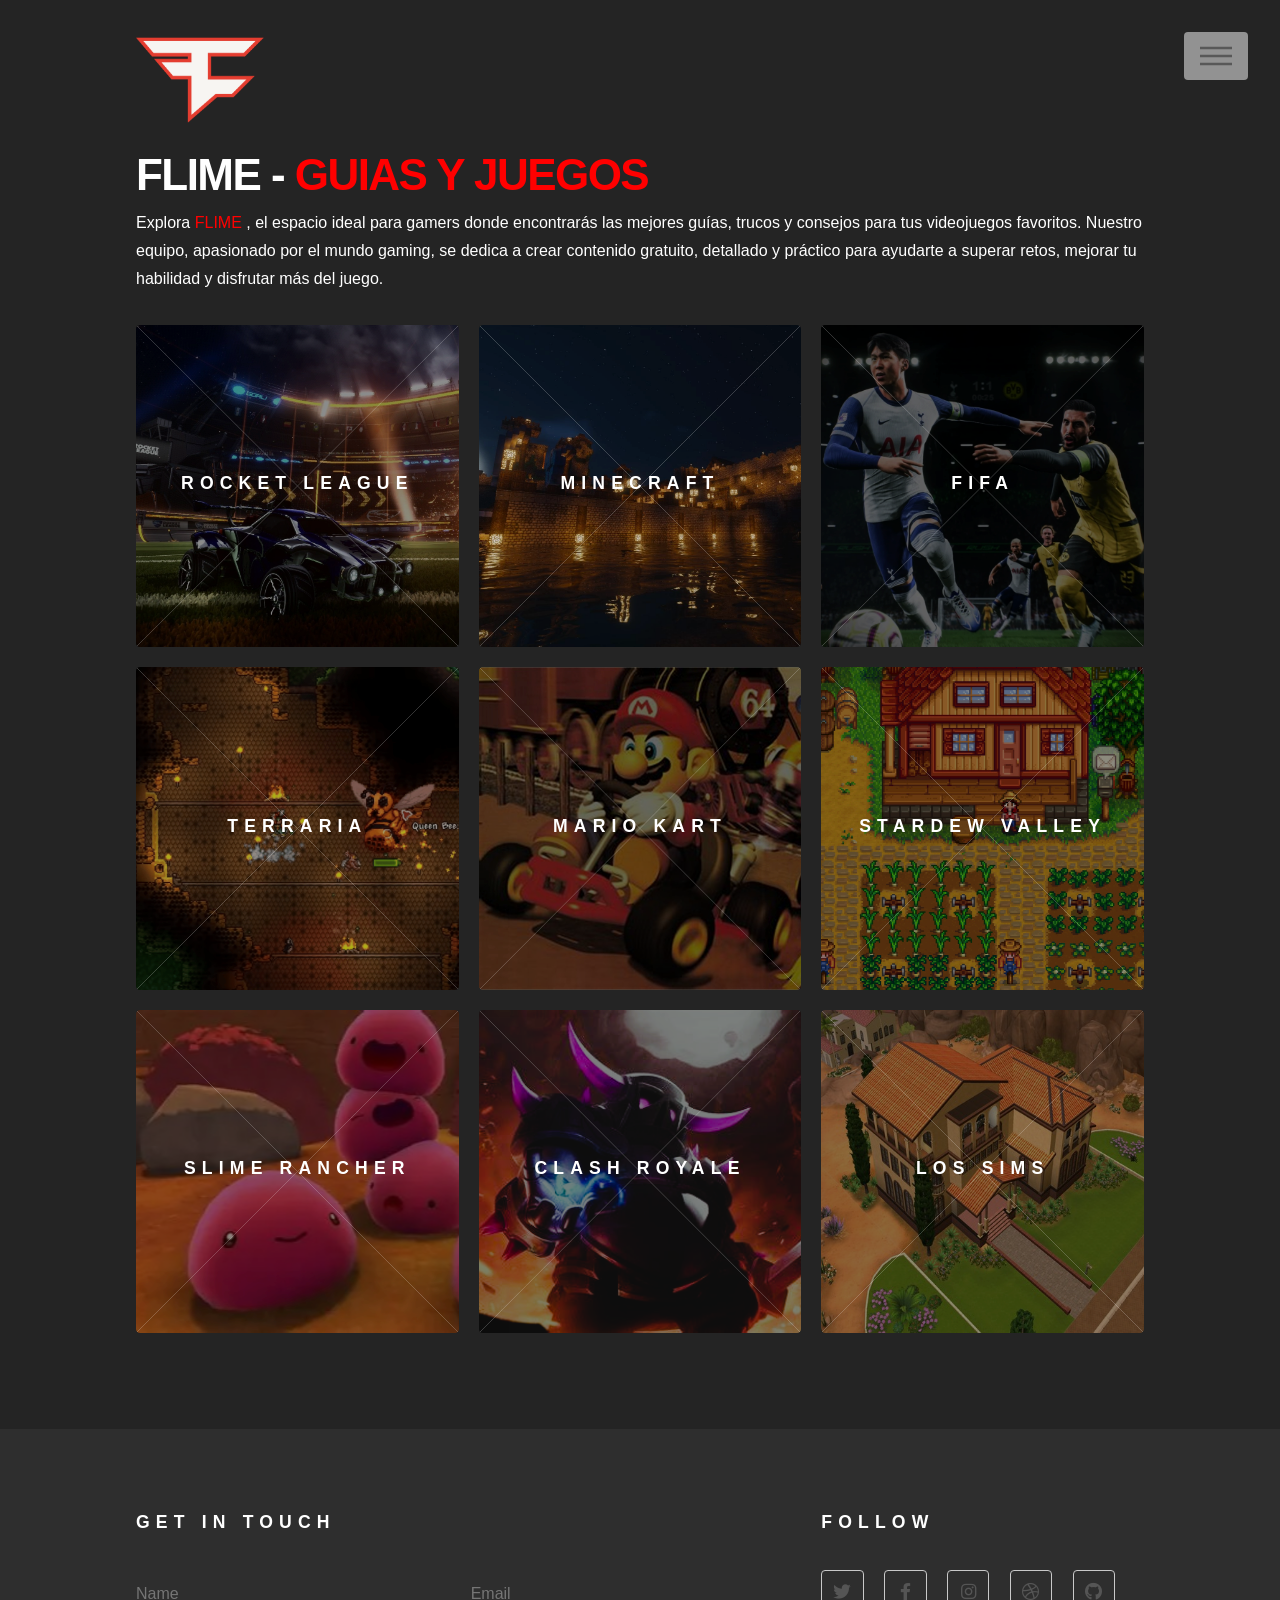
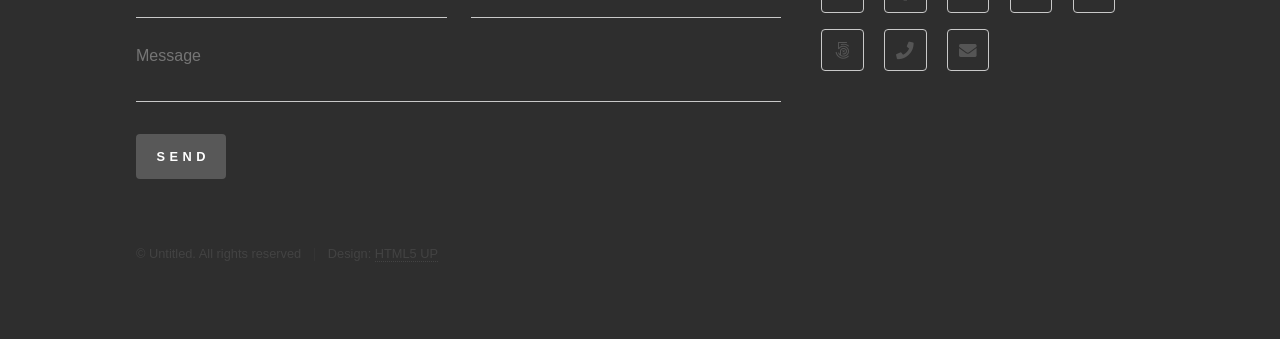
<file: index.html>
<!DOCTYPE HTML>
<html>
	<head>
		<title>FLIME</title>
		<meta charset="utf-8" />
		<meta name="viewport" content="width=device-width, initial-scale=1, user-scalable=no" />
		<link rel="stylesheet" href="assets/css/main.css" />
		<meta keywords="flime, guias, videojuegos, juegos, trucos, consejos, gamers, gaming, tutoriales">
		<meta author="Ivan Areco">
		<noscript><link rel="stylesheet" href="assets/css/noscript.css" /></noscript>
		<link rel ="icon" href="images/faze.png" type="image/png"></link>
	</head>
	<body class="is-preload">
		<!-- Wrapper -->
			<div id="wrapper">

				<!-- Header -->
					<header id="header">
						<div class="inner">

							<!-- Logo -->
							<a href="index.html" class="logo">
								<span class="symbol"><img src="images/faze.png" alt="" /></span>
							</a>

							<!-- Nav -->
								<nav>
									<ul>
										<li><a href="#menu">Menu</a></li>
									</ul>
								</nav>

						</div>
					</header>

				<!-- Menu -->
					<nav id="menu">
						<h2>Menu</h2>
						<ul>
							<li><a href="index.html">Inicio</a></li>
							<li><a href="quienessomos.html">Nosotros</a></li>
							<li><a href="preguntasfrecuentes.html">Preguntas Frecuentes</a></li>
						</ul>
					</nav>

				<!-- Main -->
					<div id="main">
						<div class="inner">
							<header>
								<h1>FLIME - <span class="highlight">GUIAS Y JUEGOS <span> </h1>	
								<p>Explora <span class="highlight"> FLIME </span>, el espacio ideal para gamers donde encontrarás las mejores guías, trucos y consejos para tus videojuegos favoritos. Nuestro equipo, apasionado por el mundo gaming, se dedica a crear contenido gratuito, detallado y práctico para ayudarte a superar retos, mejorar tu habilidad y disfrutar más del juego.</p>
							</header>
							<section class="tiles">
								<article class="style1">
									<span class="image">
										<img src="images/rocket.png" alt="" />
									</span>
									<a href="juegos/rocket.html">
										<h2>Rocket League</h2>
										<div class="content">
											<p>¡Juego multijugador combinando el fútbol con autos!</p>
										</div>
									</a>
								</article>
								<article class="style2">
									<span class="image">
										<img src="images/minecraft.png" alt="" />
									</span>
									<a href="juegos/minecraft.html">
										<h2>MINECRAFT</h2>
										<div class="content">
											<p>¡Juego de aventuras para jugar solo o con tus amigos!</p>
										</div>
									</a>
								</article>
								<article class="style1">
									<span class="image">
										<img src="images/fifa.png" alt="" />
									</span>
									<a href="juegos/fifa.html">
										<h2>FIFA</h2>
										<div class="content">
											<p>Juego de futbol multijugador o de un solo jugador</p>
										</div>
									</a>
								</article>
								<article class="style4">
									<span class="image">
										<img src="images/terraria.png" alt="" />
									</span>
									<a href="juegos/terraria.html">
										<h2>TERRARIA</h2>
										<div class="content">
											<p>Juego de supervivencia y aventuras multijugador</p>
										</div>
									</a>
								</article>
								<article class="style3">
									<span class="image">
										<img src="images/mariokart.png" alt="" />
									</span>
									<a href="juegos/mariokart.html">
										<h2>MARIO KART</h2>
										<div class="content">
											<p>Juego de carreras basada en la franquicia de Mario</p>
										</div>
									</a>
								</article>
								<article class="style1">
									<span class="image">
										<img src="images/stardew.png" alt="" />
									</span>
									<a href="juegos/stardewvalley.html">
										<h2>STARDEW VALLEY
										</h2>
										<div class="content">
											<p>¡Juego RPG para jugar con tus amigos o de manera solitaria!</p>
										</div>
									</a>
								</article>
								<article class="style1">
									<span class="image">
										<img src="images/slimerancher.png" alt="" />
									</span>
									<a href="juegos/slimerancher.html">
										<h2>Slime Rancher</h2>
										<div class="content">
											<p>Juego de un solo jugador de aventuras</p>
										</div>
									</a>
								</article>
								<article class="style1">
									<span class="image">
										<img src="images/clashroyale.png" alt="" />
									</span>
									<a href="juegos/clash.html">
										<h2>Clash Royale</h2>
										<div class="content">
											<p>¡Juego de cartas de estrategia para derrotar al rey enemigo!</p>
										</div>
									</a>
								</article>
								<article class="style1">
									<span class="image">
										<img src="images/sims4.png" alt="" />
									</span>
									<a href="juegos/sims.html">
										<h2>Los Sims</h2>
										<div class="content">
											<p>¡Juego simulador para vivir la vida que quieras!</p>
										</div>
									</a>
								</article>
							</section>
						</div>
					</div>

				<!-- Footer -->
					<footer id="footer">
						<div class="inner">
							<section>
								<h2>Get in touch</h2>
								<form method="post" action="https://formspree.io/f/mwprnyqq">
									<div class="fields">
										<div class="field half">
											<input type="text" name="name" id="name" placeholder="Name" />
										</div>
										<div class="field half">
											<input type="email" name="email" id="email" placeholder="Email" />
										</div>
										<div class="field">
											<textarea name="message" id="message" placeholder="Message"></textarea>
										</div>
									</div>
									<ul class="actions">
										<li><input type="submit" value="Send" class="primary" /></li>
									</ul>
								</form>
							</section>
							<section>
								<h2>Follow</h2>
								<ul class="icons">
									<li><a href="#" class="icon brands style2 fa-twitter"><span class="label">Twitter</span></a></li>
									<li><a href="#" class="icon brands style2 fa-facebook-f"><span class="label">Facebook</span></a></li>
									<li><a href="#" class="icon brands style2 fa-instagram"><span class="label">Instagram</span></a></li>
									<li><a href="#" class="icon brands style2 fa-dribbble"><span class="label">Dribbble</span></a></li>
									<li><a href="#" class="icon brands style2 fa-github"><span class="label">GitHub</span></a></li>
									<li><a href="#" class="icon brands style2 fa-500px"><span class="label">500px</span></a></li>
									<li><a href="#" class="icon solid style2 fa-phone"><span class="label">Phone</span></a></li>
									<li><a href="#" class="icon solid style2 fa-envelope"><span class="label">Email</span></a></li>
								</ul>
							</section>
							<ul class="copyright">
								<li>&copy; Untitled. All rights reserved</li><li>Design: <a href="http://html5up.net">HTML5 UP</a></li>
							</ul>
						</div>
					</footer>

			</div>

		<!-- Scripts -->
			<script src="assets/js/jquery.min.js"></script>
			<script src="assets/js/browser.min.js"></script>
			<script src="assets/js/breakpoints.min.js"></script>
			<script src="assets/js/util.js"></script>
			<script src="assets/js/main.js"></script>

	</body>
</html>
</file>
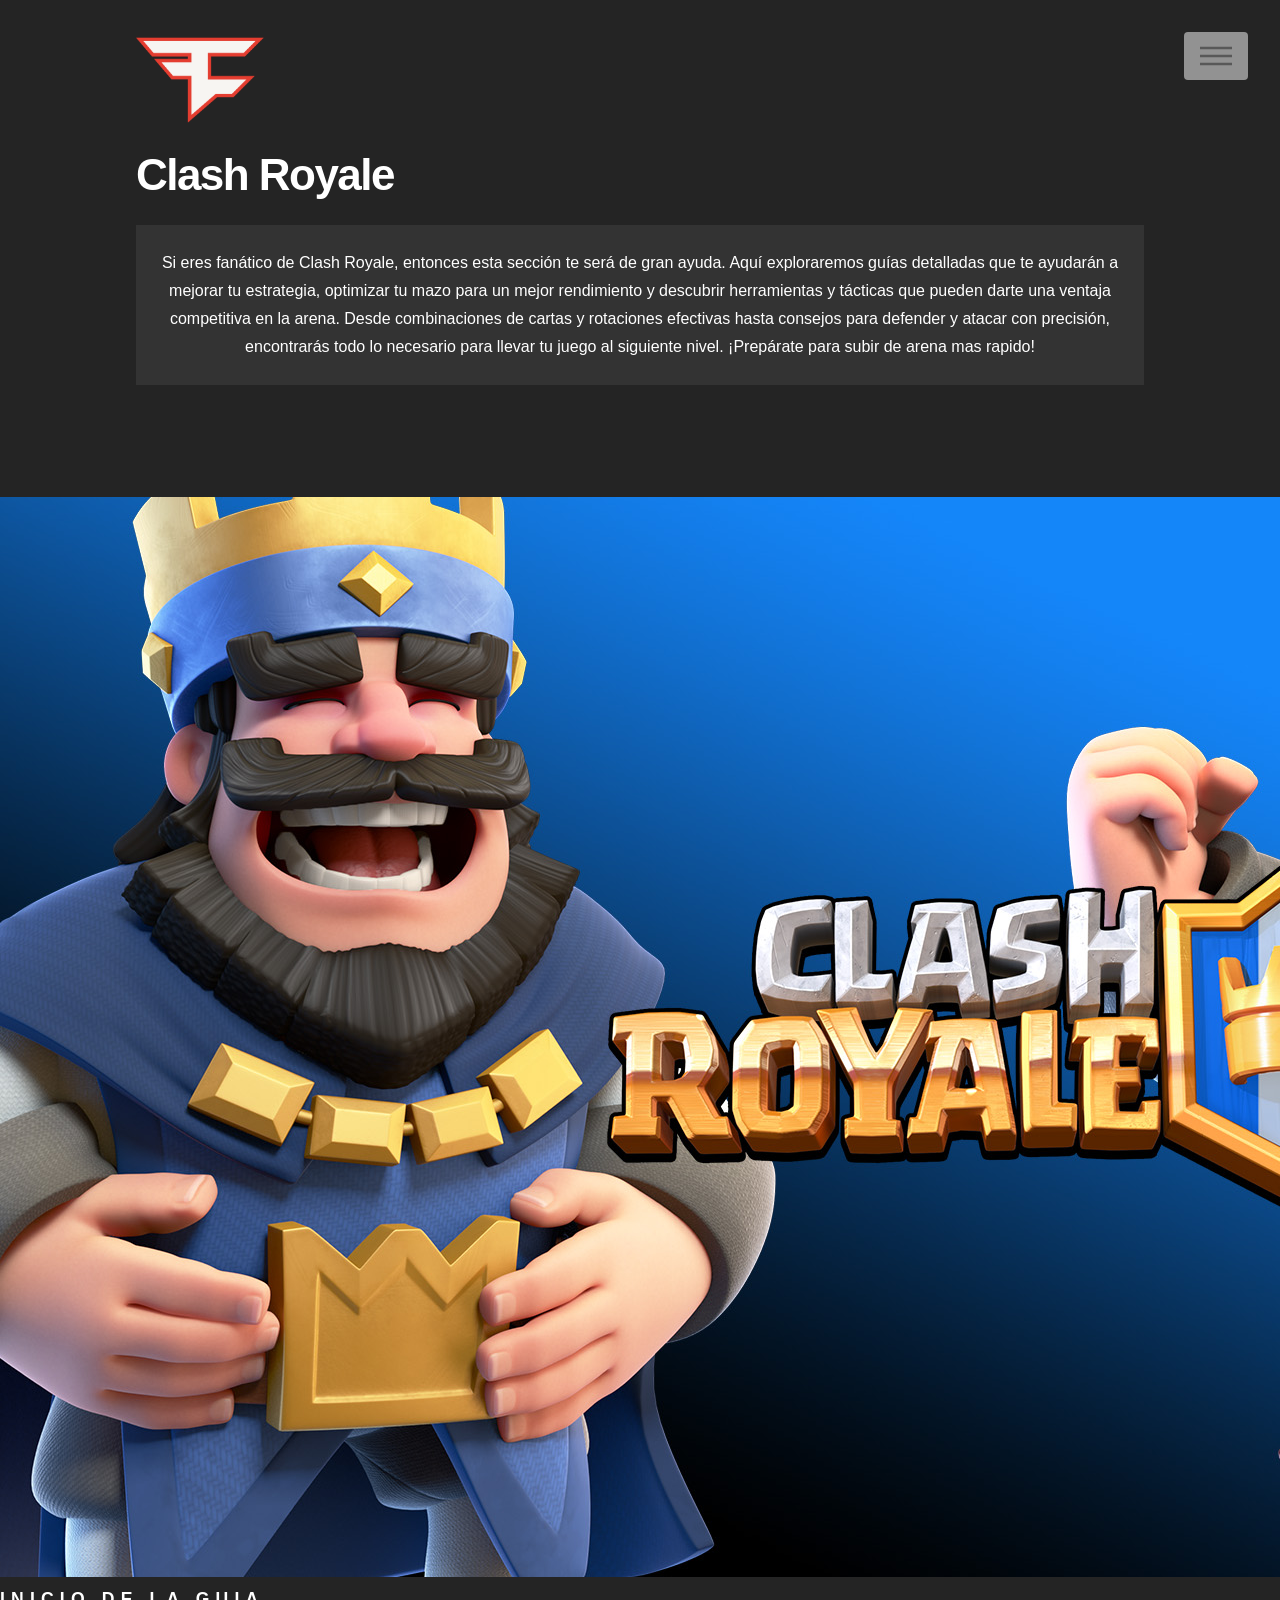
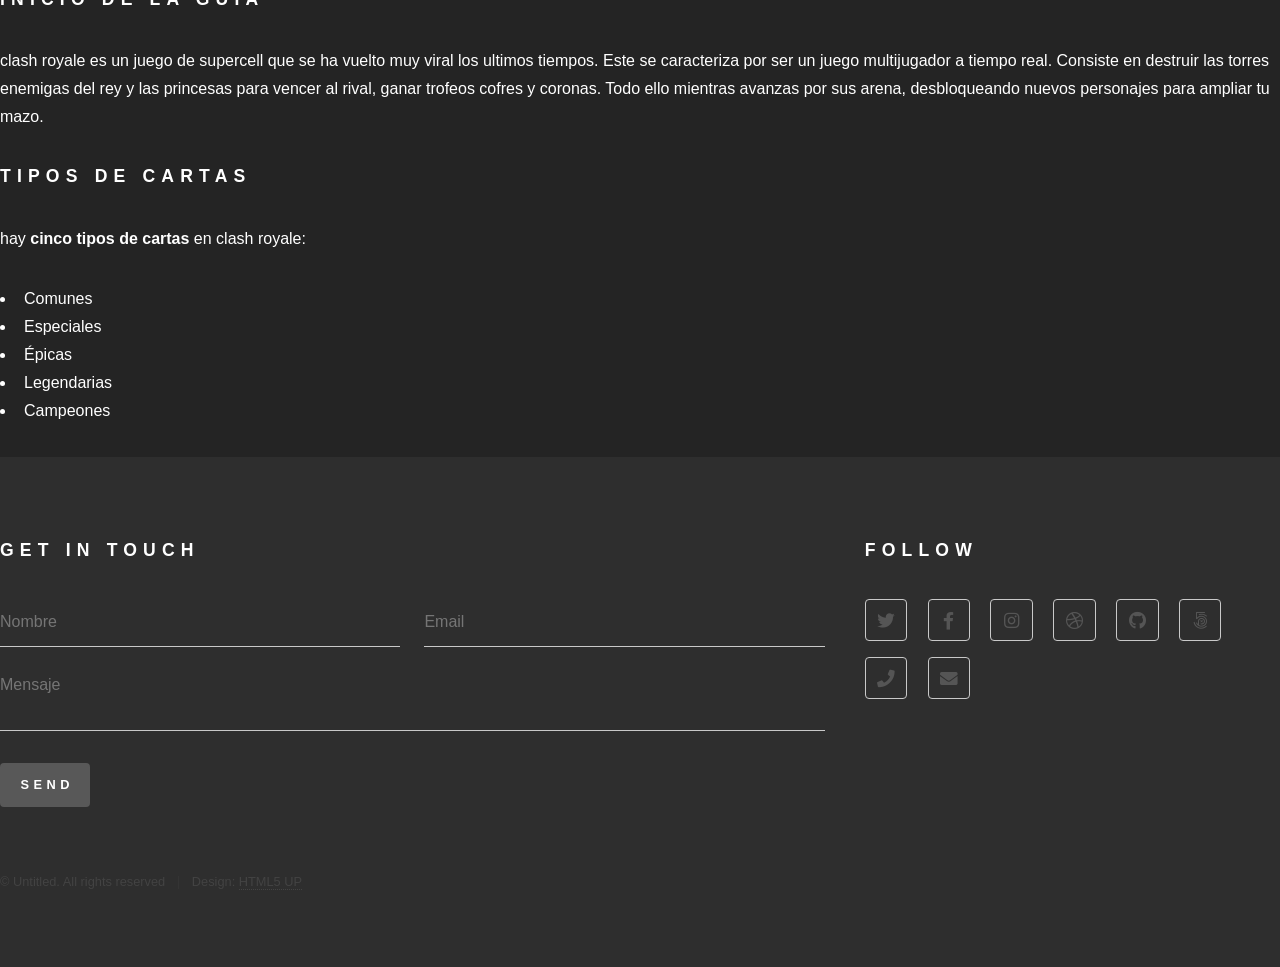
<file: clash royal.html>
<!DOCTYPE HTML>
<!--
	Phantom by HTML5 UP
	html5up.net | @ajlkn
	Free for personal and commercial use under the CCA 3.0 license (html5up.net/license)
-->
<html>
	<head>
		<title>clashroyale</title>
		<meta charset="utf-8" />
		<meta name="viewport" content="width=device-width, initial-scale=1, user-scalable=no" />
		<link rel="stylesheet" href="assets/css/main.css" />
		<noscript><link rel="stylesheet" href="assets/css/noscript.css" /></noscript>
		<link rel ="icon" href="images/faze.png" type="image/png"></link>
	</head>
	<body class="is-preload scaled-page">
		<!-- Wrapper -->
			<div id="wrapper">

				<!-- Header -->
					<header id="header">
						<div class="inner">

							<!-- Logo -->
							<a href="index.html" class="logo">
								<span class="symbol"><img src="images/faze.png" alt="" /></span>
							</a>

							<!-- Nav -->
								<nav>
									<ul>
										<li><a href="#menu">Menu</a></li>
									</ul>
								</nav>

						</div>
					</header>

				<!-- Menu -->
					<nav id="menu">
						<h2>Menu</h2>
						<ul>
							<li><a href="index.html">Inicio</a></li>
							<li><a href="generic.html">Foro </a></li>
							<li><a href="generic.html">Rankings </a></li>
							<li><a href="generic.html">Consequat dolor</a></li>
							<li><a href="elements.html">Elements</a></li>
						</ul>
					</nav>

				<!-- Main -->
					<div id="main">
						<div class="inner">
							<h1 class="h1-generic"> Clash Royale </h1>
							<p class="description__game">Si eres fanático de Clash Royale, entonces esta sección te será de gran ayuda. Aquí exploraremos guías detalladas que te ayudarán a mejorar tu estrategia, optimizar tu mazo para un mejor rendimiento y descubrir herramientas y tácticas que pueden darte una ventaja competitiva en la arena. Desde combinaciones de cartas y rotaciones efectivas hasta consejos para defender y atacar con precisión, encontrarás todo lo necesario para llevar tu juego al siguiente nivel. ¡Prepárate para subir de arena mas rapido!  </p>
						</div>
					</div>

					<span class="images">
						<img src="images\R.jpg" alt="imagen de clashroyale" class="imagen-guia";

					

					<div class="guide-intro">
				    <h2> Inicio de la guia</h2>
					<p class="texto-guia"> clash royale es un juego de supercell que se ha vuelto muy viral los ultimos tiempos. Este se caracteriza por ser un juego multijugador a tiempo real. Consiste en destruir las torres enemigas del rey y las princesas para vencer al rival, ganar trofeos cofres y coronas. Todo ello mientras avanzas por sus arena, desbloqueando nuevos personajes para ampliar tu mazo.</h3>
					<selection id="tipos-cartas">
						<h2>Tipos de cartas</h2>
						<p>hay <strong>cinco tipos de cartas</strong> en clash royale:</p>
						<ul>
							<li>Comunes</li>
							<li>Especiales</li>
							<li>Épicas</li>
							<li>Legendarias</li>
							<li>Campeones</li>
						</ul>
                     

					</selection>

					
					<!-- Footer -->
				<footer id="footer">
					<div class="inner">
						<section>
							<h2>Get in touch</h2>
							<form method="post" action="#">
								<div class="fields">
									<div class="field half">
										<input type="text" name="Nombre" id="Nombre" placeholder="Nombre" />
									</div>
									<div class="field half">
										<input type="Email" name="Email" id="Email" placeholder="Email" />
									</div>
									<div class="field">
										<textarea name="Mensaje" id="Mensaje" placeholder="Mensaje"></textarea>
									</div>
								</div>
								<ul class="actions">
									<li><input type="submit" value="Send" class="primary" /></li>
								</ul>
							</form>
						</section>
						<section>
							<h2>Follow</h2>
							<ul class="icons">
								<li><a href="#" class="icon brands style2 fa-twitter"><span class="label">Twitter</span></a></li>
								<li><a href="#" class="icon brands style2 fa-facebook-f"><span class="label">Facebook</span></a></li>
								<li><a href="#" class="icon brands style2 fa-instagram"><span class="label">Instagram</span></a></li>
								<li><a href="#" class="icon brands style2 fa-dribbble"><span class="label">Dribbble</span></a></li>
								<li><a href="#" class="icon brands style2 fa-github"><span class="label">GitHub</span></a></li>
								<li><a href="#" class="icon brands style2 fa-500px"><span class="label">500px</span></a></li>
								<li><a href="#" class="icon solid style2 fa-phone"><span class="label">Phone</span></a></li>
								<li><a href="#" class="icon solid style2 fa-envelope"><span class="label">Email</span></a></li>
							</ul>
						</section>
						<ul class="copyright">
							<li>&copy; Untitled. All rights reserved</li><li>Design: <a href="http://html5up.net">HTML5 UP</a></li>
						</ul>
					</div>
				</footer>

			</div>

		<!-- Scripts -->
			<script src="assets/js/jquery.min.js"></script>
			<script src="assets/js/browser.min.js"></script>
			<script src="assets/js/breakpoints.min.js"></script>
			<script src="assets/js/util.js"></script>
			<script src="assets/js/main.js"></script>

	</body>
</file>
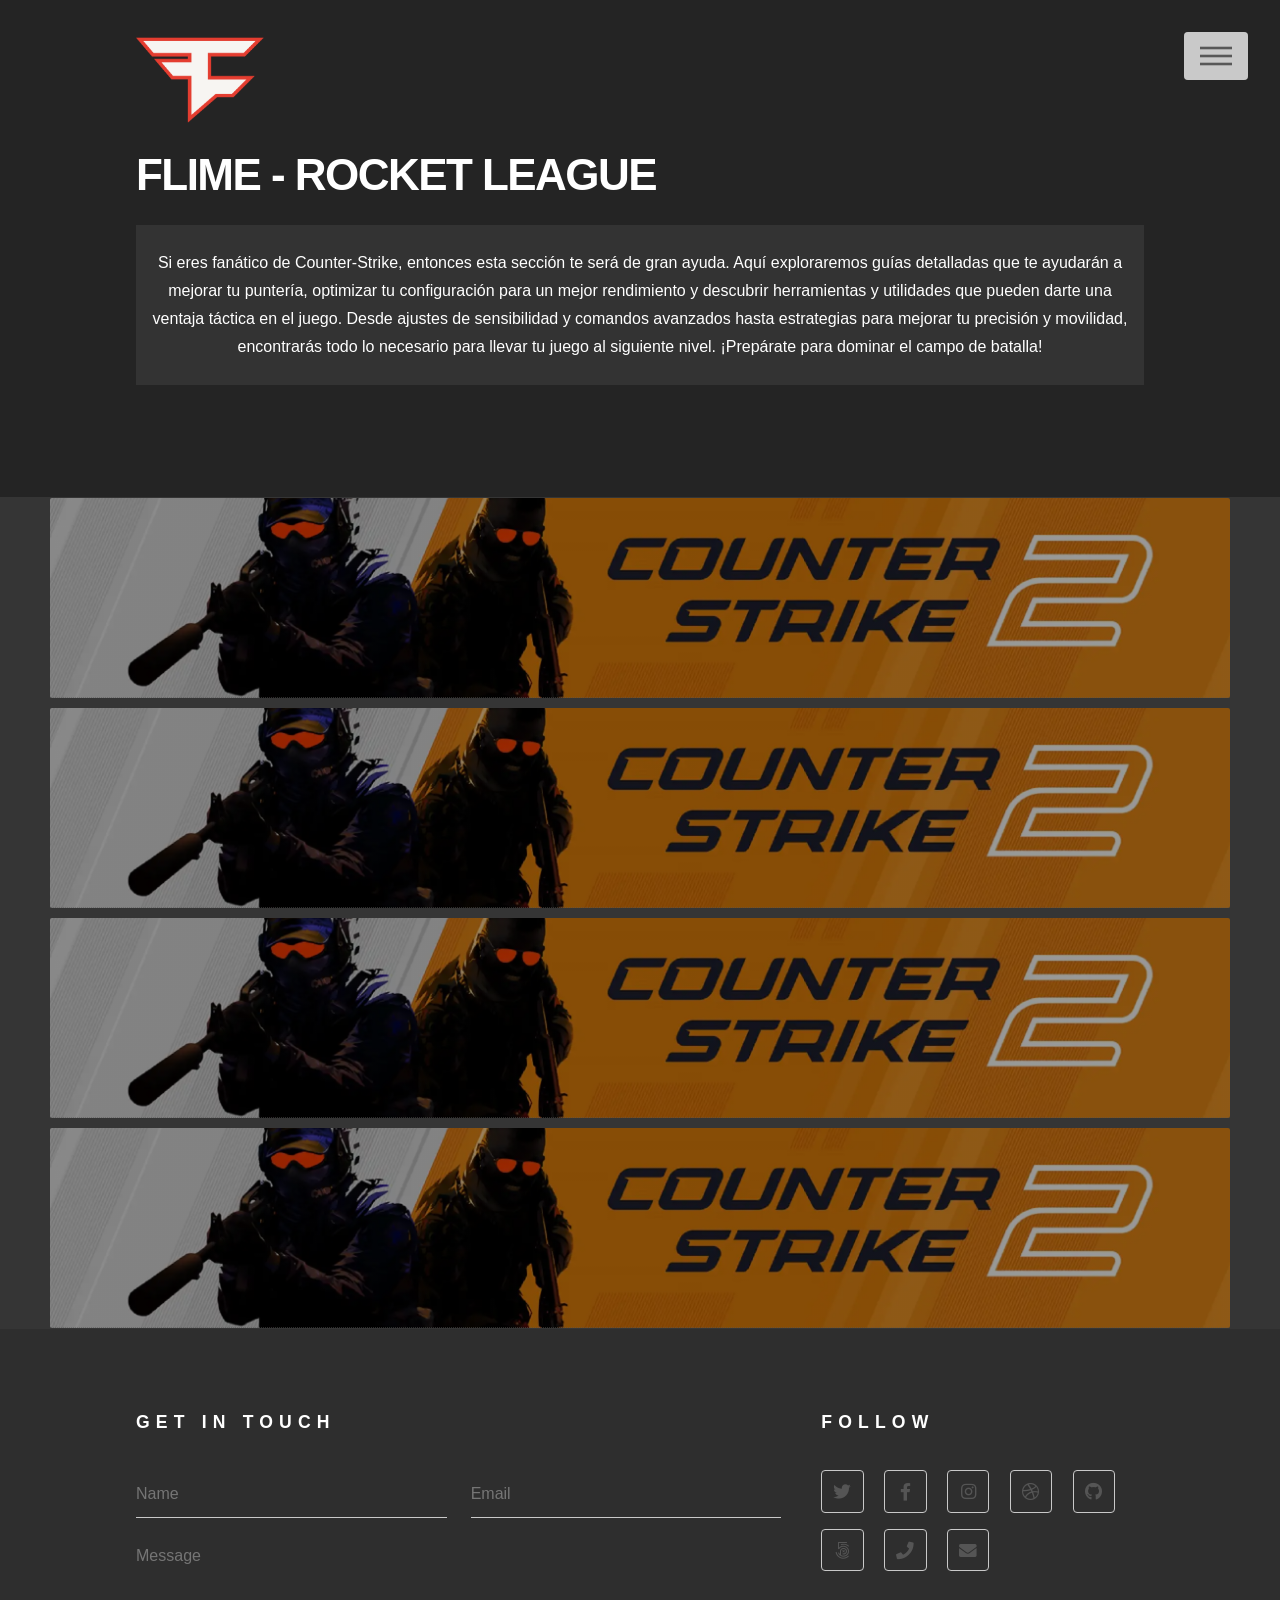
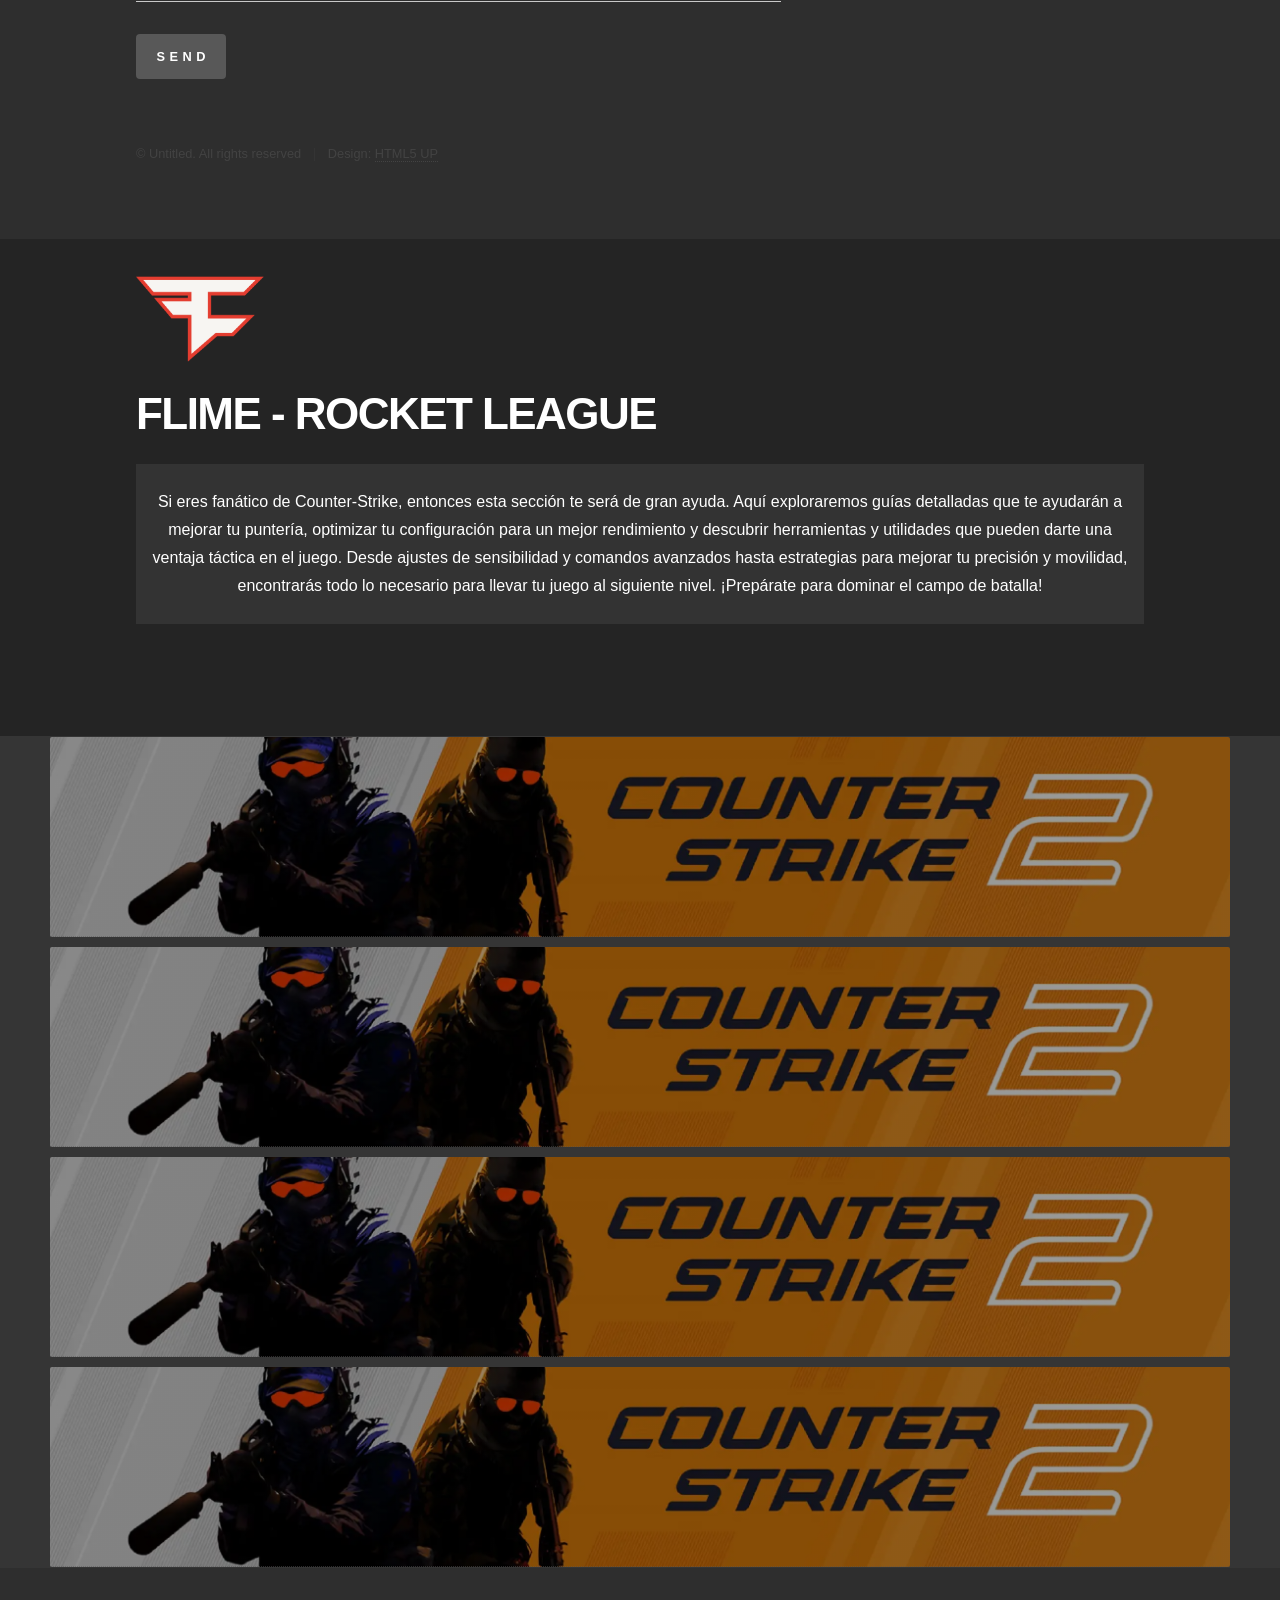
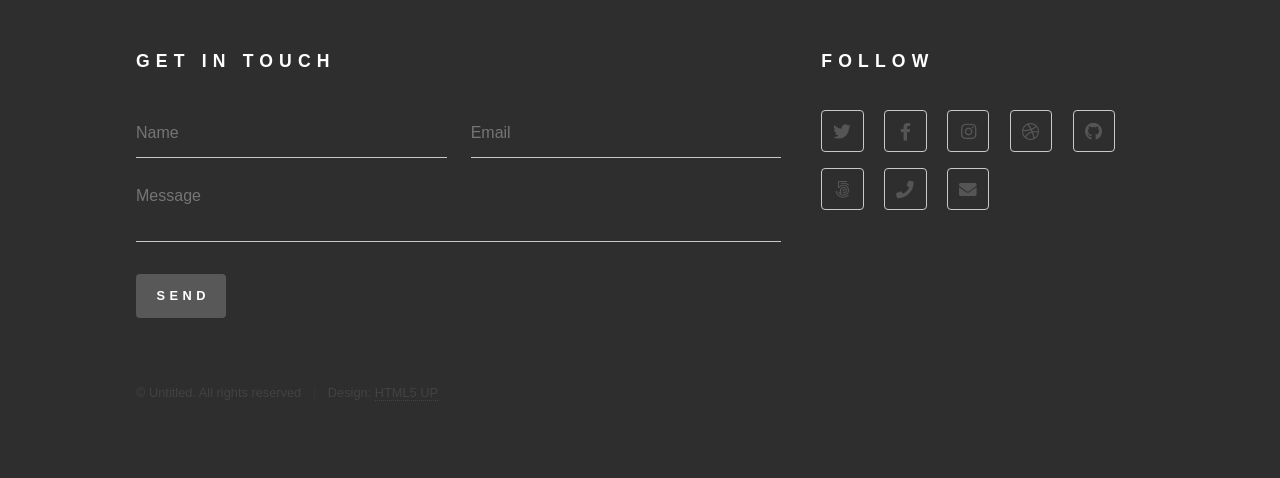
<file: generic.html>
<!DOCTYPE HTML>
<!--
	Phantom by HTML5 UP
	html5up.net | @ajlkn
	Free for personal and commercial use under the CCA 3.0 license (html5up.net/license)
-->
<html>
	<head>
		<title>CS2</title>
		<meta charset="utf-8" />
		<meta name="viewport" content="width=device-width, initial-scale=1, user-scalable=no" />
		<link rel="stylesheet" href="assets/css/main.css" />
		<noscript><link rel="stylesheet" href="assets/css/noscript.css" /></noscript>
	</head>
	<body class="is-preload scaled-page">
		<!-- Wrapper -->
			<div id="wrapper">

				<!-- Header -->
					<header id="header">
						<div class="inner">

							<!-- Logo -->
							<a href="index.html" class="logo">
								<span class="symbol"><img src="images/faze.png" alt="" /></span>
							</a>

							<!-- Nav -->
								<nav>
									<ul>
										<li><a href="#menu">Menu</a></li>
									</ul>
								</nav>

						</div>
					</header>

				<!-- Menu -->
					<nav id="menu">
						<h2>Menu</h2>
						<ul>
							<li><a href="index.html">Home</a></li>
							<li><a href="generic.html">Ipsum veroeros</a></li>
							<li><a href="generic.html">Tempus etiam</a></li>
							<li><a href="generic.html">Consequat dolor</a></li>
							<li><a href="elements.html">Elements</a></li>
						</ul>
					</nav>

				<!-- Main -->
					<div id="main">
						<div class="inner">
							<h1 class="h1-generic">FLIME - ROCKET LEAGUE</h1>
							<p class="description__game"> Si eres fanático de Counter-Strike, entonces esta sección te será de gran ayuda. Aquí exploraremos guías detalladas que te ayudarán a mejorar tu puntería, optimizar tu configuración para un mejor rendimiento y descubrir herramientas y utilidades que pueden darte una ventaja táctica en el juego. Desde ajustes de sensibilidad y comandos avanzados hasta estrategias para mejorar tu precisión y movilidad, encontrarás todo lo necesario para llevar tu juego al siguiente nivel. ¡Prepárate para dominar el campo de batalla!</p>
						</div>
					</div>
					
					<section class="portfolio">
						<div class="portfolio__project-container">
							<div class="portfolio__project">
								<a href="https://www.youtube.com/watch?v=VIDEO_ID_1" target="_blank">
									<span>Proyecto 1</span>
								</a>
							</div>
							<div class="portfolio__project">
								<a href="https://www.youtube.com/watch?v=VIDEO_ID_2" target="_blank">
									<span>Proyecto 2</span>
								</a>
							</div>
							<div class="portfolio__project">
								<a href="https://www.youtube.com/watch?v=VIDEO_ID_3" target="_blank">
									<span>Proyecto 3</span>
								</a>
							</div>
							<div class="portfolio__project">
								<a href="https://www.youtube.com/watch?v=VIDEO_ID_4" target="_blank">
									<span>Proyecto 4</span>
								</a>
							</div>
						</div>
					</section>

				<!-- Footer -->
				<footer id="footer">
					<div class="inner">
						<section>
							<h2>Get in touch</h2>
							<form method="post" action="#">
								<div class="fields">
									<div class="field half">
										<input type="text" name="name" id="name" placeholder="Name" />
									</div>
									<div class="field half">
										<input type="email" name="email" id="email" placeholder="Email" />
									</div>
									<div class="field">
										<textarea name="message" id="message" placeholder="Message"></textarea>
									</div>
								</div>
								<ul class="actions">
									<li><input type="submit" value="Send" class="primary" /></li>
								</ul>
							</form>
						</section>
						<section>
							<h2>Follow</h2>
							<ul class="icons">
								<li><a href="#" class="icon brands style2 fa-twitter"><span class="label">Twitter</span></a></li>
								<li><a href="#" class="icon brands style2 fa-facebook-f"><span class="label">Facebook</span></a></li>
								<li><a href="#" class="icon brands style2 fa-instagram"><span class="label">Instagram</span></a></li>
								<li><a href="#" class="icon brands style2 fa-dribbble"><span class="label">Dribbble</span></a></li>
								<li><a href="#" class="icon brands style2 fa-github"><span class="label">GitHub</span></a></li>
								<li><a href="#" class="icon brands style2 fa-500px"><span class="label">500px</span></a></li>
								<li><a href="#" class="icon solid style2 fa-phone"><span class="label">Phone</span></a></li>
								<li><a href="#" class="icon solid style2 fa-envelope"><span class="label">Email</span></a></li>
							</ul>
						</section>
						<ul class="copyright">
							<li>&copy; Untitled. All rights reserved</li><li>Design: <a href="http://html5up.net">HTML5 UP</a></li>
						</ul>
					</div>
				</footer>

			</div>

		<!-- Scripts -->
			<script src="assets/js/jquery.min.js"></script>
			<script src="assets/js/browser.min.js"></script>
			<script src="assets/js/breakpoints.min.js"></script>
			<script src="assets/js/util.js"></script>
			<script src="assets/js/main.js"></script>

	</body>
</html><!DOCTYPE HTML>
<!--
	Phantom by HTML5 UP
	html5up.net | @ajlkn
	Free for personal and commercial use under the CCA 3.0 license (html5up.net/license)
-->
<html>
	<head>
		<title>CS2</title>
		<meta charset="utf-8" />
		<meta name="viewport" content="width=device-width, initial-scale=1, user-scalable=no" />
		<link rel="stylesheet" href="assets/css/main.css" />
		<noscript><link rel="stylesheet" href="assets/css/noscript.css" /></noscript>
	</head>
	<body class="is-preload scaled-page">
		<!-- Wrapper -->
			<div id="wrapper">

				<!-- Header -->
					<header id="header">
						<div class="inner">

							<!-- Logo -->
							<a href="index.html" class="logo">
								<span class="symbol"><img src="images/faze.png" alt="" /></span>
							</a>

							<!-- Nav -->
								<nav>
									<ul>
										<li><a href="#menu">Menu</a></li>
									</ul>
								</nav>

						</div>
					</header>

				<!-- Menu -->
					<nav id="menu">
						<h2>Menu</h2>
						<ul>
							<li><a href="index.html">Home</a></li>
							<li><a href="generic.html">Ipsum veroeros</a></li>
							<li><a href="generic.html">Tempus etiam</a></li>
							<li><a href="generic.html">Consequat dolor</a></li>
							<li><a href="elements.html">Elements</a></li>
						</ul>
					</nav>

				<!-- Main -->
					<div id="main">
						<div class="inner">
							<h1 class="h1-generic">FLIME - ROCKET LEAGUE</h1>
							<p class="description__game"> Si eres fanático de Counter-Strike, entonces esta sección te será de gran ayuda. Aquí exploraremos guías detalladas que te ayudarán a mejorar tu puntería, optimizar tu configuración para un mejor rendimiento y descubrir herramientas y utilidades que pueden darte una ventaja táctica en el juego. Desde ajustes de sensibilidad y comandos avanzados hasta estrategias para mejorar tu precisión y movilidad, encontrarás todo lo necesario para llevar tu juego al siguiente nivel. ¡Prepárate para dominar el campo de batalla!</p>
						</div>
					</div>
					
					<section class="portfolio">
						<div class="portfolio__project-container">
							<div class="portfolio__project">
								<a href="https://www.youtube.com/watch?v=VIDEO_ID_1" target="_blank">
									<span>Proyecto 1</span>
								</a>
							</div>
							<div class="portfolio__project">
								<a href="https://www.youtube.com/watch?v=VIDEO_ID_2" target="_blank">
									<span>Proyecto 2</span>
								</a>
							</div>
							<div class="portfolio__project">
								<a href="https://www.youtube.com/watch?v=VIDEO_ID_3" target="_blank">
									<span>Proyecto 3</span>
								</a>
							</div>
							<div class="portfolio__project">
								<a href="https://www.youtube.com/watch?v=VIDEO_ID_4" target="_blank">
									<span>Proyecto 4</span>
								</a>
							</div>
						</div>
					</section>

				<!-- Footer -->
				<footer id="footer">
					<div class="inner">
						<section>
							<h2>Get in touch</h2>
							<form method="post" action="#">
								<div class="fields">
									<div class="field half">
										<input type="text" name="name" id="name" placeholder="Name" />
									</div>
									<div class="field half">
										<input type="email" name="email" id="email" placeholder="Email" />
									</div>
									<div class="field">
										<textarea name="message" id="message" placeholder="Message"></textarea>
									</div>
								</div>
								<ul class="actions">
									<li><input type="submit" value="Send" class="primary" /></li>
								</ul>
							</form>
						</section>
						<section>
							<h2>Follow</h2>
							<ul class="icons">
								<li><a href="#" class="icon brands style2 fa-twitter"><span class="label">Twitter</span></a></li>
								<li><a href="#" class="icon brands style2 fa-facebook-f"><span class="label">Facebook</span></a></li>
								<li><a href="#" class="icon brands style2 fa-instagram"><span class="label">Instagram</span></a></li>
								<li><a href="#" class="icon brands style2 fa-dribbble"><span class="label">Dribbble</span></a></li>
								<li><a href="#" class="icon brands style2 fa-github"><span class="label">GitHub</span></a></li>
								<li><a href="#" class="icon brands style2 fa-500px"><span class="label">500px</span></a></li>
								<li><a href="#" class="icon solid style2 fa-phone"><span class="label">Phone</span></a></li>
								<li><a href="#" class="icon solid style2 fa-envelope"><span class="label">Email</span></a></li>
							</ul>
						</section>
						<ul class="copyright">
							<li>&copy; Untitled. All rights reserved</li><li>Design: <a href="http://html5up.net">HTML5 UP</a></li>
						</ul>
					</div>
				</footer>

			</div>

		<!-- Scripts -->
			<script src="assets/js/jquery.min.js"></script>
			<script src="assets/js/browser.min.js"></script>
			<script src="assets/js/breakpoints.min.js"></script>
			<script src="assets/js/util.js"></script>
			<script src="assets/js/main.js"></script>

	</body>
</html>
</file>
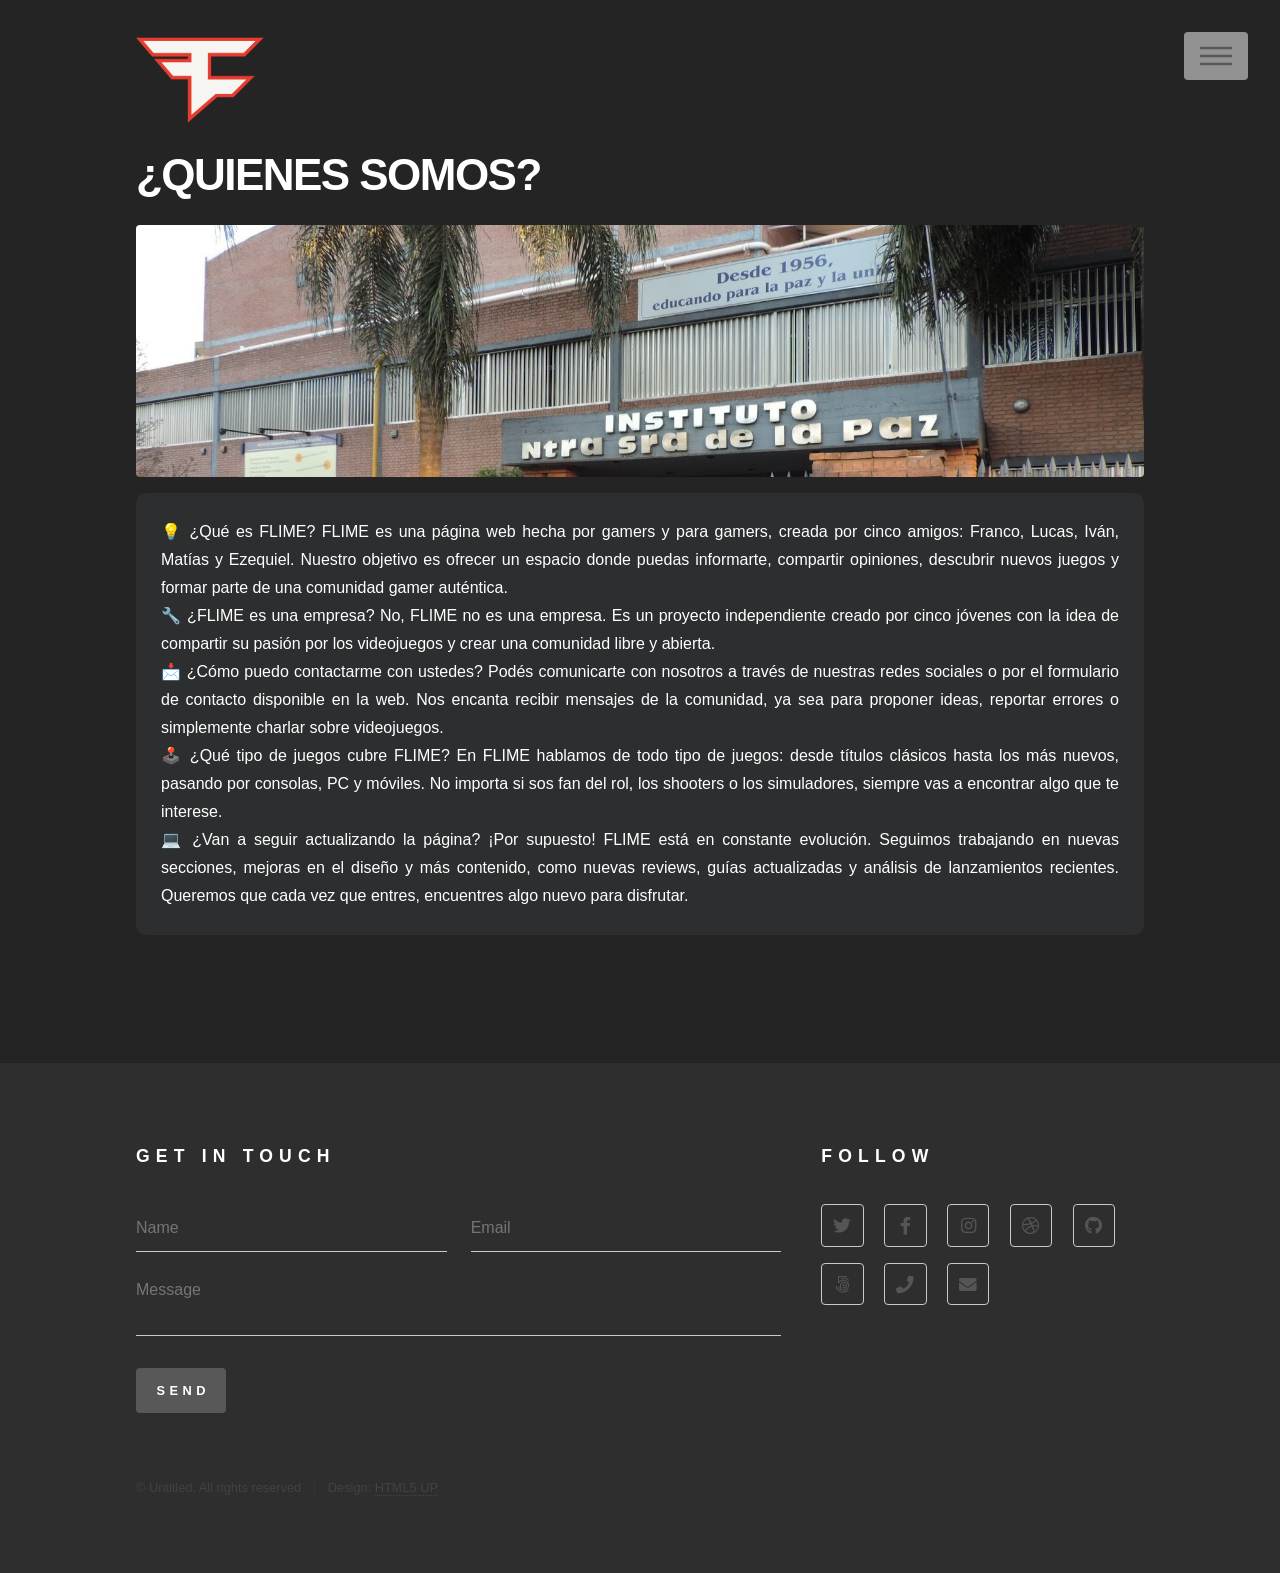
<file: preguntasfrecuentes.html>
<!DOCTYPE HTML>

<html>
	<head>
		<title>Clash Royale</title>
		<meta charset="utf-8" />
		<meta name="viewport" content="width=device-width, initial-scale=1, user-scalable=no" />
		<link rel="stylesheet" href="/assets/css/main.css" />
		<noscript><link rel="stylesheet" href="/assets/css/noscript.css" /></noscript>
	</head>
	<body class="is-preload">
		<!-- Wrapper -->
			<div id="wrapper">

				<!-- Header -->
				<header id="header">
					<div class="inner">

						<!-- Logo -->
						<a href="/index.html" class="logo">
							<span class="symbol"><img src="/images/faze.png" alt="" /></span>
						</a>

						<!-- Nav -->
							<nav>
								<ul>
									<li><a href="#menu">Menu</a></li>
								</ul>
							</nav>

					</div>
				</header>

				<!-- Menu -->
				<nav id="menu">
					<h2>Menu</h2>
					<ul>
						<li><a href="/index.html">Inicio</a></li>
						<li><a href="quienessomos.html">Nosotros</a></li>
						<li><a href="preguntasfrecuentes.html">Preguntas Frecuentes</a></li>
					</ul>
				</nav>

			<!-- Main -->
					<div id="main">
						<div class="inner">
							<h1>¿QUIENES SOMOS?</h1>
							<span class="image main"><img src="images/quienessomosbanner.jpg" alt="" /></span>
							<p class="txt">
💡 ¿Qué es FLIME?

FLIME es una página web hecha por gamers y para gamers, creada por cinco amigos: Franco, Lucas, Iván, Matías y Ezequiel. Nuestro objetivo es ofrecer un espacio donde puedas informarte, compartir opiniones, descubrir nuevos juegos y formar parte de una comunidad gamer auténtica.
<br>🔧 ¿FLIME es una empresa?

No, FLIME no es una empresa. Es un proyecto independiente creado por cinco jóvenes con la idea de compartir su pasión por los videojuegos y crear una comunidad libre y abierta.

<br>
📩 ¿Cómo puedo contactarme con ustedes?

Podés comunicarte con nosotros a través de nuestras redes sociales o por el formulario de contacto disponible en la web. Nos encanta recibir mensajes de la comunidad, ya sea para proponer ideas, reportar errores o simplemente charlar sobre videojuegos.

<br>
🕹️ ¿Qué tipo de juegos cubre FLIME?

En FLIME hablamos de todo tipo de juegos: desde títulos clásicos hasta los más nuevos, pasando por consolas, PC y móviles. No importa si sos fan del rol, los shooters o los simuladores, siempre vas a encontrar algo que te interese.

<br>

💻 ¿Van a seguir actualizando la página?

¡Por supuesto! FLIME está en constante evolución. Seguimos trabajando en nuevas secciones, mejoras en el diseño y más contenido, como nuevas reviews, guías actualizadas y análisis de lanzamientos recientes. Queremos que cada vez que entres, encuentres algo nuevo para disfrutar.
</p>
						</div>
					</div>

				<!-- Footer -->
					<footer id="footer">
						<div class="inner">
							<section>
								<h2>Get in touch</h2>
								<form method="post" action="#">
									<div class="fields">
										<div class="field half">
											<input type="text" name="name" id="name" placeholder="Name" />
										</div>
										<div class="field half">
											<input type="email" name="email" id="email" placeholder="Email" />
										</div>
										<div class="field">
											<textarea name="message" id="message" placeholder="Message"></textarea>
										</div>
									</div>
									<ul class="actions">
										<li><input type="submit" value="Send" class="primary" /></li>
									</ul>
								</form>
							</section>
							<section>
								<h2>Follow</h2>
								<ul class="icons">
									<li><a href="#" class="icon brands style2 fa-twitter"><span class="label">Twitter</span></a></li>
									<li><a href="#" class="icon brands style2 fa-facebook-f"><span class="label">Facebook</span></a></li>
									<li><a href="#" class="icon brands style2 fa-instagram"><span class="label">Instagram</span></a></li>
									<li><a href="#" class="icon brands style2 fa-dribbble"><span class="label">Dribbble</span></a></li>
									<li><a href="#" class="icon brands style2 fa-github"><span class="label">GitHub</span></a></li>
									<li><a href="#" class="icon brands style2 fa-500px"><span class="label">500px</span></a></li>
									<li><a href="#" class="icon solid style2 fa-phone"><span class="label">Phone</span></a></li>
									<li><a href="#" class="icon solid style2 fa-envelope"><span class="label">Email</span></a></li>
								</ul>
							</section>
							<ul class="copyright">
								<li>&copy; Untitled. All rights reserved</li><li>Design: <a href="http://html5up.net">HTML5 UP</a></li>
							</ul>
						</div>
					</footer>

			</div>

		<!-- Scripts -->
			<script src="/assets/js/jquery.min.js"></script>
			<script src="/assets/js/browser.min.js"></script>
			<script src="/assets/js/breakpoints.min.js"></script>
			<script src="/assets/js/util.js"></script>
			<script src="/assets/js/main.js"></script>

	</body>
</html>
</file>
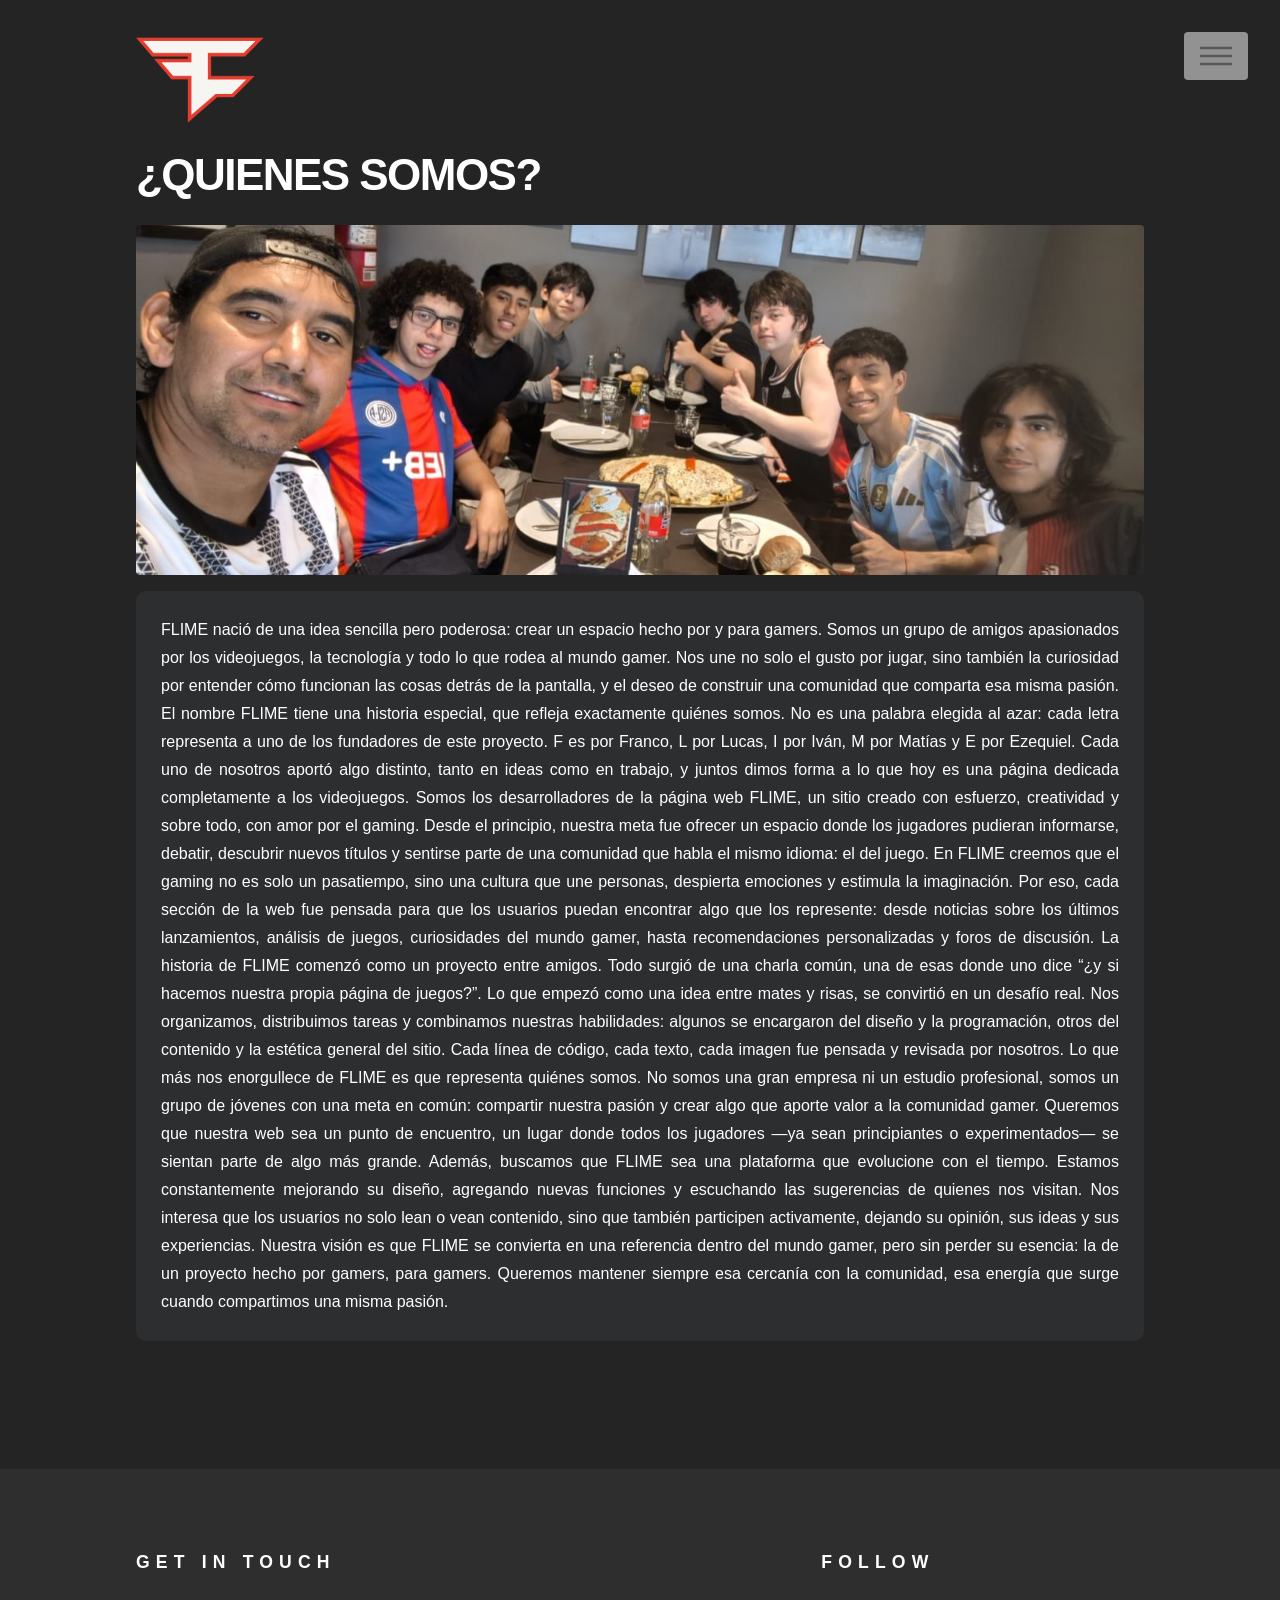
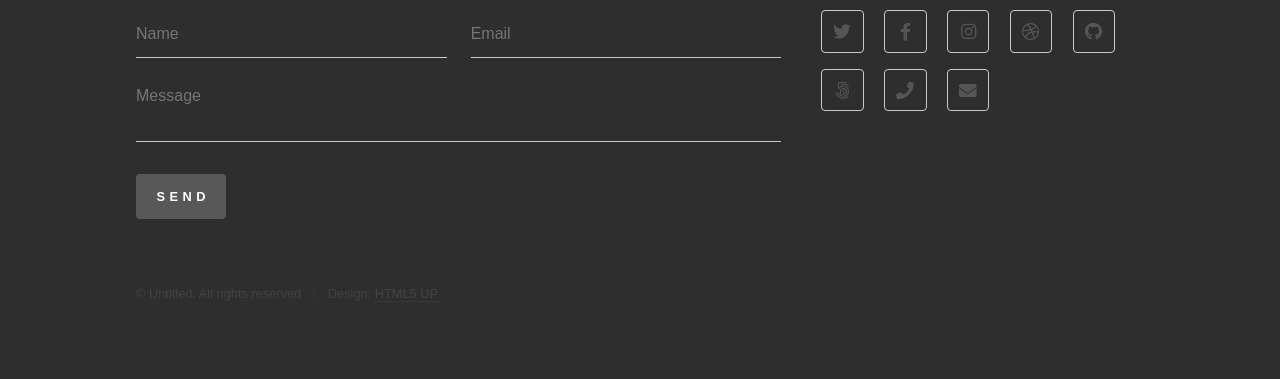
<file: quienessomos.html>
<!DOCTYPE HTML>

<html>
	<head>
		<title>Clash Royale</title>
		<meta charset="utf-8" />
		<meta name="viewport" content="width=device-width, initial-scale=1, user-scalable=no" />
		<link rel="stylesheet" href="/assets/css/main.css" />
		<noscript><link rel="stylesheet" href="/assets/css/noscript.css" /></noscript>
	</head>
	<body class="is-preload">
		<!-- Wrapper -->
			<div id="wrapper">

				<!-- Header -->
				<header id="header">
					<div class="inner">

						<!-- Logo -->
						<a href="/index.html" class="logo">
							<span class="symbol"><img src="/images/faze.png" alt="" /></span>
						</a>

						<!-- Nav -->
							<nav>
								<ul>
									<li><a href="#menu">Menu</a></li>
								</ul>
							</nav>

					</div>
				</header>

				<!-- Menu -->
				<nav id="menu">
					<h2>Menu</h2>
					<ul>
						<li><a href="/index.html">Inicio</a></li>
						<li><a href="quienessomos.html">Nosotros</a></li>
						<li><a href="preguntasfrecuentes.html">Preguntas Frecuentes</a></li>
					</ul>
				</nav>

			<!-- Main -->
					<div id="main">
						<div class="inner">
							<h1>¿QUIENES SOMOS?</h1>
							<span class="image main"><img src="images/flimefutbol.jpg" alt="" /></span>
							<p class="txt">

FLIME nació de una idea sencilla pero poderosa: crear un espacio hecho por y para gamers. Somos un grupo de amigos apasionados por los videojuegos, la tecnología y todo lo que rodea al mundo gamer. Nos une no solo el gusto por jugar, sino también la curiosidad por entender cómo funcionan las cosas detrás de la pantalla, y el deseo de construir una comunidad que comparta esa misma pasión.

El nombre FLIME tiene una historia especial, que refleja exactamente quiénes somos. No es una palabra elegida al azar: cada letra representa a uno de los fundadores de este proyecto. F es por Franco, L por Lucas, I por Iván, M por Matías y E por Ezequiel. Cada uno de nosotros aportó algo distinto, tanto en ideas como en trabajo, y juntos dimos forma a lo que hoy es una página dedicada completamente a los videojuegos.

Somos los desarrolladores de la página web FLIME, un sitio creado con esfuerzo, creatividad y sobre todo, con amor por el gaming. Desde el principio, nuestra meta fue ofrecer un espacio donde los jugadores pudieran informarse, debatir, descubrir nuevos títulos y sentirse parte de una comunidad que habla el mismo idioma: el del juego.

En FLIME creemos que el gaming no es solo un pasatiempo, sino una cultura que une personas, despierta emociones y estimula la imaginación. Por eso, cada sección de la web fue pensada para que los usuarios puedan encontrar algo que los represente: desde noticias sobre los últimos lanzamientos, análisis de juegos, curiosidades del mundo gamer, hasta recomendaciones personalizadas y foros de discusión.

La historia de FLIME comenzó como un proyecto entre amigos. Todo surgió de una charla común, una de esas donde uno dice “¿y si hacemos nuestra propia página de juegos?”. Lo que empezó como una idea entre mates y risas, se convirtió en un desafío real. Nos organizamos, distribuimos tareas y combinamos nuestras habilidades: algunos se encargaron del diseño y la programación, otros del contenido y la estética general del sitio. Cada línea de código, cada texto, cada imagen fue pensada y revisada por nosotros.

Lo que más nos enorgullece de FLIME es que representa quiénes somos. No somos una gran empresa ni un estudio profesional, somos un grupo de jóvenes con una meta en común: compartir nuestra pasión y crear algo que aporte valor a la comunidad gamer. Queremos que nuestra web sea un punto de encuentro, un lugar donde todos los jugadores —ya sean principiantes o experimentados— se sientan parte de algo más grande.

Además, buscamos que FLIME sea una plataforma que evolucione con el tiempo. Estamos constantemente mejorando su diseño, agregando nuevas funciones y escuchando las sugerencias de quienes nos visitan. Nos interesa que los usuarios no solo lean o vean contenido, sino que también participen activamente, dejando su opinión, sus ideas y sus experiencias.

Nuestra visión es que FLIME se convierta en una referencia dentro del mundo gamer, pero sin perder su esencia: la de un proyecto hecho por gamers, para gamers. Queremos mantener siempre esa cercanía con la comunidad, esa energía que surge cuando compartimos una misma pasión.</p>
						</div>
					</div>

				<!-- Footer -->
					<footer id="footer">
						<div class="inner">
							<section>
								<h2>Get in touch</h2>
								<form method="post" action="#">
									<div class="fields">
										<div class="field half">
											<input type="text" name="name" id="name" placeholder="Name" />
										</div>
										<div class="field half">
											<input type="email" name="email" id="email" placeholder="Email" />
										</div>
										<div class="field">
											<textarea name="message" id="message" placeholder="Message"></textarea>
										</div>
									</div>
									<ul class="actions">
										<li><input type="submit" value="Send" class="primary" /></li>
									</ul>
								</form>
							</section>
							<section>
								<h2>Follow</h2>
								<ul class="icons">
									<li><a href="#" class="icon brands style2 fa-twitter"><span class="label">Twitter</span></a></li>
									<li><a href="#" class="icon brands style2 fa-facebook-f"><span class="label">Facebook</span></a></li>
									<li><a href="#" class="icon brands style2 fa-instagram"><span class="label">Instagram</span></a></li>
									<li><a href="#" class="icon brands style2 fa-dribbble"><span class="label">Dribbble</span></a></li>
									<li><a href="#" class="icon brands style2 fa-github"><span class="label">GitHub</span></a></li>
									<li><a href="#" class="icon brands style2 fa-500px"><span class="label">500px</span></a></li>
									<li><a href="#" class="icon solid style2 fa-phone"><span class="label">Phone</span></a></li>
									<li><a href="#" class="icon solid style2 fa-envelope"><span class="label">Email</span></a></li>
								</ul>
							</section>
							<ul class="copyright">
								<li>&copy; Untitled. All rights reserved</li><li>Design: <a href="http://html5up.net">HTML5 UP</a></li>
							</ul>
						</div>
					</footer>

			</div>

		<!-- Scripts -->
			<script src="../assets/js/jquery.min.js"></script>
			<script src="../assets/js/browser.min.js"></script>
			<script src="../assets/js/breakpoints.min.js"></script>
			<script src="../assets/js/util.js"></script>
			<script src="../assets/js/main.js"></script>

	</body>
</html>
</file>
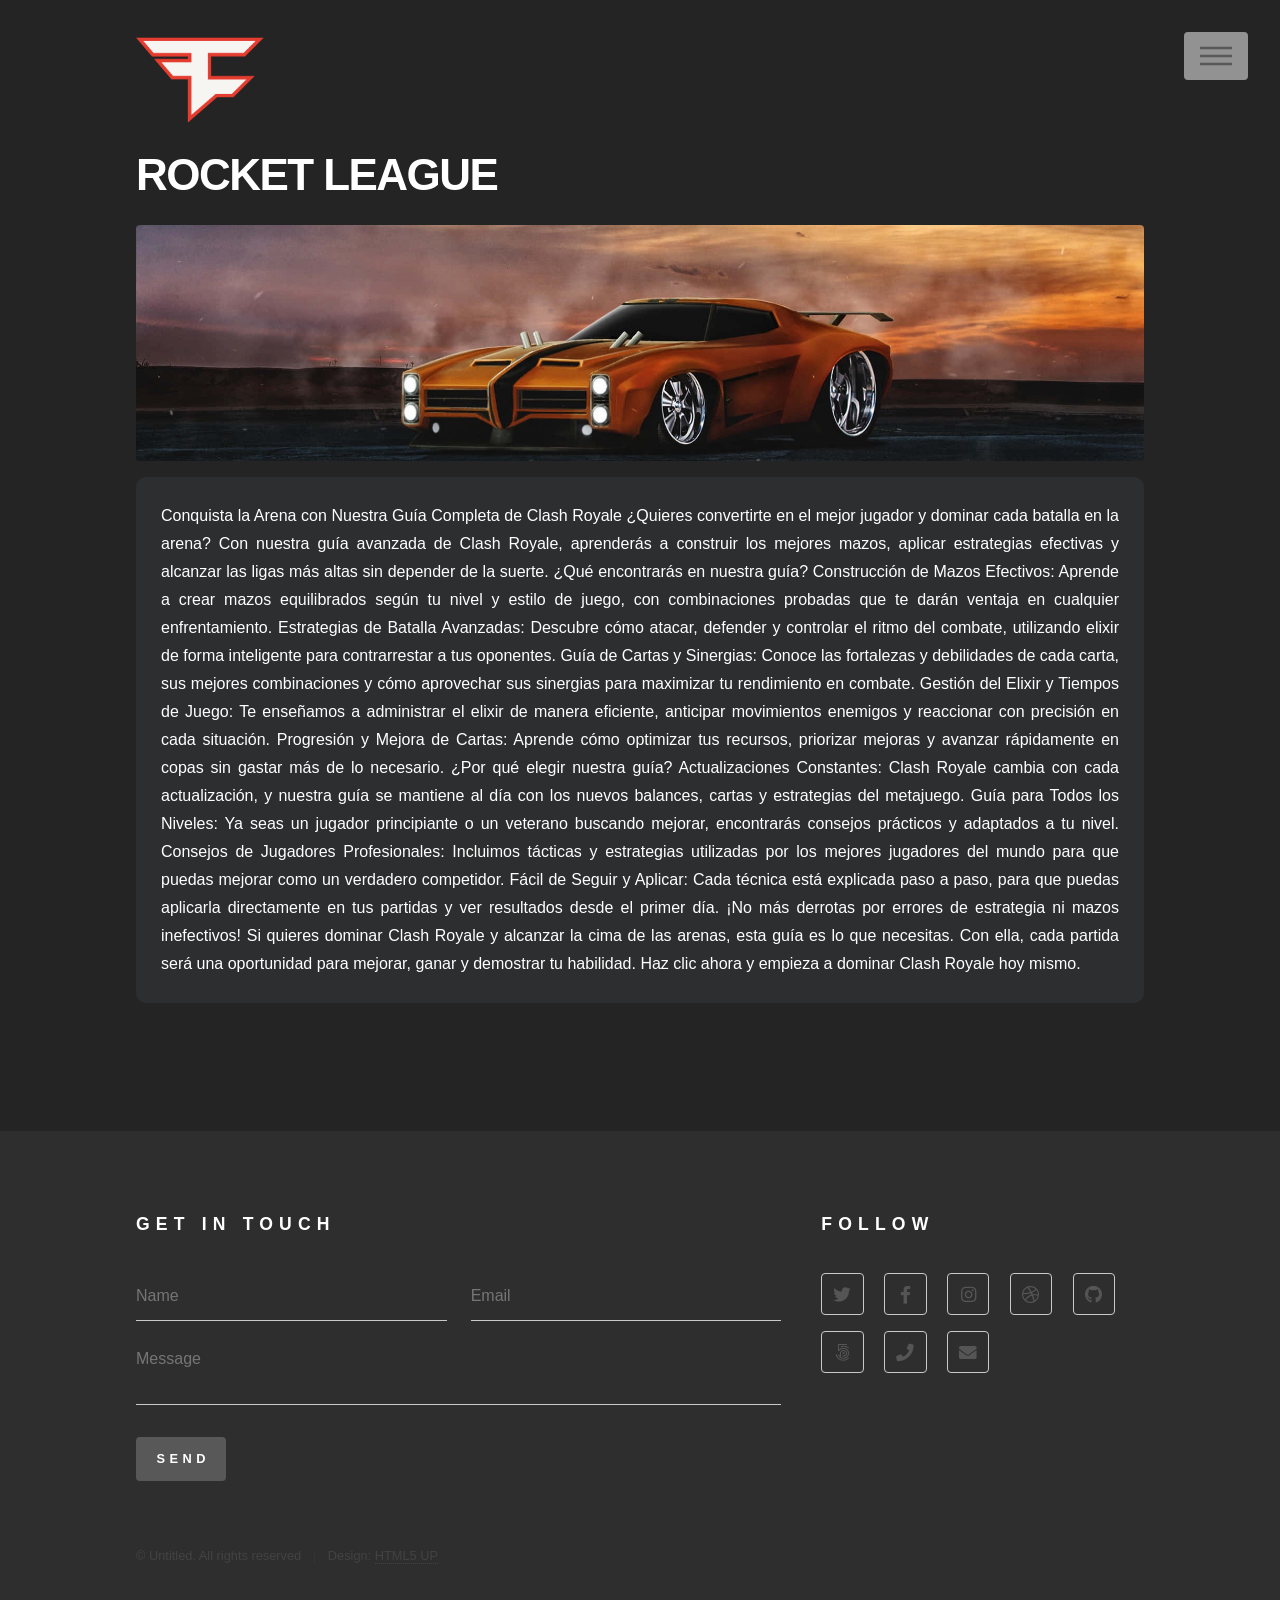
<file: juegos/clash.html>
<!DOCTYPE HTML>

<html>
	<head>
		<title>Clash Royale</title>
		<meta charset="utf-8" />
		<meta name="viewport" content="width=device-width, initial-scale=1, user-scalable=no" />
		<link rel="stylesheet" href="../assets/css/main.css" />
		<noscript><link rel="stylesheet" href="../assets/css/noscript.css" /></noscript>
	</head>
	<body class="is-preload">
		<!-- Wrapper -->
			<div id="wrapper">

				<!-- Header -->
				<header id="header">
					<div class="inner">

						<!-- Logo -->
						<a href="../index.html" class="logo">
							<span class="symbol"><img src="../images/faze.png" alt="" /></span>
						</a>

						<!-- Nav -->
							<nav>
								<ul>
									<li><a href="#menu">Menu</a></li>
								</ul>
							</nav>

					</div>
				</header>

				<!-- Menu -->
				<nav id="menu">
					<h2>Menu</h2>
					<ul>
						<li><a href="../index.html">Inicio</a></li>
						<li><a href="generic.html">Nosotros</a></li>
						<li><a href="generic.html">Preguntas Frecuentes</a></li>
						<li><a href="elements.html">Guias</a></li>
					</ul>
				</nav>

			<!-- Main -->
					<div id="main">
						<div class="inner">
							<h1>ROCKET LEAGUE</h1>
							<span class="image main"><img src="../images/rlbanner.png" alt="" /></span>
							<p class="txt">Conquista la Arena con Nuestra Guía Completa de Clash Royale

								¿Quieres convertirte en el mejor jugador y dominar cada batalla en la arena? Con nuestra guía avanzada de Clash Royale, aprenderás a construir los mejores mazos, aplicar estrategias efectivas y alcanzar las ligas más altas sin depender de la suerte.
								
								¿Qué encontrarás en nuestra guía?
								
								Construcción de Mazos Efectivos:
								Aprende a crear mazos equilibrados según tu nivel y estilo de juego, con combinaciones probadas que te darán ventaja en cualquier enfrentamiento.
								
								Estrategias de Batalla Avanzadas:
								Descubre cómo atacar, defender y controlar el ritmo del combate, utilizando elixir de forma inteligente para contrarrestar a tus oponentes.
								
								Guía de Cartas y Sinergias:
								Conoce las fortalezas y debilidades de cada carta, sus mejores combinaciones y cómo aprovechar sus sinergias para maximizar tu rendimiento en combate.
								
								Gestión del Elixir y Tiempos de Juego:
								Te enseñamos a administrar el elixir de manera eficiente, anticipar movimientos enemigos y reaccionar con precisión en cada situación.
								
								Progresión y Mejora de Cartas:
								Aprende cómo optimizar tus recursos, priorizar mejoras y avanzar rápidamente en copas sin gastar más de lo necesario.
								
								¿Por qué elegir nuestra guía?
								
								Actualizaciones Constantes:
								Clash Royale cambia con cada actualización, y nuestra guía se mantiene al día con los nuevos balances, cartas y estrategias del metajuego.
								
								Guía para Todos los Niveles:
								Ya seas un jugador principiante o un veterano buscando mejorar, encontrarás consejos prácticos y adaptados a tu nivel.
								
								Consejos de Jugadores Profesionales:
								Incluimos tácticas y estrategias utilizadas por los mejores jugadores del mundo para que puedas mejorar como un verdadero competidor.
								
								Fácil de Seguir y Aplicar:
								Cada técnica está explicada paso a paso, para que puedas aplicarla directamente en tus partidas y ver resultados desde el primer día.
								
								¡No más derrotas por errores de estrategia ni mazos inefectivos! Si quieres dominar Clash Royale y alcanzar la cima de las arenas, esta guía es lo que necesitas.
								Con ella, cada partida será una oportunidad para mejorar, ganar y demostrar tu habilidad.
								
								Haz clic ahora y empieza a dominar Clash Royale hoy mismo.</p>
						</div>
					</div>

				<!-- Footer -->
					<footer id="footer">
						<div class="inner">
							<section>
								<h2>Get in touch</h2>
								<form method="post" action="#">
									<div class="fields">
										<div class="field half">
											<input type="text" name="name" id="name" placeholder="Name" />
										</div>
										<div class="field half">
											<input type="email" name="email" id="email" placeholder="Email" />
										</div>
										<div class="field">
											<textarea name="message" id="message" placeholder="Message"></textarea>
										</div>
									</div>
									<ul class="actions">
										<li><input type="submit" value="Send" class="primary" /></li>
									</ul>
								</form>
							</section>
							<section>
								<h2>Follow</h2>
								<ul class="icons">
									<li><a href="#" class="icon brands style2 fa-twitter"><span class="label">Twitter</span></a></li>
									<li><a href="#" class="icon brands style2 fa-facebook-f"><span class="label">Facebook</span></a></li>
									<li><a href="#" class="icon brands style2 fa-instagram"><span class="label">Instagram</span></a></li>
									<li><a href="#" class="icon brands style2 fa-dribbble"><span class="label">Dribbble</span></a></li>
									<li><a href="#" class="icon brands style2 fa-github"><span class="label">GitHub</span></a></li>
									<li><a href="#" class="icon brands style2 fa-500px"><span class="label">500px</span></a></li>
									<li><a href="#" class="icon solid style2 fa-phone"><span class="label">Phone</span></a></li>
									<li><a href="#" class="icon solid style2 fa-envelope"><span class="label">Email</span></a></li>
								</ul>
							</section>
							<ul class="copyright">
								<li>&copy; Untitled. All rights reserved</li><li>Design: <a href="http://html5up.net">HTML5 UP</a></li>
							</ul>
						</div>
					</footer>

			</div>

		<!-- Scripts -->
			<script src="../assets/js/jquery.min.js"></script>
			<script src="../assets/js/browser.min.js"></script>
			<script src="../assets/js/breakpoints.min.js"></script>
			<script src="../assets/js/util.js"></script>
			<script src="../assets/js/main.js"></script>

	</body>
</html>
</file>
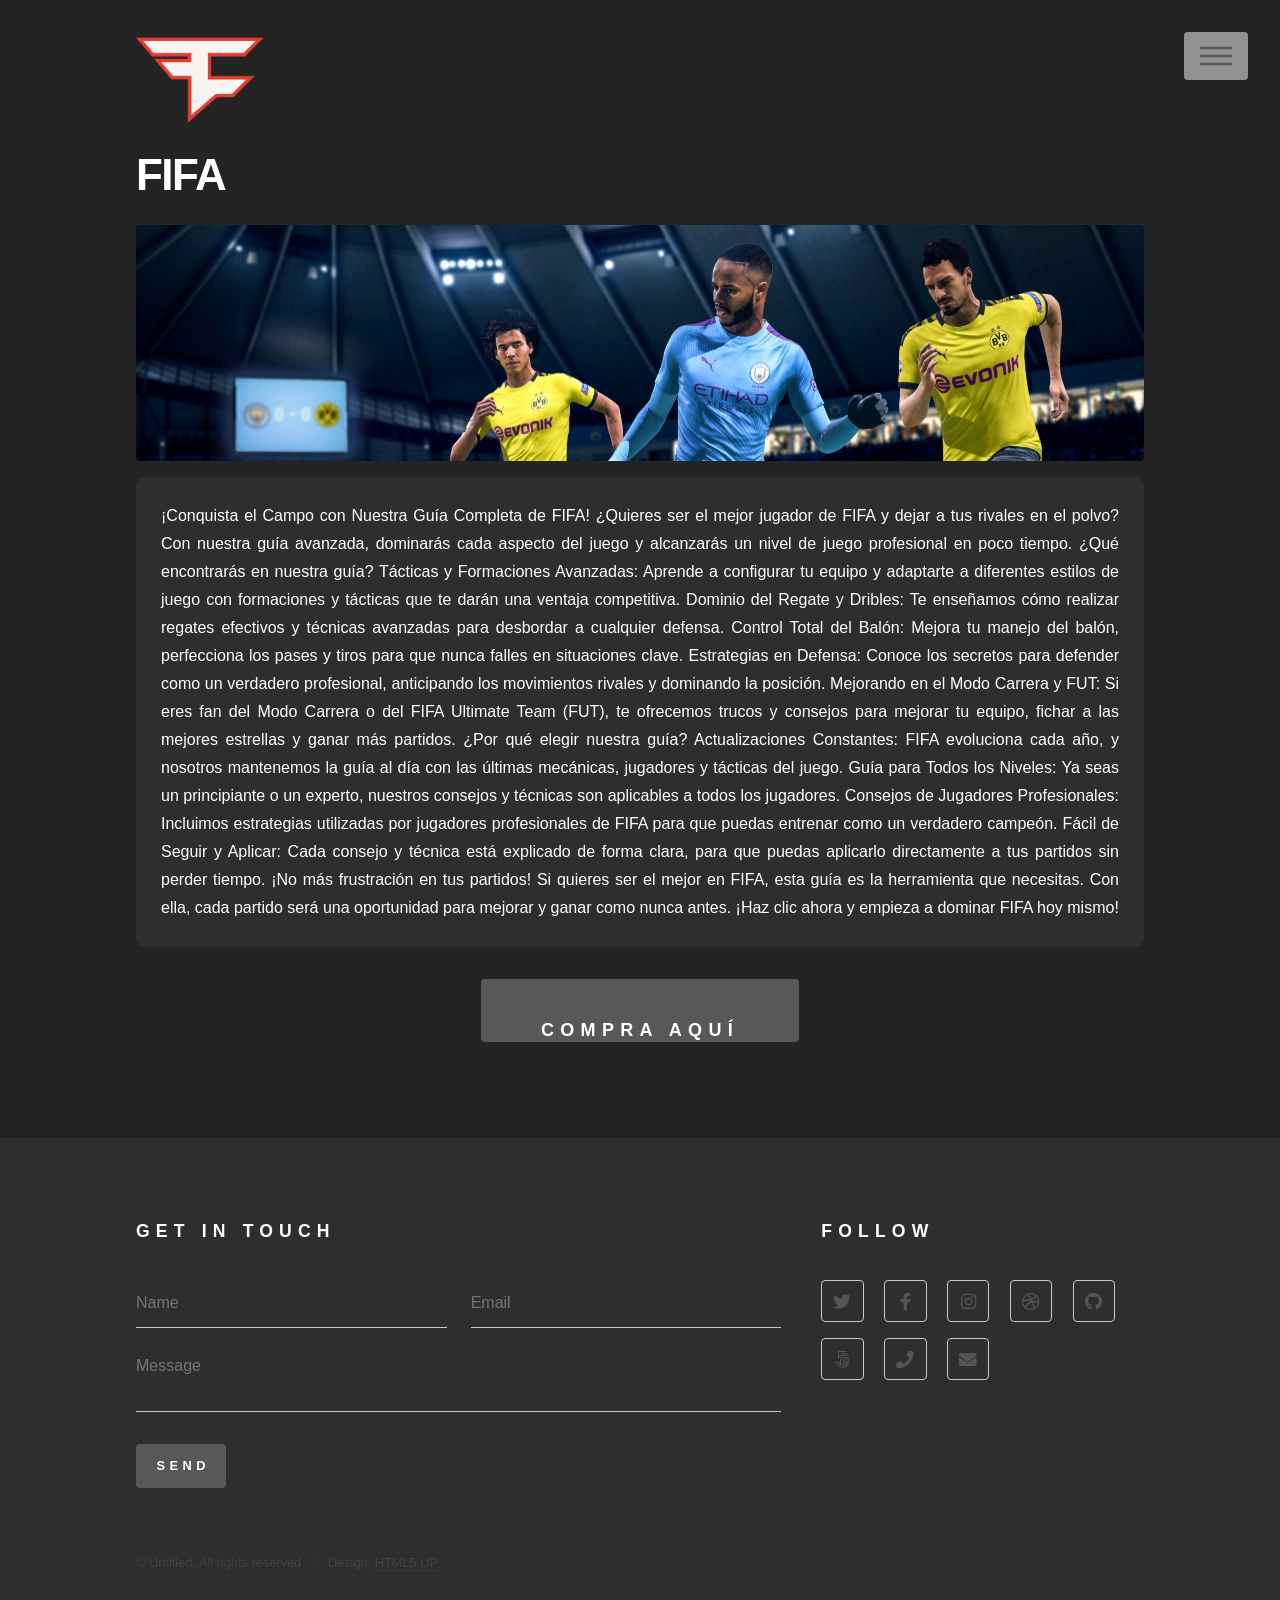
<file: juegos/fifa.html>
<!DOCTYPE HTML>

<html>
	<head>
		<title>Rocket League</title>
		<meta charset="utf-8" />
		<meta name="viewport" content="width=device-width, initial-scale=1, user-scalable=no" />
		<link rel="stylesheet" href="../assets/css/main.css" />
		<noscript><link rel="stylesheet" href="../assets/css/noscript.css" /></noscript>
	</head>
	<body class="is-preload">
		<!-- Wrapper -->
			<div id="wrapper">

				<!-- Header -->
				<header id="header">
					<div class="inner">

						<!-- Logo -->
						<a href="../index.html" class="logo">
							<span class="symbol"><img src="../images/faze.png" alt="" /></span>
						</a>

						<!-- Nav -->
							<nav>
								<ul>
									<li><a href="#menu">Menu</a></li>
								</ul>
							</nav>

					</div>
				</header>

				<!-- Menu -->
				<nav id="menu">
					<h2>Menu</h2>
					<ul>
						<li><a href="../index.html">Inicio</a></li>
						<li><a href="generic.html">Nosotros</a></li>
						<li><a href="generic.html">Preguntas Frecuentes</a></li>
						<li><a href="elements.html">Guias</a></li>
					</ul>
				</nav>

			<!-- Main -->
					<div id="main">
						<div class="inner">
							<h1>FIFA</h1>
							<span class="image main"><img src="../images/fifabanner.jpg" alt="" /></span>
							<p class="txt">¡Conquista el Campo con Nuestra Guía Completa de FIFA!

								¿Quieres ser el mejor jugador de FIFA y dejar a tus rivales en el polvo? Con nuestra guía avanzada, dominarás cada aspecto del juego y alcanzarás un nivel de juego profesional en poco tiempo.
								
								¿Qué encontrarás en nuestra guía?
								
								Tácticas y Formaciones Avanzadas: Aprende a configurar tu equipo y adaptarte a diferentes estilos de juego con formaciones y tácticas que te darán una ventaja competitiva.
								
								Dominio del Regate y Dribles: Te enseñamos cómo realizar regates efectivos y técnicas avanzadas para desbordar a cualquier defensa.
								
								Control Total del Balón: Mejora tu manejo del balón, perfecciona los pases y tiros para que nunca falles en situaciones clave.
								
								Estrategias en Defensa: Conoce los secretos para defender como un verdadero profesional, anticipando los movimientos rivales y dominando la posición.
								
								Mejorando en el Modo Carrera y FUT: Si eres fan del Modo Carrera o del FIFA Ultimate Team (FUT), te ofrecemos trucos y consejos para mejorar tu equipo, fichar a las mejores estrellas y ganar más partidos.
								
								¿Por qué elegir nuestra guía?
								
								Actualizaciones Constantes: FIFA evoluciona cada año, y nosotros mantenemos la guía al día con las últimas mecánicas, jugadores y tácticas del juego.
								
								Guía para Todos los Niveles: Ya seas un principiante o un experto, nuestros consejos y técnicas son aplicables a todos los jugadores.
								
								Consejos de Jugadores Profesionales: Incluimos estrategias utilizadas por jugadores profesionales de FIFA para que puedas entrenar como un verdadero campeón.
								
								Fácil de Seguir y Aplicar: Cada consejo y técnica está explicado de forma clara, para que puedas aplicarlo directamente a tus partidos sin perder tiempo.
								
								¡No más frustración en tus partidos! Si quieres ser el mejor en FIFA, esta guía es la herramienta que necesitas. Con ella, cada partido será una oportunidad para mejorar y ganar como nunca antes.
								
								¡Haz clic ahora y empieza a dominar FIFA hoy mismo!</p>
							<div style="display: flex; justify-content: center; align-items: center; margin-top: 15px;">
								<a href="https://www.ea.com/es-es/games/fifa" class="button primary large" style="font-size: 18px; padding: 20px 60px;">COMPRA AQUÍ</a>
							</div>
						</div>
					</div>

				<!-- Footer -->
					<footer id="footer">
						<div class="inner">
							<section>
								<h2>Get in touch</h2>
								<form method="post" action="#">
									<div class="fields">
										<div class="field half">
											<input type="text" name="name" id="name" placeholder="Name" />
										</div>
										<div class="field half">
											<input type="email" name="email" id="email" placeholder="Email" />
										</div>
										<div class="field">
											<textarea name="message" id="message" placeholder="Message"></textarea>
										</div>
									</div>
									<ul class="actions">
										<li><input type="submit" value="Send" class="primary" /></li>
									</ul>
								</form>
							</section>
							<section>
								<h2>Follow</h2>
								<ul class="icons">
									<li><a href="#" class="icon brands style2 fa-twitter"><span class="label">Twitter</span></a></li>
									<li><a href="#" class="icon brands style2 fa-facebook-f"><span class="label">Facebook</span></a></li>
									<li><a href="#" class="icon brands style2 fa-instagram"><span class="label">Instagram</span></a></li>
									<li><a href="#" class="icon brands style2 fa-dribbble"><span class="label">Dribbble</span></a></li>
									<li><a href="#" class="icon brands style2 fa-github"><span class="label">GitHub</span></a></li>
									<li><a href="#" class="icon brands style2 fa-500px"><span class="label">500px</span></a></li>
									<li><a href="#" class="icon solid style2 fa-phone"><span class="label">Phone</span></a></li>
									<li><a href="#" class="icon solid style2 fa-envelope"><span class="label">Email</span></a></li>
								</ul>
							</section>
							<ul class="copyright">
								<li>&copy; Untitled. All rights reserved</li><li>Design: <a href="http://html5up.net">HTML5 UP</a></li>
							</ul>
						</div>
					</footer>

			</div>

		<!-- Scripts -->
			<script src="../assets/js/jquery.min.js"></script>
			<script src="../assets/js/browser.min.js"></script>
			<script src="../assets/js/breakpoints.min.js"></script>
			<script src="../assets/js/util.js"></script>
			<script src="../assets/js/main.js"></script>

	</body>
</html>
</file>
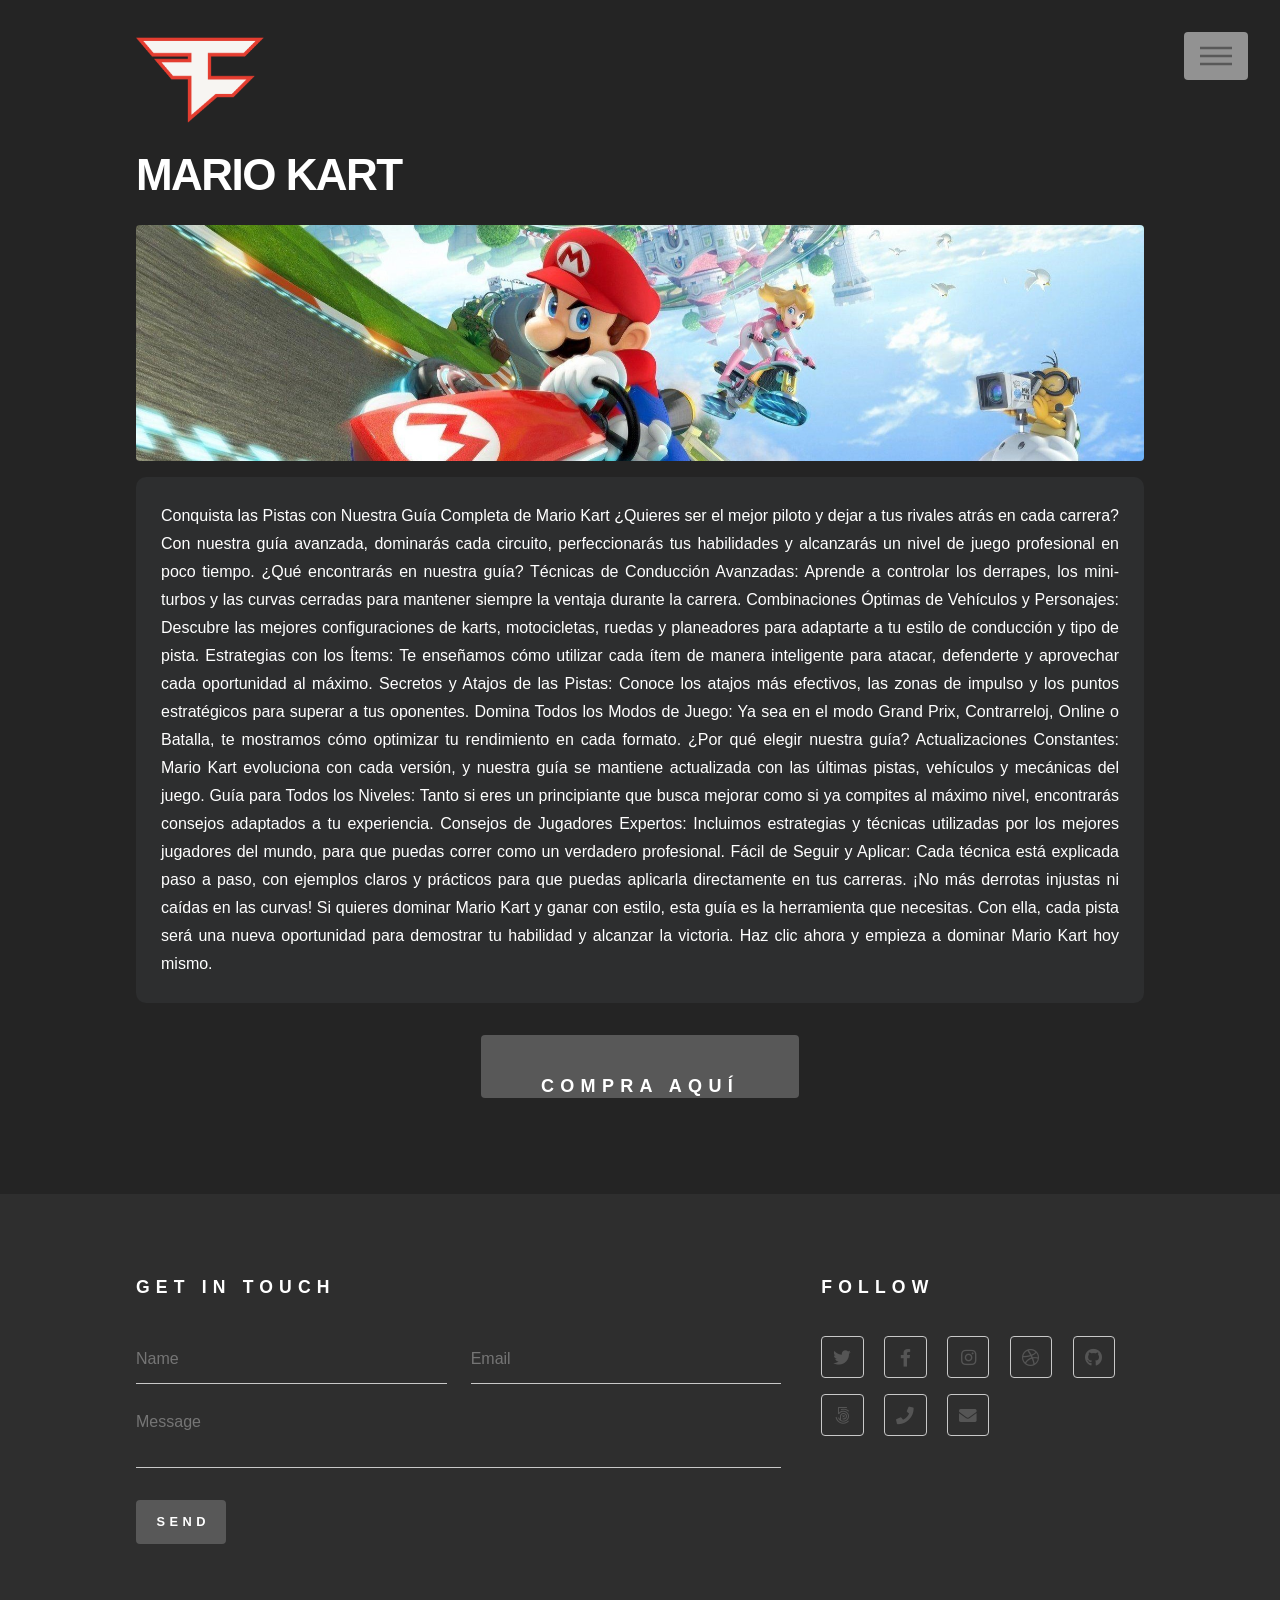
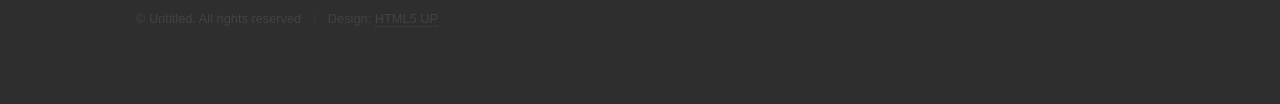
<file: juegos/mariokart.html>
<!DOCTYPE HTML>

<html>
	<head>
		<title>MARIO KART</title>
		<meta charset="utf-8" />
		<meta name="viewport" content="width=device-width, initial-scale=1, user-scalable=no" />
		<link rel="stylesheet" href="../assets/css/main.css" />
		<noscript><link rel="stylesheet" href="../assets/css/noscript.css" /></noscript>
	</head>
	<body class="is-preload">
		<!-- Wrapper -->
			<div id="wrapper">

				<!-- Header -->
				<header id="header">
					<div class="inner">

						<!-- Logo -->
						<a href="../index.html" class="logo">
							<span class="symbol"><img src="../images/faze.png" alt="" /></span>
						</a>

						<!-- Nav -->
							<nav>
								<ul>
									<li><a href="#menu">Menu</a></li>
								</ul>
							</nav>

					</div>
				</header>

				<!-- Menu -->
				<nav id="menu">
					<h2>Menu</h2>
					<ul>
						<li><a href="../index.html">Inicio</a></li>
						<li><a href="generic.html">Nosotros</a></li>
						<li><a href="generic.html">Preguntas Frecuentes</a></li>
						<li><a href="elements.html">Guias</a></li>
					</ul>
				</nav>

			<!-- Main -->
					<div id="main">
						<div class="inner">
							<h1>MARIO KART</h1>
							<span class="image main"><img src="../images/mariokartbanner.jpg" alt="" /></span>
							<p class="txt">Conquista las Pistas con Nuestra Guía Completa de Mario Kart

								¿Quieres ser el mejor piloto y dejar a tus rivales atrás en cada carrera? Con nuestra guía avanzada, dominarás cada circuito, perfeccionarás tus habilidades y alcanzarás un nivel de juego profesional en poco tiempo.
								
								¿Qué encontrarás en nuestra guía?
								
								Técnicas de Conducción Avanzadas:
								Aprende a controlar los derrapes, los mini-turbos y las curvas cerradas para mantener siempre la ventaja durante la carrera.
								
								Combinaciones Óptimas de Vehículos y Personajes:
								Descubre las mejores configuraciones de karts, motocicletas, ruedas y planeadores para adaptarte a tu estilo de conducción y tipo de pista.
								
								Estrategias con los Ítems:
								Te enseñamos cómo utilizar cada ítem de manera inteligente para atacar, defenderte y aprovechar cada oportunidad al máximo.
								
								Secretos y Atajos de las Pistas:
								Conoce los atajos más efectivos, las zonas de impulso y los puntos estratégicos para superar a tus oponentes.
								
								Domina Todos los Modos de Juego:
								Ya sea en el modo Grand Prix, Contrarreloj, Online o Batalla, te mostramos cómo optimizar tu rendimiento en cada formato.
								
								¿Por qué elegir nuestra guía?
								
								Actualizaciones Constantes:
								Mario Kart evoluciona con cada versión, y nuestra guía se mantiene actualizada con las últimas pistas, vehículos y mecánicas del juego.
								
								Guía para Todos los Niveles:
								Tanto si eres un principiante que busca mejorar como si ya compites al máximo nivel, encontrarás consejos adaptados a tu experiencia.
								
								Consejos de Jugadores Expertos:
								Incluimos estrategias y técnicas utilizadas por los mejores jugadores del mundo, para que puedas correr como un verdadero profesional.
								
								Fácil de Seguir y Aplicar:
								Cada técnica está explicada paso a paso, con ejemplos claros y prácticos para que puedas aplicarla directamente en tus carreras.
								
								¡No más derrotas injustas ni caídas en las curvas! Si quieres dominar Mario Kart y ganar con estilo, esta guía es la herramienta que necesitas.
								Con ella, cada pista será una nueva oportunidad para demostrar tu habilidad y alcanzar la victoria.
								
								Haz clic ahora y empieza a dominar Mario Kart hoy mismo.</p>
							<div style="display: flex; justify-content: center; align-items: center; margin-top: 15px;">
								<a href="https://www.nintendo.com/games/detail/mario-kart-8-deluxe-switch/" class="button primary large" style="font-size: 18px; padding: 20px 60px;">COMPRA AQUÍ</a>
							</div>
						</div>
					</div>

				<!-- Footer -->
					<footer id="footer">
						<div class="inner">
							<section>
								<h2>Get in touch</h2>
								<form method="post" action="#">
									<div class="fields">
										<div class="field half">
											<input type="text" name="name" id="name" placeholder="Name" />
										</div>
										<div class="field half">
											<input type="email" name="email" id="email" placeholder="Email" />
										</div>
										<div class="field">
											<textarea name="message" id="message" placeholder="Message"></textarea>
										</div>
									</div>
									<ul class="actions">
										<li><input type="submit" value="Send" class="primary" /></li>
									</ul>
								</form>
							</section>
							<section>
								<h2>Follow</h2>
								<ul class="icons">
									<li><a href="#" class="icon brands style2 fa-twitter"><span class="label">Twitter</span></a></li>
									<li><a href="#" class="icon brands style2 fa-facebook-f"><span class="label">Facebook</span></a></li>
									<li><a href="#" class="icon brands style2 fa-instagram"><span class="label">Instagram</span></a></li>
									<li><a href="#" class="icon brands style2 fa-dribbble"><span class="label">Dribbble</span></a></li>
									<li><a href="#" class="icon brands style2 fa-github"><span class="label">GitHub</span></a></li>
									<li><a href="#" class="icon brands style2 fa-500px"><span class="label">500px</span></a></li>
									<li><a href="#" class="icon solid style2 fa-phone"><span class="label">Phone</span></a></li>
									<li><a href="#" class="icon solid style2 fa-envelope"><span class="label">Email</span></a></li>
								</ul>
							</section>
							<ul class="copyright">
								<li>&copy; Untitled. All rights reserved</li><li>Design: <a href="http://html5up.net">HTML5 UP</a></li>
							</ul>
						</div>
					</footer>

			</div>

		<!-- Scripts -->
			<script src="../assets/js/jquery.min.js"></script>
			<script src="../assets/js/browser.min.js"></script>
			<script src="../assets/js/breakpoints.min.js"></script>
			<script src="../assets/js/util.js"></script>
			<script src="../assets/js/main.js"></script>

	</body>
</html>
</file>
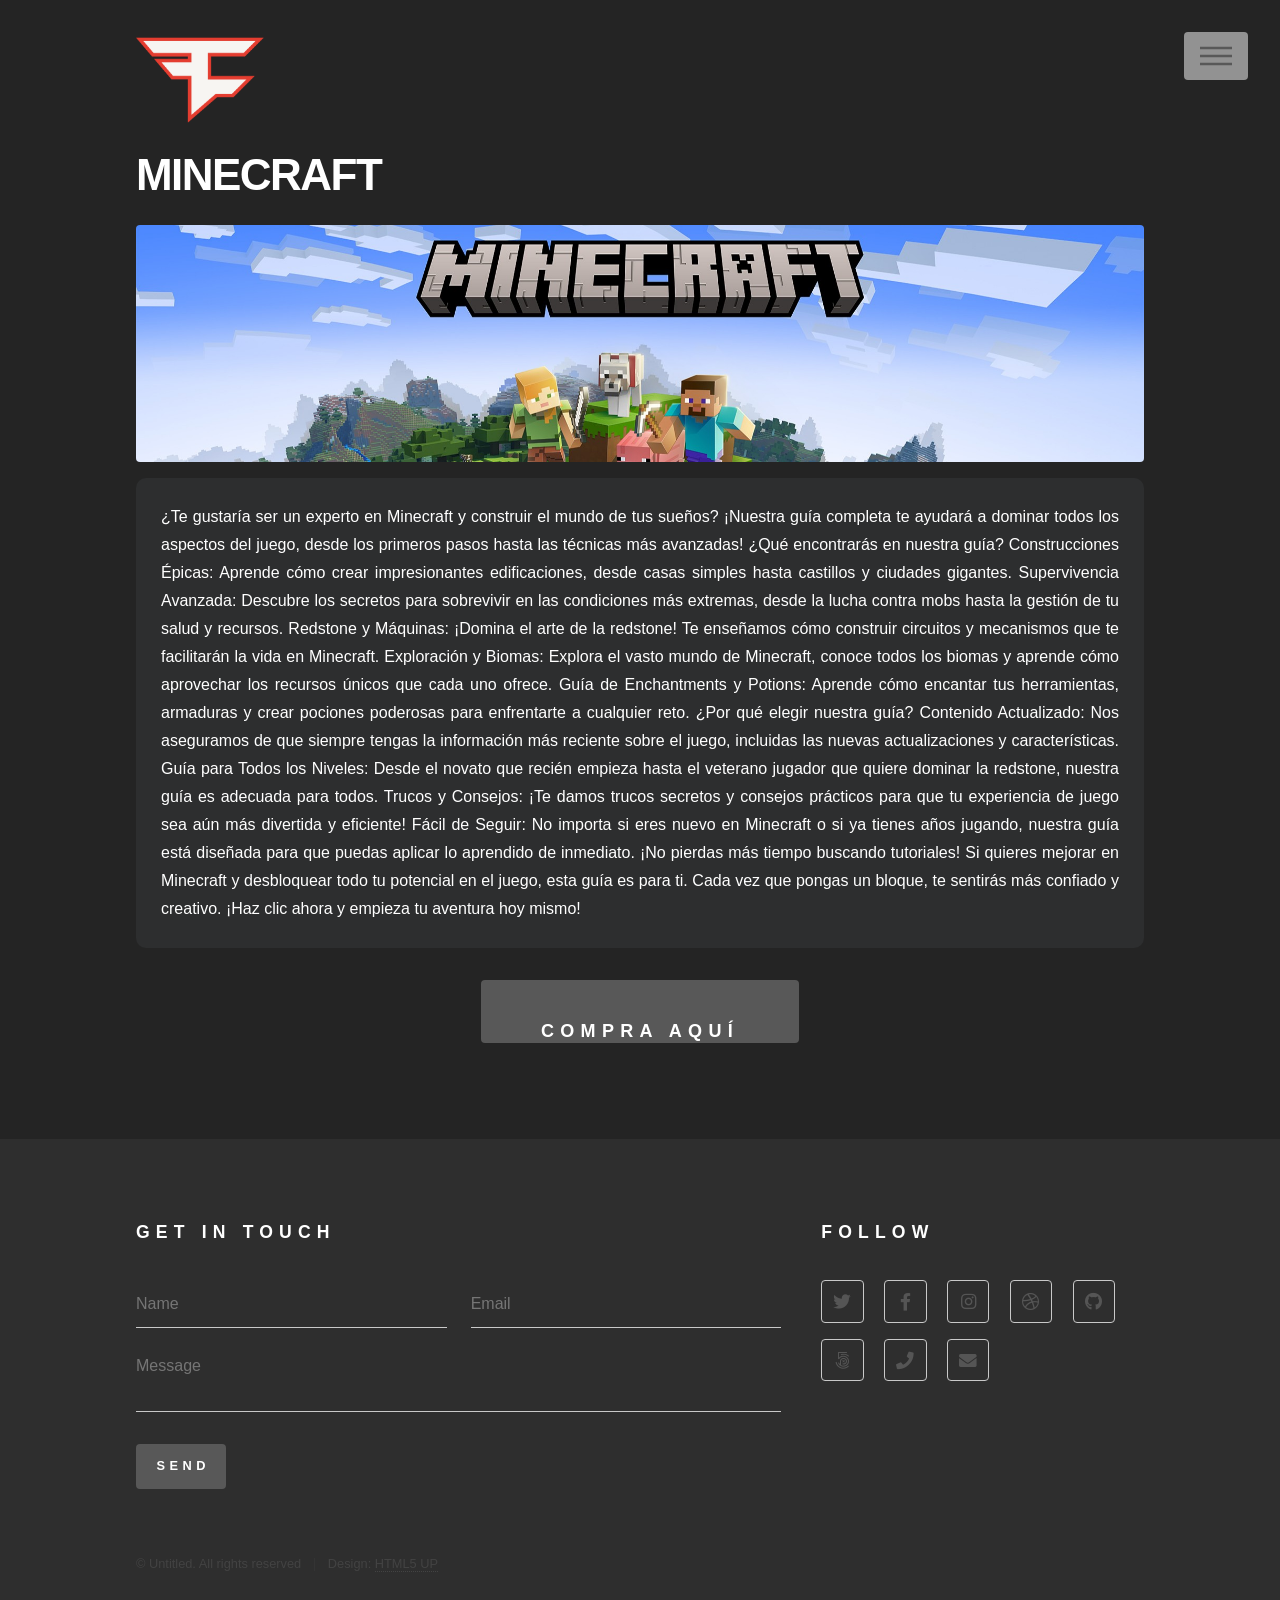
<file: juegos/minecraft.html>
<!DOCTYPE HTML>

<html>
	<head>
		<title>MINECRAFT</title>
		<meta charset="utf-8" />
		<meta name="viewport" content="width=device-width, initial-scale=1, user-scalable=no" />
		<link rel="stylesheet" href="../assets/css/main.css" />
		<noscript><link rel="stylesheet" href="../assets/css/noscript.css" /></noscript>
	</head>
	<body class="is-preload">
		<!-- Wrapper -->
			<div id="wrapper">

				<!-- Header -->
				<header id="header">
					<div class="inner">

						<!-- Logo -->
						<a href="../index.html" class="logo">
							<span class="symbol"><img src="../images/faze.png" alt="" /></span>
						</a>

						<!-- Nav -->
							<nav>
								<ul>
									<li><a href="#menu">Menu</a></li>
								</ul>
							</nav>

					</div>
				</header>

				<!-- Menu -->
				<nav id="menu">
					<h2>Menu</h2>
					<ul>
						<li><a href="/index.html">Inicio</a></li>
						<li><a href="generic.html">Nosotros</a></li>
						<li><a href="generic.html">Preguntas Frecuentes</a></li>
						<li><a href="elements.html">Guias</a></li>
					</ul>
				</nav>

			<!-- Main -->
					<div id="main">
						<div class="inner">
							<h1>MINECRAFT</h1>
							<span class="image main"><img src="../images/minecraftbanner.jpg" alt="" /></span>
							<p class="txt">¿Te gustaría ser un experto en Minecraft y construir el mundo de tus sueños? ¡Nuestra guía completa te ayudará a dominar todos los aspectos del juego, desde los primeros pasos hasta las técnicas más avanzadas!

								¿Qué encontrarás en nuestra guía?
								
								Construcciones Épicas: Aprende cómo crear impresionantes edificaciones, desde casas simples hasta castillos y ciudades gigantes.
								
								Supervivencia Avanzada: Descubre los secretos para sobrevivir en las condiciones más extremas, desde la lucha contra mobs hasta la gestión de tu salud y recursos.
								
								Redstone y Máquinas: ¡Domina el arte de la redstone! Te enseñamos cómo construir circuitos y mecanismos que te facilitarán la vida en Minecraft.
								
								Exploración y Biomas: Explora el vasto mundo de Minecraft, conoce todos los biomas y aprende cómo aprovechar los recursos únicos que cada uno ofrece.
								
								Guía de Enchantments y Potions: Aprende cómo encantar tus herramientas, armaduras y crear pociones poderosas para enfrentarte a cualquier reto.
								
								¿Por qué elegir nuestra guía?
								
								Contenido Actualizado: Nos aseguramos de que siempre tengas la información más reciente sobre el juego, incluidas las nuevas actualizaciones y características.
								
								Guía para Todos los Niveles: Desde el novato que recién empieza hasta el veterano jugador que quiere dominar la redstone, nuestra guía es adecuada para todos.
								
								Trucos y Consejos: ¡Te damos trucos secretos y consejos prácticos para que tu experiencia de juego sea aún más divertida y eficiente!
								
								Fácil de Seguir: No importa si eres nuevo en Minecraft o si ya tienes años jugando, nuestra guía está diseñada para que puedas aplicar lo aprendido de inmediato.
								
								¡No pierdas más tiempo buscando tutoriales! Si quieres mejorar en Minecraft y desbloquear todo tu potencial en el juego, esta guía es para ti. Cada vez que pongas un bloque, te sentirás más confiado y creativo.
								
								¡Haz clic ahora y empieza tu aventura hoy mismo!</p>
							<div style="display: flex; justify-content: center; align-items: center; margin-top: 15px;">
								<a href="https://www.minecraft.net/es-es/download" class="button primary large" style="font-size: 18px; padding: 20px 60px;">COMPRA AQUÍ</a>
							</div>
						</div>
					</div>

				<!-- Footer -->
					<footer id="footer">
						<div class="inner">
							<section>
								<h2>Get in touch</h2>
								<form method="post" action="#">
									<div class="fields">
										<div class="field half">
											<input type="text" name="name" id="name" placeholder="Name" />
										</div>
										<div class="field half">
											<input type="email" name="email" id="email" placeholder="Email" />
										</div>
										<div class="field">
											<textarea name="message" id="message" placeholder="Message"></textarea>
										</div>
									</div>
									<ul class="actions">
										<li><input type="submit" value="Send" class="primary" /></li>
									</ul>
								</form>
							</section>
							<section>
								<h2>Follow</h2>
								<ul class="icons">
									<li><a href="#" class="icon brands style2 fa-twitter"><span class="label">Twitter</span></a></li>
									<li><a href="#" class="icon brands style2 fa-facebook-f"><span class="label">Facebook</span></a></li>
									<li><a href="#" class="icon brands style2 fa-instagram"><span class="label">Instagram</span></a></li>
									<li><a href="#" class="icon brands style2 fa-dribbble"><span class="label">Dribbble</span></a></li>
									<li><a href="#" class="icon brands style2 fa-github"><span class="label">GitHub</span></a></li>
									<li><a href="#" class="icon brands style2 fa-500px"><span class="label">500px</span></a></li>
									<li><a href="#" class="icon solid style2 fa-phone"><span class="label">Phone</span></a></li>
									<li><a href="#" class="icon solid style2 fa-envelope"><span class="label">Email</span></a></li>
								</ul>
							</section>
							<ul class="copyright">
								<li>&copy; Untitled. All rights reserved</li><li>Design: <a href="http://html5up.net">HTML5 UP</a></li>
							</ul>
						</div>
					</footer>

			</div>

		<!-- Scripts -->
			<script src="../assets/js/jquery.min.js"></script>
			<script src="../assets/js/browser.min.js"></script>
			<script src="../assets/js/breakpoints.min.js"></script>
			<script src="../assets/js/util.js"></script>
			<script src="../assets/js/main.js"></script>

	</body>
</html>
</file>
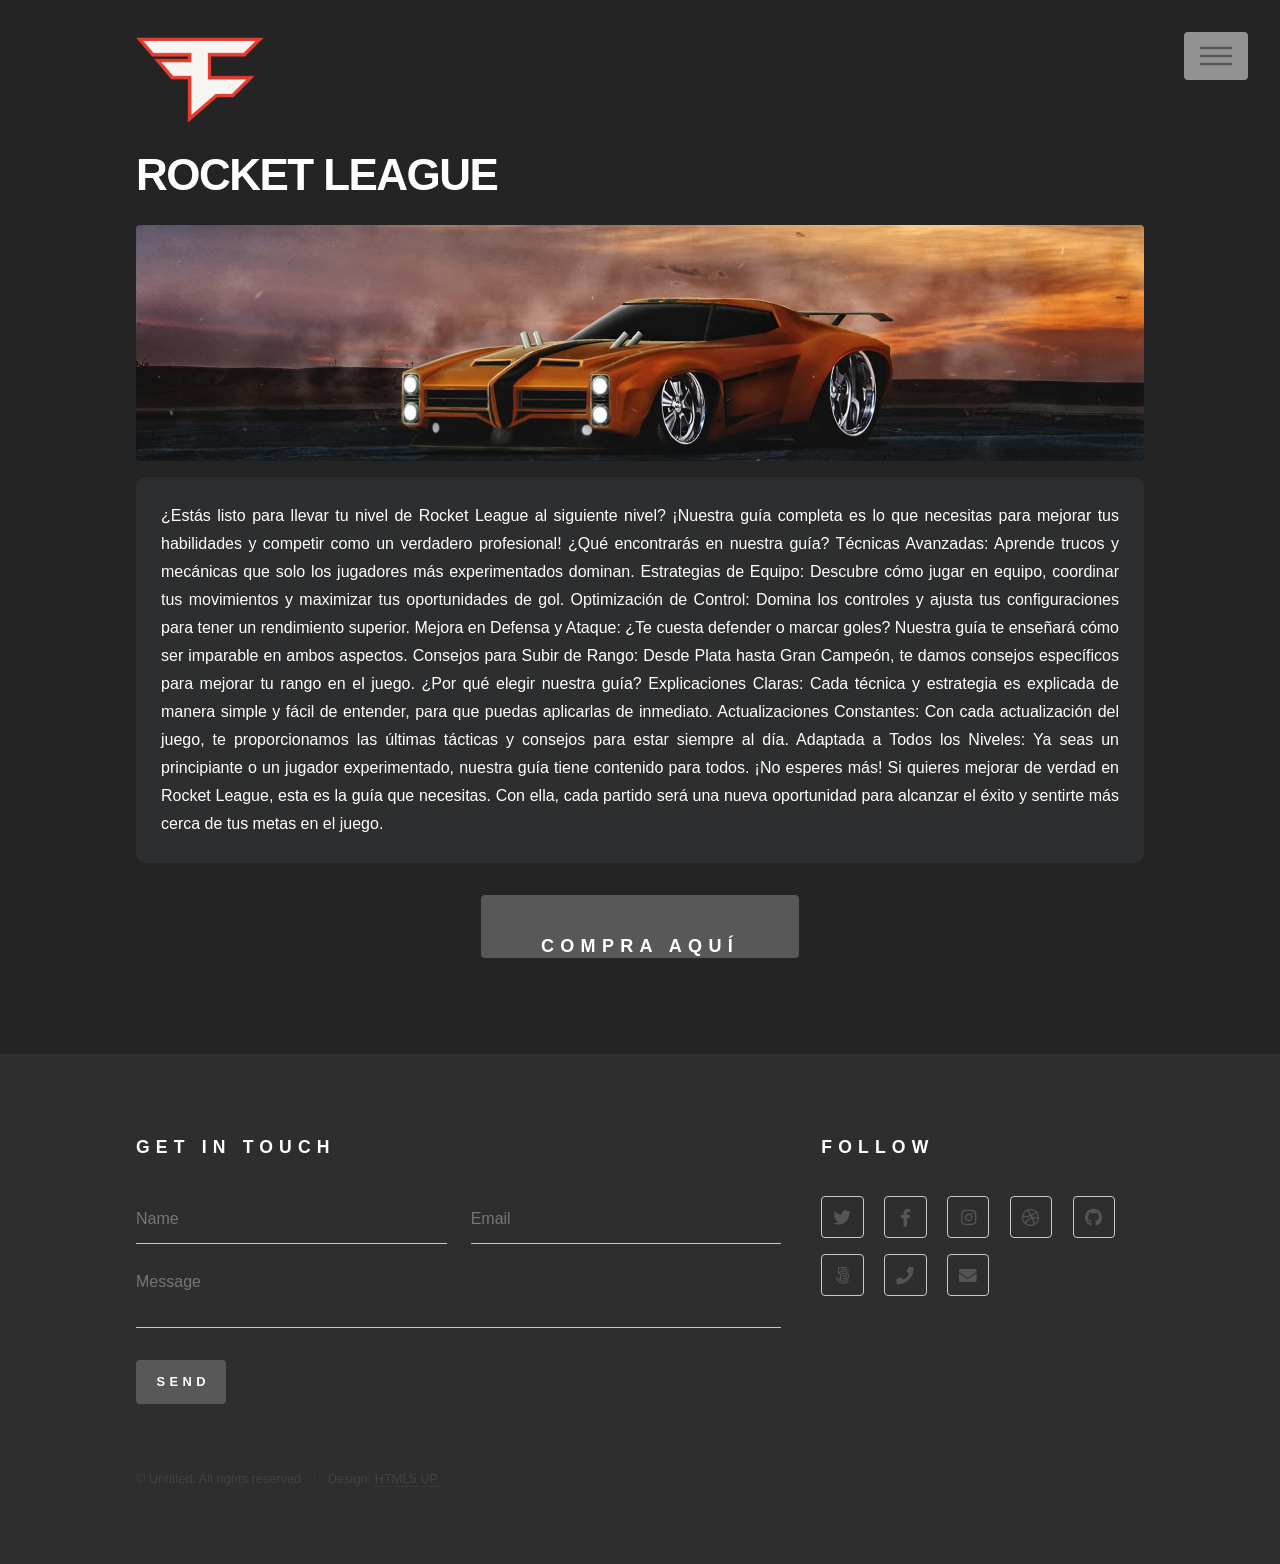
<file: juegos/rocket.html>
<!DOCTYPE HTML>

<html>
	<head>
		<title>Rocket League</title>
		<meta charset="utf-8" />
		<meta name="viewport" content="width=device-width, initial-scale=1, user-scalable=no" />
		<link rel="stylesheet" href="../assets/css/main.css" />
		<noscript><link rel="stylesheet" href="../assets/css/noscript.css" /></noscript>
	</head>
	<body class="is-preload">
		<!-- Wrapper -->
			<div id="wrapper">

				<!-- Header -->
				<header id="header">
					<div class="inner">

						<!-- Logo -->
						<a href="../index.html" class="logo">
							<span class="symbol"><img src="../images/faze.png" alt="" /></span>
						</a>

						<!-- Nav -->
							<nav>
								<ul>
									<li><a href="#menu">Menu</a></li>
								</ul>
							</nav>

					</div>
				</header>

				<!-- Menu -->
				<nav id="menu">
					<h2>Menu</h2>
					<ul>
						<li><a href="/index.html">Inicio</a></li>
						<li><a href="generic.html">Nosotros</a></li>
						<li><a href="generic.html">Preguntas Frecuentes</a></li>
						<li><a href="elements.html">Guias</a></li>
					</ul>
				</nav>

			<!-- Main -->
					<div id="main">
						<div class="inner">
							<h1>ROCKET LEAGUE</h1>
							<span class="image main"><img src="../images/rlbanner.png" alt="" /></span>
							<p class="txt">¿Estás listo para llevar tu nivel de Rocket League al siguiente nivel? ¡Nuestra guía completa es lo que necesitas para mejorar tus habilidades y competir como un verdadero profesional!

								¿Qué encontrarás en nuestra guía?
								
								Técnicas Avanzadas: Aprende trucos y mecánicas que solo los jugadores más experimentados dominan.
								
								Estrategias de Equipo: Descubre cómo jugar en equipo, coordinar tus movimientos y maximizar tus oportunidades de gol.
								
								Optimización de Control: Domina los controles y ajusta tus configuraciones para tener un rendimiento superior.
								
								Mejora en Defensa y Ataque: ¿Te cuesta defender o marcar goles? Nuestra guía te enseñará cómo ser imparable en ambos aspectos.
								
								Consejos para Subir de Rango: Desde Plata hasta Gran Campeón, te damos consejos específicos para mejorar tu rango en el juego.
								
								¿Por qué elegir nuestra guía?
								
								Explicaciones Claras: Cada técnica y estrategia es explicada de manera simple y fácil de entender, para que puedas aplicarlas de inmediato.
								
								Actualizaciones Constantes: Con cada actualización del juego, te proporcionamos las últimas tácticas y consejos para estar siempre al día.
								
								Adaptada a Todos los Niveles: Ya seas un principiante o un jugador experimentado, nuestra guía tiene contenido para todos.
								
								¡No esperes más! Si quieres mejorar de verdad en Rocket League, esta es la guía que necesitas. Con ella, cada partido será una nueva oportunidad para alcanzar el éxito y sentirte más cerca de tus metas en el juego.</p>
							<div style="display: flex; justify-content: center; align-items: center; margin-top: 15px;">
								<a href="https://www.epicgames.com/store/es-ES/p/rocket-league" class="button primary large" style="font-size: 18px; padding: 20px 60px;">COMPRA AQUÍ</a>
							</div>
						</div>
					</div>

				<!-- Footer -->
					<footer id="footer">
						<div class="inner">
							<section>
								<h2>Get in touch</h2>
								<form method="post" action="#">
									<div class="fields">
										<div class="field half">
											<input type="text" name="name" id="name" placeholder="Name" />
										</div>
										<div class="field half">
											<input type="email" name="email" id="email" placeholder="Email" />
										</div>
										<div class="field">
											<textarea name="message" id="message" placeholder="Message"></textarea>
										</div>
									</div>
									<ul class="actions">
										<li><input type="submit" value="Send" class="primary" /></li>
									</ul>
								</form>
							</section>
							<section>
								<h2>Follow</h2>
								<ul class="icons">
									<li><a href="#" class="icon brands style2 fa-twitter"><span class="label">Twitter</span></a></li>
									<li><a href="#" class="icon brands style2 fa-facebook-f"><span class="label">Facebook</span></a></li>
									<li><a href="#" class="icon brands style2 fa-instagram"><span class="label">Instagram</span></a></li>
									<li><a href="#" class="icon brands style2 fa-dribbble"><span class="label">Dribbble</span></a></li>
									<li><a href="#" class="icon brands style2 fa-github"><span class="label">GitHub</span></a></li>
									<li><a href="#" class="icon brands style2 fa-500px"><span class="label">500px</span></a></li>
									<li><a href="#" class="icon solid style2 fa-phone"><span class="label">Phone</span></a></li>
									<li><a href="#" class="icon solid style2 fa-envelope"><span class="label">Email</span></a></li>
								</ul>
							</section>
							<ul class="copyright">
								<li>&copy; Untitled. All rights reserved</li><li>Design: <a href="http://html5up.net">HTML5 UP</a></li>
							</ul>
						</div>
					</footer>

			</div>

		<!-- Scripts -->
			<script src="../assets/js/jquery.min.js"></script>
			<script src="../assets/js/browser.min.js"></script>
			<script src="../assets/js/breakpoints.min.js"></script>
			<script src="../assets/js/util.js"></script>
			<script src="../assets/js/main.js"></script>

	</body>
</html>
</file>
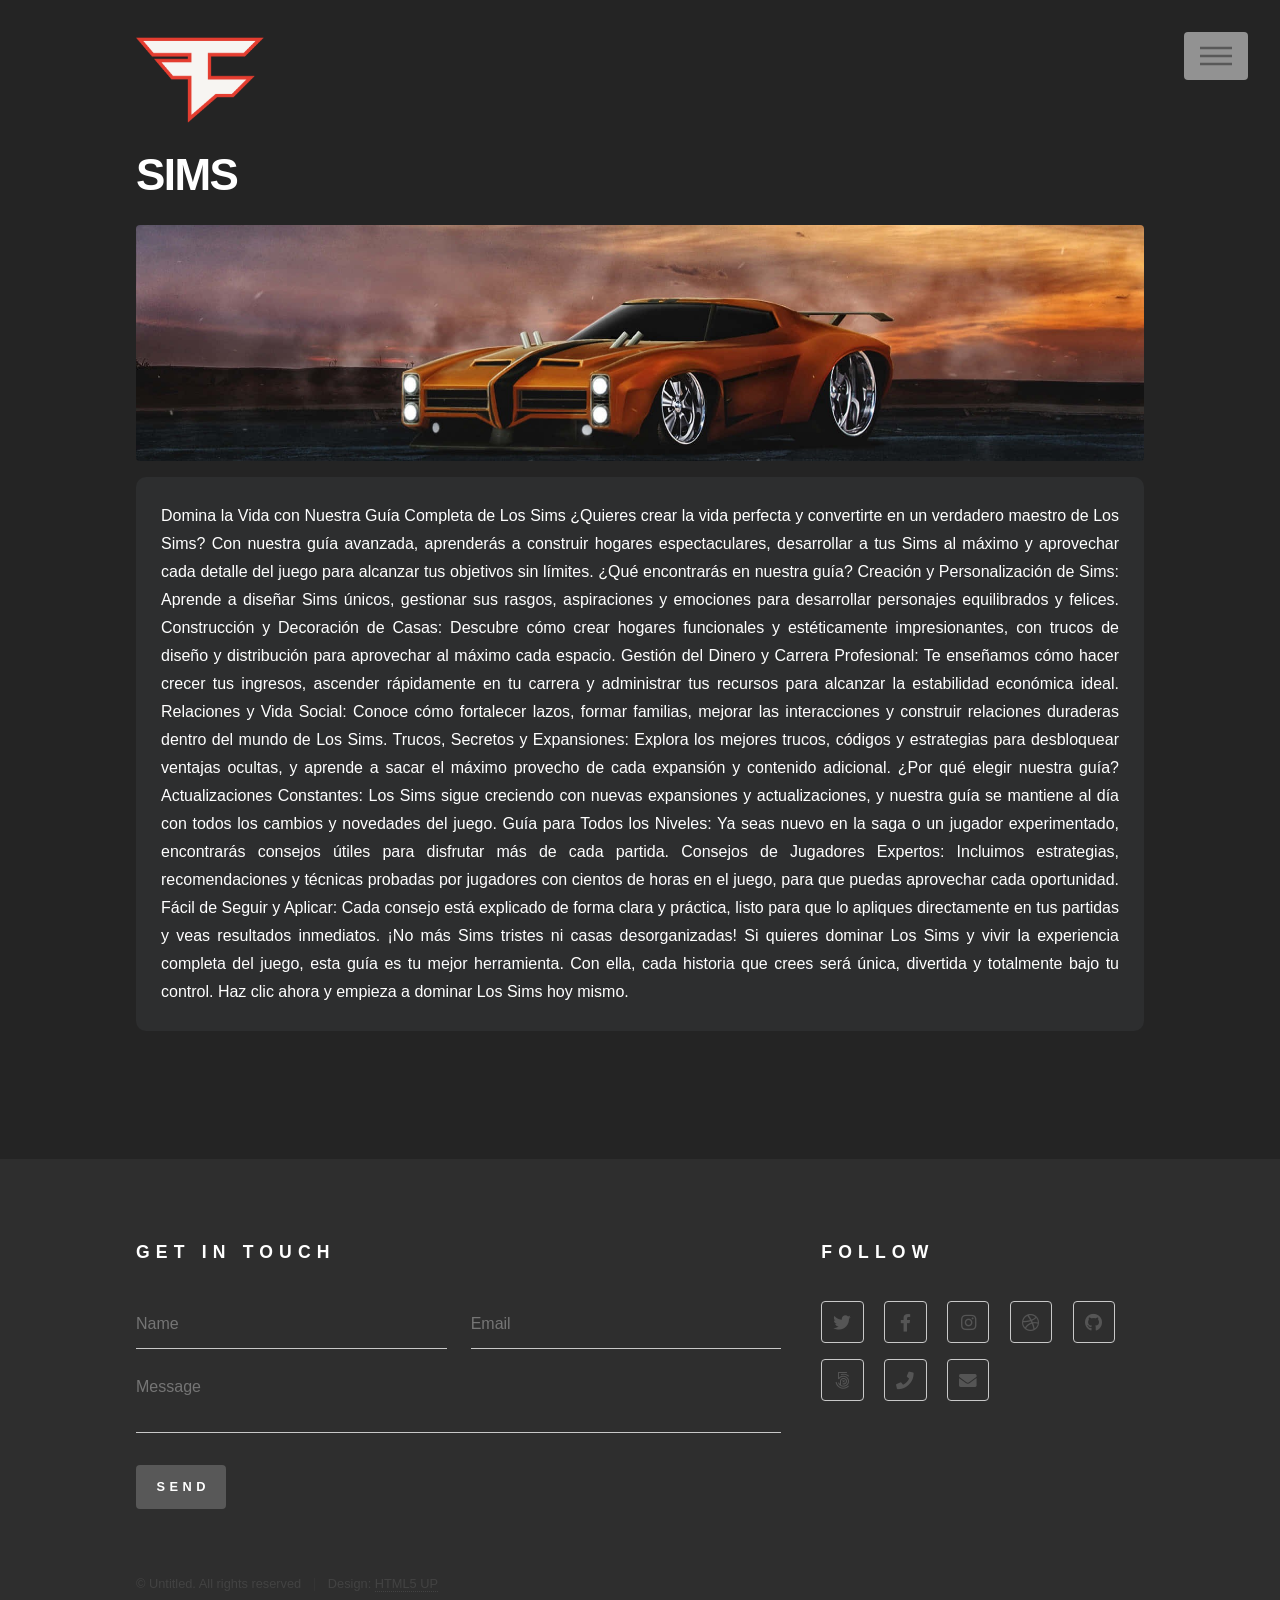
<file: juegos/sims.html>
<!DOCTYPE HTML>

<html>
	<head>
		<title>Sims</title>
		<meta charset="utf-8" />
		<meta name="viewport" content="width=device-width, initial-scale=1, user-scalable=no" />
		<link rel="stylesheet" href="../assets/css/main.css" />
		<noscript><link rel="stylesheet" href="../assets/css/noscript.css" /></noscript>
	</head>
	<body class="is-preload">
		<!-- Wrapper -->
			<div id="wrapper">

				<!-- Header -->
				<header id="header">
					<div class="inner">

						<!-- Logo -->
						<a href="../index.html" class="logo">
							<span class="symbol"><img src="../images/faze.png" alt="" /></span>
						</a>

						<!-- Nav -->
							<nav>
								<ul>
									<li><a href="#menu">Menu</a></li>
								</ul>
							</nav>

					</div>
				</header>

				<!-- Menu -->
				<nav id="menu">
					<h2>Menu</h2>
					<ul>
						<li><a href="/index.html">Inicio</a></li>
						<li><a href="generic.html">Nosotros</a></li>
						<li><a href="generic.html">Preguntas Frecuentes</a></li>
						<li><a href="elements.html">Guias</a></li>
					</ul>
				</nav>

			<!-- Main -->
					<div id="main">
						<div class="inner">
							<h1>SIMS</h1>
							<span class="image main"><img src="../images/rlbanner.png" alt="" /></span>
							<p class="txt">Domina la Vida con Nuestra Guía Completa de Los Sims

								¿Quieres crear la vida perfecta y convertirte en un verdadero maestro de Los Sims? Con nuestra guía avanzada, aprenderás a construir hogares espectaculares, desarrollar a tus Sims al máximo y aprovechar cada detalle del juego para alcanzar tus objetivos sin límites.
								
								¿Qué encontrarás en nuestra guía?
								
								Creación y Personalización de Sims:
								Aprende a diseñar Sims únicos, gestionar sus rasgos, aspiraciones y emociones para desarrollar personajes equilibrados y felices.
								
								Construcción y Decoración de Casas:
								Descubre cómo crear hogares funcionales y estéticamente impresionantes, con trucos de diseño y distribución para aprovechar al máximo cada espacio.
								
								Gestión del Dinero y Carrera Profesional:
								Te enseñamos cómo hacer crecer tus ingresos, ascender rápidamente en tu carrera y administrar tus recursos para alcanzar la estabilidad económica ideal.
								
								Relaciones y Vida Social:
								Conoce cómo fortalecer lazos, formar familias, mejorar las interacciones y construir relaciones duraderas dentro del mundo de Los Sims.
								
								Trucos, Secretos y Expansiones:
								Explora los mejores trucos, códigos y estrategias para desbloquear ventajas ocultas, y aprende a sacar el máximo provecho de cada expansión y contenido adicional.
								
								¿Por qué elegir nuestra guía?
								
								Actualizaciones Constantes:
								Los Sims sigue creciendo con nuevas expansiones y actualizaciones, y nuestra guía se mantiene al día con todos los cambios y novedades del juego.
								
								Guía para Todos los Niveles:
								Ya seas nuevo en la saga o un jugador experimentado, encontrarás consejos útiles para disfrutar más de cada partida.
								
								Consejos de Jugadores Expertos:
								Incluimos estrategias, recomendaciones y técnicas probadas por jugadores con cientos de horas en el juego, para que puedas aprovechar cada oportunidad.
								
								Fácil de Seguir y Aplicar:
								Cada consejo está explicado de forma clara y práctica, listo para que lo apliques directamente en tus partidas y veas resultados inmediatos.
								
								¡No más Sims tristes ni casas desorganizadas! Si quieres dominar Los Sims y vivir la experiencia completa del juego, esta guía es tu mejor herramienta.
								Con ella, cada historia que crees será única, divertida y totalmente bajo tu control.
								
								Haz clic ahora y empieza a dominar Los Sims hoy mismo.</p>
						</div>
					</div>

				<!-- Footer -->
					<footer id="footer">
						<div class="inner">
							<section>
								<h2>Get in touch</h2>
								<form method="post" action="#">
									<div class="fields">
										<div class="field half">
											<input type="text" name="name" id="name" placeholder="Name" />
										</div>
										<div class="field half">
											<input type="email" name="email" id="email" placeholder="Email" />
										</div>
										<div class="field">
											<textarea name="message" id="message" placeholder="Message"></textarea>
										</div>
									</div>
									<ul class="actions">
										<li><input type="submit" value="Send" class="primary" /></li>
									</ul>
								</form>
							</section>
							<section>
								<h2>Follow</h2>
								<ul class="icons">
									<li><a href="#" class="icon brands style2 fa-twitter"><span class="label">Twitter</span></a></li>
									<li><a href="#" class="icon brands style2 fa-facebook-f"><span class="label">Facebook</span></a></li>
									<li><a href="#" class="icon brands style2 fa-instagram"><span class="label">Instagram</span></a></li>
									<li><a href="#" class="icon brands style2 fa-dribbble"><span class="label">Dribbble</span></a></li>
									<li><a href="#" class="icon brands style2 fa-github"><span class="label">GitHub</span></a></li>
									<li><a href="#" class="icon brands style2 fa-500px"><span class="label">500px</span></a></li>
									<li><a href="#" class="icon solid style2 fa-phone"><span class="label">Phone</span></a></li>
									<li><a href="#" class="icon solid style2 fa-envelope"><span class="label">Email</span></a></li>
								</ul>
							</section>
							<ul class="copyright">
								<li>&copy; Untitled. All rights reserved</li><li>Design: <a href="http://html5up.net">HTML5 UP</a></li>
							</ul>
						</div>
					</footer>

			</div>

		<!-- Scripts -->
			<script src="../assets/js/jquery.min.js"></script>
			<script src="../assets/js/browser.min.js"></script>
			<script src="../assets/js/breakpoints.min.js"></script>
			<script src="../assets/js/util.js"></script>
			<script src="../assets/js/main.js"></script>

	</body>
</html>
</file>
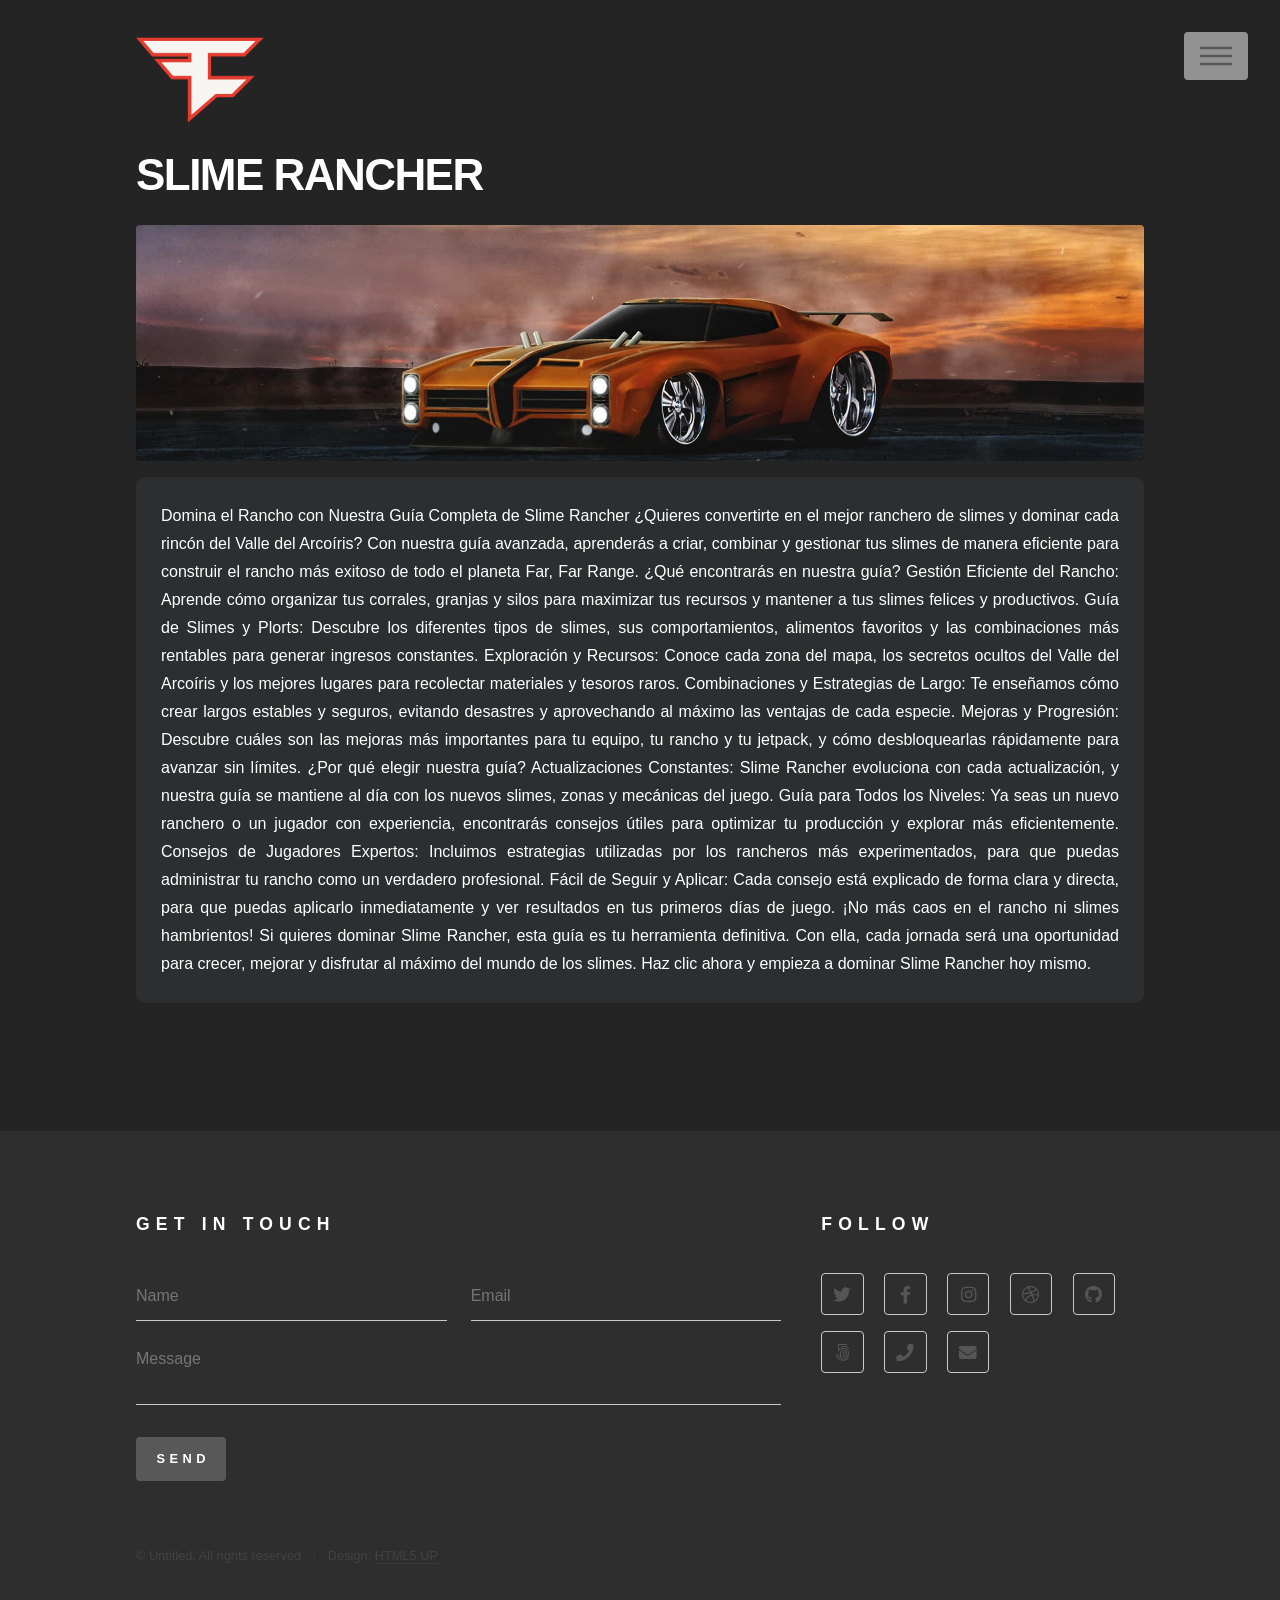
<file: juegos/slimerancher.html>
<!DOCTYPE HTML>

<html>
	<head>
		<title>SLIME RANCHER</title>
		<meta charset="utf-8" />
		<meta name="viewport" content="width=device-width, initial-scale=1, user-scalable=no" />
		<link rel="stylesheet" href="../assets/css/main.css" />
		<noscript><link rel="stylesheet" href="../assets/css/noscript.css" /></noscript>
	</head>
	<body class="is-preload">
		<!-- Wrapper -->
			<div id="wrapper">

				<!-- Header -->
				<header id="header">
					<div class="inner">

						<!-- Logo -->
						<a href="../index.html" class="logo">
							<span class="symbol"><img src="../images/faze.png" alt="" /></span>
						</a>

						<!-- Nav -->
							<nav>
								<ul>
									<li><a href="#menu">Menu</a></li>
								</ul>
							</nav>

					</div>
				</header>

				<!-- Menu -->
				<nav id="menu">
					<h2>Menu</h2>
					<ul>
						<li><a href="/index.html">Inicio</a></li>
						<li><a href="generic.html">Nosotros</a></li>
						<li><a href="generic.html">Preguntas Frecuentes</a></li>
						<li><a href="elements.html">Guias</a></li>
					</ul>
				</nav>

			<!-- Main -->
					<div id="main">
						<div class="inner">
							<h1>SLIME RANCHER</h1>
							<span class="image main"><img src="../images/rlbanner.png" alt="" /></span>
							<p class="txt">Domina el Rancho con Nuestra Guía Completa de Slime Rancher

								¿Quieres convertirte en el mejor ranchero de slimes y dominar cada rincón del Valle del Arcoíris? Con nuestra guía avanzada, aprenderás a criar, combinar y gestionar tus slimes de manera eficiente para construir el rancho más exitoso de todo el planeta Far, Far Range.
								
								¿Qué encontrarás en nuestra guía?
								
								Gestión Eficiente del Rancho:
								Aprende cómo organizar tus corrales, granjas y silos para maximizar tus recursos y mantener a tus slimes felices y productivos.
								
								Guía de Slimes y Plorts:
								Descubre los diferentes tipos de slimes, sus comportamientos, alimentos favoritos y las combinaciones más rentables para generar ingresos constantes.
								
								Exploración y Recursos:
								Conoce cada zona del mapa, los secretos ocultos del Valle del Arcoíris y los mejores lugares para recolectar materiales y tesoros raros.
								
								Combinaciones y Estrategias de Largo:
								Te enseñamos cómo crear largos estables y seguros, evitando desastres y aprovechando al máximo las ventajas de cada especie.
								
								Mejoras y Progresión:
								Descubre cuáles son las mejoras más importantes para tu equipo, tu rancho y tu jetpack, y cómo desbloquearlas rápidamente para avanzar sin límites.
								
								¿Por qué elegir nuestra guía?
								
								Actualizaciones Constantes:
								Slime Rancher evoluciona con cada actualización, y nuestra guía se mantiene al día con los nuevos slimes, zonas y mecánicas del juego.
								
								Guía para Todos los Niveles:
								Ya seas un nuevo ranchero o un jugador con experiencia, encontrarás consejos útiles para optimizar tu producción y explorar más eficientemente.
								
								Consejos de Jugadores Expertos:
								Incluimos estrategias utilizadas por los rancheros más experimentados, para que puedas administrar tu rancho como un verdadero profesional.
								
								Fácil de Seguir y Aplicar:
								Cada consejo está explicado de forma clara y directa, para que puedas aplicarlo inmediatamente y ver resultados en tus primeros días de juego.
								
								¡No más caos en el rancho ni slimes hambrientos! Si quieres dominar Slime Rancher, esta guía es tu herramienta definitiva.
								Con ella, cada jornada será una oportunidad para crecer, mejorar y disfrutar al máximo del mundo de los slimes.
								
								Haz clic ahora y empieza a dominar Slime Rancher hoy mismo.</p>
						</div>
					</div>

				<!-- Footer -->
					<footer id="footer">
						<div class="inner">
							<section>
								<h2>Get in touch</h2>
								<form method="post" action="#">
									<div class="fields">
										<div class="field half">
											<input type="text" name="name" id="name" placeholder="Name" />
										</div>
										<div class="field half">
											<input type="email" name="email" id="email" placeholder="Email" />
										</div>
										<div class="field">
											<textarea name="message" id="message" placeholder="Message"></textarea>
										</div>
									</div>
									<ul class="actions">
										<li><input type="submit" value="Send" class="primary" /></li>
									</ul>
								</form>
							</section>
							<section>
								<h2>Follow</h2>
								<ul class="icons">
									<li><a href="#" class="icon brands style2 fa-twitter"><span class="label">Twitter</span></a></li>
									<li><a href="#" class="icon brands style2 fa-facebook-f"><span class="label">Facebook</span></a></li>
									<li><a href="#" class="icon brands style2 fa-instagram"><span class="label">Instagram</span></a></li>
									<li><a href="#" class="icon brands style2 fa-dribbble"><span class="label">Dribbble</span></a></li>
									<li><a href="#" class="icon brands style2 fa-github"><span class="label">GitHub</span></a></li>
									<li><a href="#" class="icon brands style2 fa-500px"><span class="label">500px</span></a></li>
									<li><a href="#" class="icon solid style2 fa-phone"><span class="label">Phone</span></a></li>
									<li><a href="#" class="icon solid style2 fa-envelope"><span class="label">Email</span></a></li>
								</ul>
							</section>
							<ul class="copyright">
								<li>&copy; Untitled. All rights reserved</li><li>Design: <a href="http://html5up.net">HTML5 UP</a></li>
							</ul>
						</div>
					</footer>

			</div>

		<!-- Scripts -->
			<script src="../assets/js/jquery.min.js"></script>
			<script src="../assets/js/browser.min.js"></script>
			<script src="../assets/js/breakpoints.min.js"></script>
			<script src="../assets/js/util.js"></script>
			<script src="../assets/js/main.js"></script>

	</body>
</html>
</file>
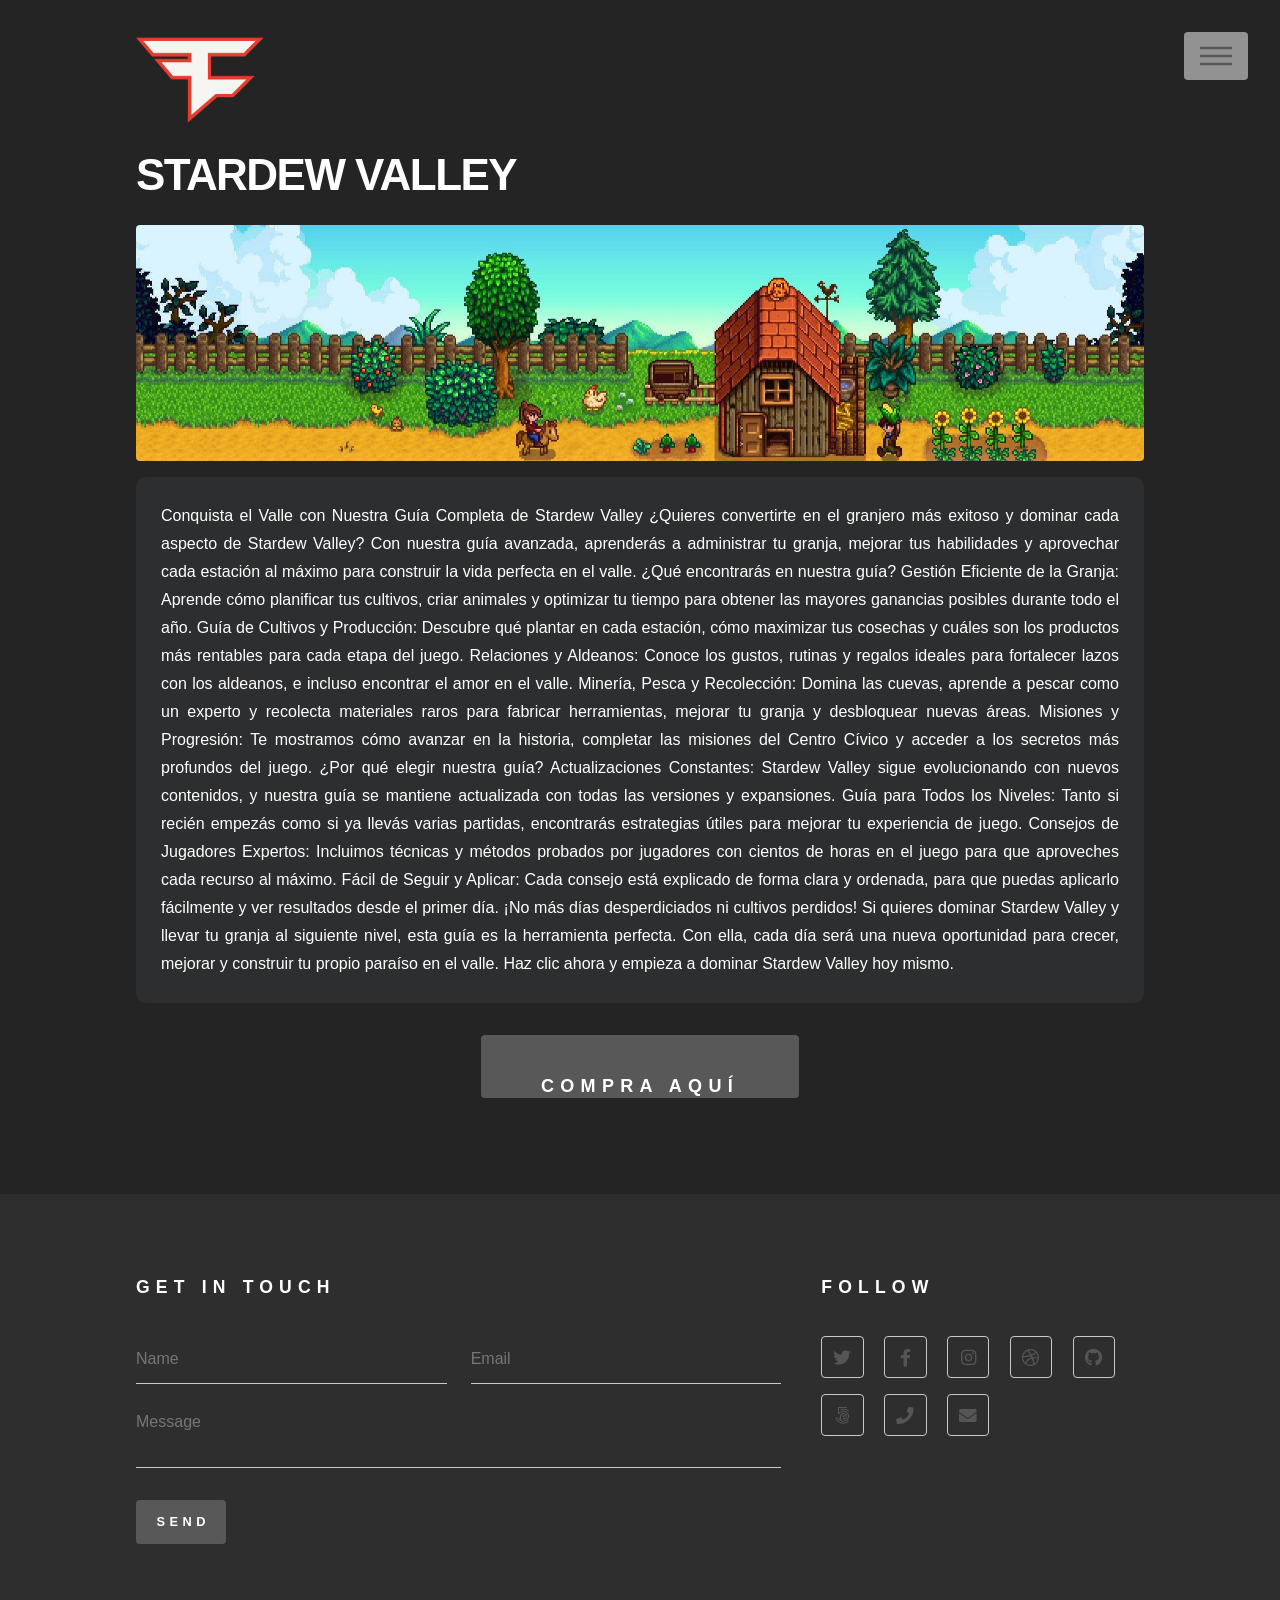
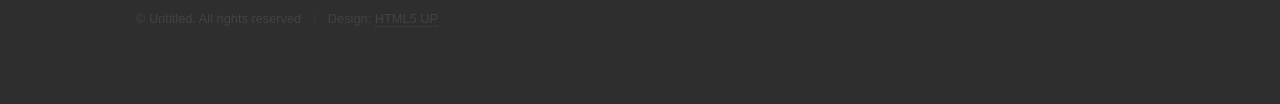
<file: juegos/stardewvalley.html>
<!DOCTYPE HTML>

<html>
	<head>
		<title>STARDEW VALLEY</title>
		<meta charset="utf-8" />
		<meta name="viewport" content="width=device-width, initial-scale=1, user-scalable=no" />
		<link rel="stylesheet" href="../assets/css/main.css" />
		<noscript><link rel="stylesheet" href="../assets/css/noscript.css" /></noscript>
	</head>
	<body class="is-preload">
		<!-- Wrapper -->
			<div id="wrapper">

				<!-- Header -->
				<header id="header">
					<div class="inner">

						<!-- Logo -->
						<a href="../index.html" class="logo">
							<span class="symbol"><img src="../images/faze.png" alt="" /></span>
						</a>

						<!-- Nav -->
							<nav>
								<ul>
									<li><a href="#menu">Menu</a></li>
								</ul>
							</nav>

					</div>
				</header>

				<!-- Menu -->
				<nav id="menu">
					<h2>Menu</h2>
					<ul>
						<li><a href="/index.html">Inicio</a></li>
						<li><a href="generic.html">Nosotros</a></li>
						<li><a href="generic.html">Preguntas Frecuentes</a></li>
						<li><a href="elements.html">Guias</a></li>
					</ul>
				</nav>

			<!-- Main -->
					<div id="main">
						<div class="inner">
							<h1>STARDEW VALLEY</h1>
							<span class="image main"><img src="../images/stardewvalleybanner.jpg" alt="" /></span>
							<p class="txt">Conquista el Valle con Nuestra Guía Completa de Stardew Valley

								¿Quieres convertirte en el granjero más exitoso y dominar cada aspecto de Stardew Valley? Con nuestra guía avanzada, aprenderás a administrar tu granja, mejorar tus habilidades y aprovechar cada estación al máximo para construir la vida perfecta en el valle.
								
								¿Qué encontrarás en nuestra guía?
								
								Gestión Eficiente de la Granja:
								Aprende cómo planificar tus cultivos, criar animales y optimizar tu tiempo para obtener las mayores ganancias posibles durante todo el año.
								
								Guía de Cultivos y Producción:
								Descubre qué plantar en cada estación, cómo maximizar tus cosechas y cuáles son los productos más rentables para cada etapa del juego.
								
								Relaciones y Aldeanos:
								Conoce los gustos, rutinas y regalos ideales para fortalecer lazos con los aldeanos, e incluso encontrar el amor en el valle.
								
								Minería, Pesca y Recolección:
								Domina las cuevas, aprende a pescar como un experto y recolecta materiales raros para fabricar herramientas, mejorar tu granja y desbloquear nuevas áreas.
								
								Misiones y Progresión:
								Te mostramos cómo avanzar en la historia, completar las misiones del Centro Cívico y acceder a los secretos más profundos del juego.
								
								¿Por qué elegir nuestra guía?
								
								Actualizaciones Constantes:
								Stardew Valley sigue evolucionando con nuevos contenidos, y nuestra guía se mantiene actualizada con todas las versiones y expansiones.
								
								Guía para Todos los Niveles:
								Tanto si recién empezás como si ya llevás varias partidas, encontrarás estrategias útiles para mejorar tu experiencia de juego.
								
								Consejos de Jugadores Expertos:
								Incluimos técnicas y métodos probados por jugadores con cientos de horas en el juego para que aproveches cada recurso al máximo.
								
								Fácil de Seguir y Aplicar:
								Cada consejo está explicado de forma clara y ordenada, para que puedas aplicarlo fácilmente y ver resultados desde el primer día.
								
								¡No más días desperdiciados ni cultivos perdidos! Si quieres dominar Stardew Valley y llevar tu granja al siguiente nivel, esta guía es la herramienta perfecta.
								Con ella, cada día será una nueva oportunidad para crecer, mejorar y construir tu propio paraíso en el valle.
								
								Haz clic ahora y empieza a dominar Stardew Valley hoy mismo.</p>
							<div style="display: flex; justify-content: center; align-items: center; margin-top: 15px;">
								<a href="https://www.stardewvalley.net/" class="button primary large" style="font-size: 18px; padding: 20px 60px;">COMPRA AQUÍ</a>
							</div>
						</div>
					</div>

				<!-- Footer -->
					<footer id="footer">
						<div class="inner">
							<section>
								<h2>Get in touch</h2>
								<form method="post" action="#">
									<div class="fields">
										<div class="field half">
											<input type="text" name="name" id="name" placeholder="Name" />
										</div>
										<div class="field half">
											<input type="email" name="email" id="email" placeholder="Email" />
										</div>
										<div class="field">
											<textarea name="message" id="message" placeholder="Message"></textarea>
										</div>
									</div>
									<ul class="actions">
										<li><input type="submit" value="Send" class="primary" /></li>
									</ul>
								</form>
							</section>
							<section>
								<h2>Follow</h2>
								<ul class="icons">
									<li><a href="#" class="icon brands style2 fa-twitter"><span class="label">Twitter</span></a></li>
									<li><a href="#" class="icon brands style2 fa-facebook-f"><span class="label">Facebook</span></a></li>
									<li><a href="#" class="icon brands style2 fa-instagram"><span class="label">Instagram</span></a></li>
									<li><a href="#" class="icon brands style2 fa-dribbble"><span class="label">Dribbble</span></a></li>
									<li><a href="#" class="icon brands style2 fa-github"><span class="label">GitHub</span></a></li>
									<li><a href="#" class="icon brands style2 fa-500px"><span class="label">500px</span></a></li>
									<li><a href="#" class="icon solid style2 fa-phone"><span class="label">Phone</span></a></li>
									<li><a href="#" class="icon solid style2 fa-envelope"><span class="label">Email</span></a></li>
								</ul>
							</section>
							<ul class="copyright">
								<li>&copy; Untitled. All rights reserved</li><li>Design: <a href="http://html5up.net">HTML5 UP</a></li>
							</ul>
						</div>
					</footer>

			</div>

		<!-- Scripts -->
			<script src="../assets/js/jquery.min.js"></script>
			<script src="../assets/js/browser.min.js"></script>
			<script src="../assets/js/breakpoints.min.js"></script>
			<script src="../assets/js/util.js"></script>
			<script src="../assets/js/main.js"></script>

	</body>
</html>
</file>
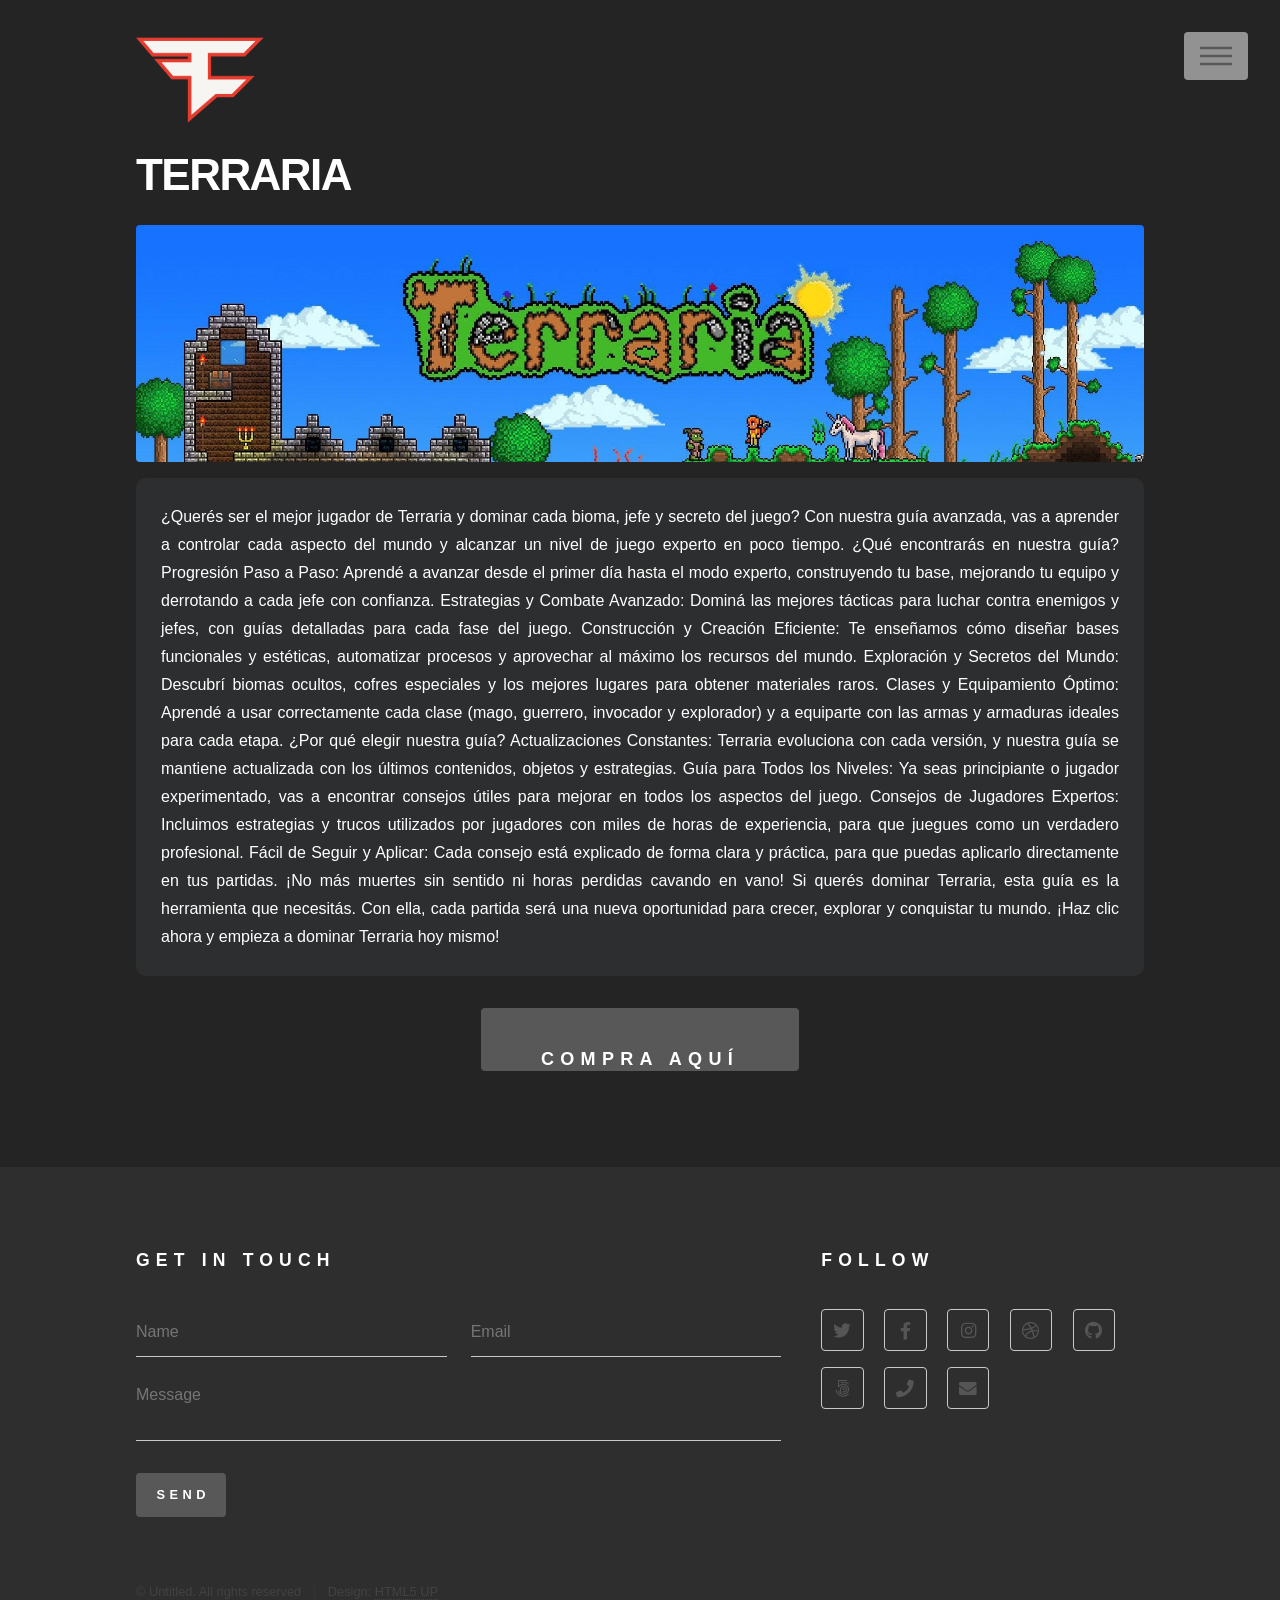
<file: juegos/terraria.html>
<!DOCTYPE HTML>

<html>
	<head>
		<title>TERRARIA</title>
		<meta charset="utf-8" />
		<meta name="viewport" content="width=device-width, initial-scale=1, user-scalable=no" />
		<link rel="stylesheet" href="../assets/css/main.css" />
		<noscript><link rel="stylesheet" href="../assets/css/noscript.css" /></noscript>
	</head>
	<body class="is-preload">
		<!-- Wrapper -->
			<div id="wrapper">

				<!-- Header -->
				<header id="header">
					<div class="inner">

						<!-- Logo -->
						<a href="../index.html" class="logo">
							<span class="symbol"><img src="../images/faze.png" alt="" /></span>
						</a>

						<!-- Nav -->
							<nav>
								<ul>
									<li><a href="#menu">Menu</a></li>
								</ul>
							</nav>

					</div>
				</header>

				<!-- Menu -->
				<nav id="menu">
					<h2>Menu</h2>
					<ul>
						<li><a href="/index.html">Inicio</a></li>
						<li><a href="generic.html">Nosotros</a></li>
						<li><a href="generic.html">Preguntas Frecuentes</a></li>
						<li><a href="elements.html">Guias</a></li>
					</ul>
				</nav>

			<!-- Main -->
					<div id="main">
						<div class="inner">
							<h1>TERRARIA</h1>
							<span class="image main"><img src="../images/terrariabanner.jpg" alt="" /></span>
							<p class="txt">¿Querés ser el mejor jugador de Terraria y dominar cada bioma, jefe y secreto del juego?
								Con nuestra guía avanzada, vas a aprender a controlar cada aspecto del mundo y alcanzar un nivel de juego experto en poco tiempo.
								
								¿Qué encontrarás en nuestra guía?
								
								Progresión Paso a Paso:
								Aprendé a avanzar desde el primer día hasta el modo experto, construyendo tu base, mejorando tu equipo y derrotando a cada jefe con confianza.
								
								Estrategias y Combate Avanzado:
								Dominá las mejores tácticas para luchar contra enemigos y jefes, con guías detalladas para cada fase del juego.
								
								Construcción y Creación Eficiente:
								Te enseñamos cómo diseñar bases funcionales y estéticas, automatizar procesos y aprovechar al máximo los recursos del mundo.
								
								Exploración y Secretos del Mundo:
								Descubrí biomas ocultos, cofres especiales y los mejores lugares para obtener materiales raros.
								
								Clases y Equipamiento Óptimo:
								Aprendé a usar correctamente cada clase (mago, guerrero, invocador y explorador) y a equiparte con las armas y armaduras ideales para cada etapa.
								
								¿Por qué elegir nuestra guía?
								
								Actualizaciones Constantes:
								Terraria evoluciona con cada versión, y nuestra guía se mantiene actualizada con los últimos contenidos, objetos y estrategias.
								
								Guía para Todos los Niveles:
								Ya seas principiante o jugador experimentado, vas a encontrar consejos útiles para mejorar en todos los aspectos del juego.
								
								Consejos de Jugadores Expertos:
								Incluimos estrategias y trucos utilizados por jugadores con miles de horas de experiencia, para que juegues como un verdadero profesional.
								
								Fácil de Seguir y Aplicar:
								Cada consejo está explicado de forma clara y práctica, para que puedas aplicarlo directamente en tus partidas.
								
								¡No más muertes sin sentido ni horas perdidas cavando en vano!
								Si querés dominar Terraria, esta guía es la herramienta que necesitás.
								Con ella, cada partida será una nueva oportunidad para crecer, explorar y conquistar tu mundo.
								
								¡Haz clic ahora y empieza a dominar Terraria hoy mismo! </p>
							<div style="display: flex; justify-content: center; align-items: center; margin-top: 15px;">
								<a href="https://terraria.org/" class="button primary large" style="font-size: 18px; padding: 20px 60px;">COMPRA AQUÍ</a>
							</div>
						</div>
					</div>

				<!-- Footer -->
					<footer id="footer">
						<div class="inner">
							<section>
								<h2>Get in touch</h2>
								<form method="post" action="#">
									<div class="fields">
										<div class="field half">
											<input type="text" name="name" id="name" placeholder="Name" />
										</div>
										<div class="field half">
											<input type="email" name="email" id="email" placeholder="Email" />
										</div>
										<div class="field">
											<textarea name="message" id="message" placeholder="Message"></textarea>
										</div>
									</div>
									<ul class="actions">
										<li><input type="submit" value="Send" class="primary" /></li>
									</ul>
								</form>
							</section>
							<section>
								<h2>Follow</h2>
								<ul class="icons">
									<li><a href="#" class="icon brands style2 fa-twitter"><span class="label">Twitter</span></a></li>
									<li><a href="#" class="icon brands style2 fa-facebook-f"><span class="label">Facebook</span></a></li>
									<li><a href="#" class="icon brands style2 fa-instagram"><span class="label">Instagram</span></a></li>
									<li><a href="#" class="icon brands style2 fa-dribbble"><span class="label">Dribbble</span></a></li>
									<li><a href="#" class="icon brands style2 fa-github"><span class="label">GitHub</span></a></li>
									<li><a href="#" class="icon brands style2 fa-500px"><span class="label">500px</span></a></li>
									<li><a href="#" class="icon solid style2 fa-phone"><span class="label">Phone</span></a></li>
									<li><a href="#" class="icon solid style2 fa-envelope"><span class="label">Email</span></a></li>
								</ul>
							</section>
							<ul class="copyright">
								<li>&copy; Untitled. All rights reserved</li><li>Design: <a href="http://html5up.net">HTML5 UP</a></li>
							</ul>
						</div>
					</footer>

			</div>

		<!-- Scripts -->
			<script src="../assets/js/jquery.min.js"></script>
			<script src="../assets/js/browser.min.js"></script>
			<script src="../assets/js/breakpoints.min.js"></script>
			<script src="../assets/js/util.js"></script>
			<script src="../assets/js/main.js"></script>

	</body>
</html>
</file>
<file: assets/css/noscript.css>
/*
	Phantom by HTML5 UP
	html5up.net | @ajlkn
	Free for personal and commercial use under the CCA 3.0 license (html5up.net/license)
*/

/* Tiles */

	body.is-preload .tiles article {
		-moz-transform: none;
		-webkit-transform: none;
		-ms-transform: none;
		transform: none;
		opacity: 1;
	}
</file>
<file: assets/css/main.css>
@import url(fontawesome-all.min.css);
@import url("https://fonts.googleapis.com/css?family=Source+Sans+Pro:300,700,900");

/*
	Phantom by HTML5 UP
	html5up.net | @ajlkn
	Free for personal and commercial use under the CCA 3.0 license (html5up.net/license)
*/

html, body, div, span, applet, object,
iframe, h1, h2, h3, h4, h5, h6, p, blockquote,
pre, a, abbr, acronym, address, big, cite,
code, del, dfn, em, img, ins, kbd, q, s, samp,
small, strike, strong, sub, sup, tt, var, b,
u, i, center, dl, dt, dd, ol, ul, li, fieldset,
form, label, legend, table, caption, tbody,
tfoot, thead, tr, th, td, article, aside,
canvas, details, embed, figure, figcaption,
footer, header, hgroup, menu, nav, output, ruby,
section, summary, time, mark, audio, video {
	margin: 0;
	padding: 0;
	border: 0;
	font-size: 100%;
	font: inherit;
	vertical-align: baseline;}

article, aside, details, figcaption, figure,
footer, header, hgroup, menu, nav, section {
	display: block;}

body {
	line-height: 1;
}

ol, ul {
	list-style: none;
}

blockquote, q {
	quotes: none;
}

	blockquote:before, blockquote:after, q:before, q:after {
		content: '';
		content: none;
	}

table {
	border-collapse: collapse;
	border-spacing: 0;
}

body {
	-webkit-text-size-adjust: none;
}

mark {
	background-color: transparent;
	color: inherit;
}

input::-moz-focus-inner {
	border: 0;
	padding: 0;
}

input, select, textarea {
	-moz-appearance: none;
	-webkit-appearance: none;
	-ms-appearance: none;
	appearance: none;
}

/* Basic */

	@-ms-viewport {
		width: device-width;
	}

	body {
		-ms-overflow-style: scrollbar;
	}

	@media screen and (max-width: 480px) {

		html, body {
			min-width: 320px;
		}

	}

	html {
		box-sizing: border-box;
	}

	*, *:before, *:after {
		box-sizing: inherit;
	}

	body {
		background: #e70000;
	}

		body.is-preload *, body.is-preload *:before, body.is-preload *:after {
			-moz-animation: none !important;
			-webkit-animation: none !important;
			-ms-animation: none !important;
			animation: none !important;
			-moz-transition: none !important;
			-webkit-transition: none !important;
			-ms-transition: none !important;
			transition: none !important;
		}

/* Type */

	body, input, select, textarea {
		color: #ffffff;
		font-family: "Sans-serif", Helvetica, sans-serif;
		font-size: 20pt;
		font-weight: 300;
		line-height: 1.75;
	}

		@media screen and (max-width: 1680px) {

			body, input, select, textarea {
				font-size: 14pt;
			}

		}

		@media screen and (max-width: 1280px) {

			body, input, select, textarea {
				font-size: 12pt;
			}

		}

	a {
		-moz-transition: border-bottom-color 0.2s ease, color 0.2s ease;
		-webkit-transition: border-bottom-color 0.2s ease, color 0.2s ease;
		-ms-transition: border-bottom-color 0.2s ease, color 0.2s ease;
		transition: border-bottom-color 0.2s ease, color 0.2s ease;
		text-decoration: none;
		color: #aa5b5b;
		border-bottom: dotted 1px rgba(88, 88, 88, 0.5);
	}

		a:hover {
			border-bottom-color: transparent;
			color: #ff003c !important;
		}

	strong, b {
		font-weight: 900;
	}

	em, i {
		font-style: italic;
	}

	p {
		margin: 0 0 2em 0;
	}

	h1 {
		text-align: left;
		font-size: 2.75em;
		font-weight: 700;
		line-height: 1.3;
		margin: 0 0 1em 0;
		letter-spacing: -0.035em;
	}

		h1 a {
			color: inherit;
		}

		@media screen and (max-width: 736px) {

			h1 {
				font-size: 2em;
				margin: 0 0 0 0;
			}

		}

		@media screen and (max-width: 360px) {

			h1 {
				font-size: 1.75em;
			}

		}

	h2, h3, h4, h5, h6 {
		font-weight: 900;
		line-height: 1.5;
		margin: 0 0 2em 0;
		text-transform: uppercase;
		letter-spacing: 0.35em;
	}

		h2 a, h3 a, h4 a, h5 a, h6 a {
			color: inherit;
		}

	h2 {
		font-size: 1.1em;
	}

	h3 {
		font-size: 1em;
	}

	h4 {
		font-size: 0.8em;
	}

	h5 {
		font-size: 0.8em;
	}

	h6 {
		font-size: 0.8em;
	}

	@media screen and (max-width: 980px) {

		h1 br, h2 br, h3 br, h4 br, h5 br, h6 br {
			display: none;
		}

	}

	@media screen and (max-width: 736px) {

		h2 {
			font-size: 1em;
		}

		h3 {
			font-size: 0.8em;
		}

	}

	sub {
		font-size: 0.8em;
		position: relative;
		top: 0.5em;
	}

	sup {
		font-size: 0.8em;
		position: relative;
		top: -0.5em;
	}

	blockquote {
		border-left: solid 4px #c9c9c9;
		font-style: italic;
		margin: 0 0 2em 0;
		padding: 0.5em 0 0.5em 2em;
	}

	code {
		background: rgba(144, 144, 144, 0.075);
		border-radius: 4px;
		border: solid 1px #c9c9c9;
		font-family: "Courier New", monospace;
		font-size: 0.9em;
		margin: 0 0.25em;
		padding: 0.25em 0.65em;
	}

	pre {
		-webkit-overflow-scrolling: touch;
		font-family: "Courier New", monospace;
		font-size: 0.9em;
		margin: 0 0 2em 0;
	}

		pre code {
			display: block;
			line-height: 1.75;
			padding: 1em 1.5em;
			overflow-x: auto;
		}

	hr {
		border: 0;
		border-bottom: solid 1px #c9c9c9;
		margin: 2em 0;
	}

		hr.major {
			margin: 3em 0;
		}

	.align-left {
		text-align: left;
	}

	.align-center {
		text-align: center;
	}

	.align-right {
		text-align: right;
	}

/* Row */

	.row {
		display: flex;
		flex-wrap: wrap;
		box-sizing: border-box;
		align-items: stretch;
	}

		.row > * {
			box-sizing: border-box;
		}

		.row.gtr-uniform > * > :last-child {
			margin-bottom: 0;
		}

		.row.aln-left {
			justify-content: flex-start;
		}

		.row.aln-center {
			justify-content: center;
		}

		.row.aln-right {
			justify-content: flex-end;
		}

		.row.aln-top {
			align-items: flex-start;
		}

		.row.aln-middle {
			align-items: center;
		}

		.row.aln-bottom {
			align-items: flex-end;
		}

		.row > .imp {
			order: -1;
		}

		.row > .col-1 {
			width: 8.33333%;
		}

		.row > .off-1 {
			margin-left: 8.33333%;
		}

		.row > .col-2 {
			width: 16.66667%;
		}

		.row > .off-2 {
			margin-left: 16.66667%;
		}

		.row > .col-3 {
			width: 25%;
		}

		.row > .off-3 {
			margin-left: 25%;
		}

		.row > .col-4 {
			width: 33.33333%;
		}

		.row > .off-4 {
			margin-left: 33.33333%;
		}

		.row > .col-5 {
			width: 41.66667%;
		}

		.row > .off-5 {
			margin-left: 41.66667%;
		}

		.row > .col-6 {
			width: 50%;
		}

		.row > .off-6 {
			margin-left: 50%;
		}

		.row > .col-7 {
			width: 58.33333%;
		}

		.row > .off-7 {
			margin-left: 58.33333%;
		}

		.row > .col-8 {
			width: 66.66667%;
		}

		.row > .off-8 {
			margin-left: 66.66667%;
		}

		.row > .col-9 {
			width: 75%;
		}

		.row > .off-9 {
			margin-left: 75%;
		}

		.row > .col-10 {
			width: 83.33333%;
		}

		.row > .off-10 {
			margin-left: 83.33333%;
		}

		.row > .col-11 {
			width: 91.66667%;
		}

		.row > .off-11 {
			margin-left: 91.66667%;
		}

		.row > .col-12 {
			width: 100%;
		}

		.row > .off-12 {
			margin-left: 100%;
		}

		.row.gtr-0 {
			margin-top: 0;
			margin-left: 0em;
		}

			.row.gtr-0 > * {
				padding: 0 0 0 0em;
			}

			.row.gtr-0.gtr-uniform {
				margin-top: 0em;
			}

				.row.gtr-0.gtr-uniform > * {
					padding-top: 0em;
				}

		.row.gtr-25 {
			margin-top: 0;
			margin-left: -0.5em;
		}

			.row.gtr-25 > * {
				padding: 0 0 0 0.5em;
			}

			.row.gtr-25.gtr-uniform {
				margin-top: -0.5em;
			}

				.row.gtr-25.gtr-uniform > * {
					padding-top: 0.5em;
				}

		.row.gtr-50 {
			margin-top: 0;
			margin-left: -1em;
		}

			.row.gtr-50 > * {
				padding: 0 0 0 1em;
			}

			.row.gtr-50.gtr-uniform {
				margin-top: -1em;
			}

				.row.gtr-50.gtr-uniform > * {
					padding-top: 1em;
				}

		.row {
			margin-top: 0;
			margin-left: -2em;
		}

			.row > * {
				padding: 0 0 0 2em;
			}

			.row.gtr-uniform {
				margin-top: -2em;
			}

				.row.gtr-uniform > * {
					padding-top: 2em;
				}

		.row.gtr-150 {
			margin-top: 0;
			margin-left: -3em;
		}

			.row.gtr-150 > * {
				padding: 0 0 0 3em;
			}

			.row.gtr-150.gtr-uniform {
				margin-top: -3em;
			}

				.row.gtr-150.gtr-uniform > * {
					padding-top: 3em;
				}

		.row.gtr-200 {
			margin-top: 0;
			margin-left: -4em;
		}

			.row.gtr-200 > * {
				padding: 0 0 0 4em;
			}

			.row.gtr-200.gtr-uniform {
				margin-top: -4em;
			}

				.row.gtr-200.gtr-uniform > * {
					padding-top: 4em;
				}

		@media screen and (max-width: 1680px) {

			.row {
				display: flex;
				flex-wrap: wrap;
				box-sizing: border-box;
				align-items: stretch;
			}

				.row > * {
					box-sizing: border-box;
				}

				.row.gtr-uniform > * > :last-child {
					margin-bottom: 0;
				}

				.row.aln-left {
					justify-content: flex-start;
				}

				.row.aln-center {
					justify-content: center;
				}

				.row.aln-right {
					justify-content: flex-end;
				}

				.row.aln-top {
					align-items: flex-start;
				}

				.row.aln-middle {
					align-items: center;
				}

				.row.aln-bottom {
					align-items: flex-end;
				}

				.row > .imp-xlarge {
					order: -1;
				}

				.row > .col-1-xlarge {
					width: 8.33333%;
				}

				.row > .off-1-xlarge {
					margin-left: 8.33333%;
				}

				.row > .col-2-xlarge {
					width: 16.66667%;
				}

				.row > .off-2-xlarge {
					margin-left: 16.66667%;
				}

				.row > .col-3-xlarge {
					width: 25%;
				}

				.row > .off-3-xlarge {
					margin-left: 25%;
				}

				.row > .col-4-xlarge {
					width: 33.33333%;
				}

				.row > .off-4-xlarge {
					margin-left: 33.33333%;
				}

				.row > .col-5-xlarge {
					width: 41.66667%;
				}

				.row > .off-5-xlarge {
					margin-left: 41.66667%;
				}

				.row > .col-6-xlarge {
					width: 50%;
				}

				.row > .off-6-xlarge {
					margin-left: 50%;
				}

				.row > .col-7-xlarge {
					width: 58.33333%;
				}

				.row > .off-7-xlarge {
					margin-left: 58.33333%;
				}

				.row > .col-8-xlarge {
					width: 66.66667%;
				}

				.row > .off-8-xlarge {
					margin-left: 66.66667%;
				}

				.row > .col-9-xlarge {
					width: 75%;
				}

				.row > .off-9-xlarge {
					margin-left: 75%;
				}

				.row > .col-10-xlarge {
					width: 83.33333%;
				}

				.row > .off-10-xlarge {
					margin-left: 83.33333%;
				}

				.row > .col-11-xlarge {
					width: 91.66667%;
				}

				.row > .off-11-xlarge {
					margin-left: 91.66667%;
				}

				.row > .col-12-xlarge {
					width: 100%;
				}

				.row > .off-12-xlarge {
					margin-left: 100%;
				}

				.row.gtr-0 {
					margin-top: 0;
					margin-left: 0em;
				}

					.row.gtr-0 > * {
						padding: 0 0 0 0em;
					}

					.row.gtr-0.gtr-uniform {
						margin-top: 0em;
					}

						.row.gtr-0.gtr-uniform > * {
							padding-top: 0em;
						}

				.row.gtr-25 {
					margin-top: 0;
					margin-left: -0.5em;
				}

					.row.gtr-25 > * {
						padding: 0 0 0 0.5em;
					}

					.row.gtr-25.gtr-uniform {
						margin-top: -0.5em;
					}

						.row.gtr-25.gtr-uniform > * {
							padding-top: 0.5em;
						}

				.row.gtr-50 {
					margin-top: 0;
					margin-left: -1em;
				}

					.row.gtr-50 > * {
						padding: 0 0 0 1em;
					}

					.row.gtr-50.gtr-uniform {
						margin-top: -1em;
					}

						.row.gtr-50.gtr-uniform > * {
							padding-top: 1em;
						}

				.row {
					margin-top: 0;
					margin-left: -2em;
				}

					.row > * {
						padding: 0 0 0 2em;
					}

					.row.gtr-uniform {
						margin-top: -2em;
					}

						.row.gtr-uniform > * {
							padding-top: 2em;
						}

				.row.gtr-150 {
					margin-top: 0;
					margin-left: -3em;
				}

					.row.gtr-150 > * {
						padding: 0 0 0 3em;
					}

					.row.gtr-150.gtr-uniform {
						margin-top: -3em;
					}

						.row.gtr-150.gtr-uniform > * {
							padding-top: 3em;
						}

				.row.gtr-200 {
					margin-top: 0;
					margin-left: -4em;
				}

					.row.gtr-200 > * {
						padding: 0 0 0 4em;
					}

					.row.gtr-200.gtr-uniform {
						margin-top: -4em;
					}

						.row.gtr-200.gtr-uniform > * {
							padding-top: 4em;
						}

		}

		@media screen and (max-width: 1280px) {

			.row {
				display: flex;
				flex-wrap: wrap;
				box-sizing: border-box;
				align-items: stretch;
			}

				.row > * {
					box-sizing: border-box;
				}

				.row.gtr-uniform > * > :last-child {
					margin-bottom: 0;
				}

				.row.aln-left {
					justify-content: flex-start;
				}

				.row.aln-center {
					justify-content: center;
				}

				.row.aln-right {
					justify-content: flex-end;
				}

				.row.aln-top {
					align-items: flex-start;
				}

				.row.aln-middle {
					align-items: center;
				}

				.row.aln-bottom {
					align-items: flex-end;
				}

				.row > .imp-large {
					order: -1;
				}

				.row > .col-1-large {
					width: 8.33333%;
				}

				.row > .off-1-large {
					margin-left: 8.33333%;
				}

				.row > .col-2-large {
					width: 16.66667%;
				}

				.row > .off-2-large {
					margin-left: 16.66667%;
				}

				.row > .col-3-large {
					width: 25%;
				}

				.row > .off-3-large {
					margin-left: 25%;
				}

				.row > .col-4-large {
					width: 33.33333%;
				}

				.row > .off-4-large {
					margin-left: 33.33333%;
				}

				.row > .col-5-large {
					width: 41.66667%;
				}

				.row > .off-5-large {
					margin-left: 41.66667%;
				}

				.row > .col-6-large {
					width: 50%;
				}

				.row > .off-6-large {
					margin-left: 50%;
				}

				.row > .col-7-large {
					width: 58.33333%;
				}

				.row > .off-7-large {
					margin-left: 58.33333%;
				}

				.row > .col-8-large {
					width: 66.66667%;
				}

				.row > .off-8-large {
					margin-left: 66.66667%;
				}

				.row > .col-9-large {
					width: 75%;
				}

				.row > .off-9-large {
					margin-left: 75%;
				}

				.row > .col-10-large {
					width: 83.33333%;
				}

				.row > .off-10-large {
					margin-left: 83.33333%;
				}

				.row > .col-11-large {
					width: 91.66667%;
				}

				.row > .off-11-large {
					margin-left: 91.66667%;
				}

				.row > .col-12-large {
					width: 100%;
				}

				.row > .off-12-large {
					margin-left: 100%;
				}

				.row.gtr-0 {
					margin-top: 0;
					margin-left: 0em;
				}

					.row.gtr-0 > * {
						padding: 0 0 0 0em;
					}

					.row.gtr-0.gtr-uniform {
						margin-top: 0em;
					}

						.row.gtr-0.gtr-uniform > * {
							padding-top: 0em;
						}

				.row.gtr-25 {
					margin-top: 0;
					margin-left: -0.5em;
				}

					.row.gtr-25 > * {
						padding: 0 0 0 0.5em;
					}

					.row.gtr-25.gtr-uniform {
						margin-top: -0.5em;
					}

						.row.gtr-25.gtr-uniform > * {
							padding-top: 0.5em;
						}

				.row.gtr-50 {
					margin-top: 0;
					margin-left: -1em;
				}

					.row.gtr-50 > * {
						padding: 0 0 0 1em;
					}

					.row.gtr-50.gtr-uniform {
						margin-top: -1em;
					}

						.row.gtr-50.gtr-uniform > * {
							padding-top: 1em;
						}

				.row {
					margin-top: 0;
					margin-left: -2em;
				}

					.row > * {
						padding: 0 0 0 2em;
					}

					.row.gtr-uniform {
						margin-top: -2em;
					}

						.row.gtr-uniform > * {
							padding-top: 2em;
						}

				.row.gtr-150 {
					margin-top: 0;
					margin-left: -3em;
				}

					.row.gtr-150 > * {
						padding: 0 0 0 3em;
					}

					.row.gtr-150.gtr-uniform {
						margin-top: -3em;
					}

						.row.gtr-150.gtr-uniform > * {
							padding-top: 3em;
						}

				.row.gtr-200 {
					margin-top: 0;
					margin-left: -4em;
				}

					.row.gtr-200 > * {
						padding: 0 0 0 4em;
					}

					.row.gtr-200.gtr-uniform {
						margin-top: -4em;
					}

						.row.gtr-200.gtr-uniform > * {
							padding-top: 4em;
						}

		}

		@media screen and (max-width: 980px) {

			.row {
				display: flex;
				flex-wrap: wrap;
				box-sizing: border-box;
				align-items: stretch;
			}

				.row > * {
					box-sizing: border-box;
				}

				.row.gtr-uniform > * > :last-child {
					margin-bottom: 0;
				}

				.row.aln-left {
					justify-content: flex-start;
				}

				.row.aln-center {
					justify-content: center;
				}

				.row.aln-right {
					justify-content: flex-end;
				}

				.row.aln-top {
					align-items: flex-start;
				}

				.row.aln-middle {
					align-items: center;
				}

				.row.aln-bottom {
					align-items: flex-end;
				}

				.row > .imp-medium {
					order: -1;
				}

				.row > .col-1-medium {
					width: 8.33333%;
				}

				.row > .off-1-medium {
					margin-left: 8.33333%;
				}

				.row > .col-2-medium {
					width: 16.66667%;
				}

				.row > .off-2-medium {
					margin-left: 16.66667%;
				}

				.row > .col-3-medium {
					width: 25%;
				}

				.row > .off-3-medium {
					margin-left: 25%;
				}

				.row > .col-4-medium {
					width: 33.33333%;
				}

				.row > .off-4-medium {
					margin-left: 33.33333%;
				}

				.row > .col-5-medium {
					width: 41.66667%;
				}

				.row > .off-5-medium {
					margin-left: 41.66667%;
				}

				.row > .col-6-medium {
					width: 50%;
				}

				.row > .off-6-medium {
					margin-left: 50%;
				}

				.row > .col-7-medium {
					width: 58.33333%;
				}

				.row > .off-7-medium {
					margin-left: 58.33333%;
				}

				.row > .col-8-medium {
					width: 66.66667%;
				}

				.row > .off-8-medium {
					margin-left: 66.66667%;
				}

				.row > .col-9-medium {
					width: 75%;
				}

				.row > .off-9-medium {
					margin-left: 75%;
				}

				.row > .col-10-medium {
					width: 83.33333%;
				}

				.row > .off-10-medium {
					margin-left: 83.33333%;
				}

				.row > .col-11-medium {
					width: 91.66667%;
				}

				.row > .off-11-medium {
					margin-left: 91.66667%;
				}

				.row > .col-12-medium {
					width: 100%;
				}

				.row > .off-12-medium {
					margin-left: 100%;
				}

				.row.gtr-0 {
					margin-top: 0;
					margin-left: 0em;
				}

					.row.gtr-0 > * {
						padding: 0 0 0 0em;
					}

					.row.gtr-0.gtr-uniform {
						margin-top: 0em;
					}

						.row.gtr-0.gtr-uniform > * {
							padding-top: 0em;
						}

				.row.gtr-25 {
					margin-top: 0;
					margin-left: -0.375em;
				}

					.row.gtr-25 > * {
						padding: 0 0 0 0.375em;
					}

					.row.gtr-25.gtr-uniform {
						margin-top: -0.375em;
					}

						.row.gtr-25.gtr-uniform > * {
							padding-top: 0.375em;
						}

				.row.gtr-50 {
					margin-top: 0;
					margin-left: -0.75em;
				}

					.row.gtr-50 > * {
						padding: 0 0 0 0.75em;
					}

					.row.gtr-50.gtr-uniform {
						margin-top: -0.75em;
					}

						.row.gtr-50.gtr-uniform > * {
							padding-top: 0.75em;
						}

				.row {
					margin-top: 0;
					margin-left: -1.5em;
				}

					.row > * {
						padding: 0 0 0 1.5em;
					}

					.row.gtr-uniform {
						margin-top: -1.5em;
					}

						.row.gtr-uniform > * {
							padding-top: 1.5em;
						}

				.row.gtr-150 {
					margin-top: 0;
					margin-left: -2.25em;
				}

					.row.gtr-150 > * {
						padding: 0 0 0 2.25em;
					}

					.row.gtr-150.gtr-uniform {
						margin-top: -2.25em;
					}

						.row.gtr-150.gtr-uniform > * {
							padding-top: 2.25em;
						}

				.row.gtr-200 {
					margin-top: 0;
					margin-left: -3em;
				}

					.row.gtr-200 > * {
						padding: 0 0 0 3em;
					}

					.row.gtr-200.gtr-uniform {
						margin-top: -3em;
					}

						.row.gtr-200.gtr-uniform > * {
							padding-top: 3em;
						}

		}

		@media screen and (max-width: 736px) {

			.row {
				display: flex;
				flex-wrap: wrap;
				box-sizing: border-box;
				align-items: stretch;
			}

				.row > * {
					box-sizing: border-box;
				}

				.row.gtr-uniform > * > :last-child {
					margin-bottom: 0;
				}

				.row.aln-left {
					justify-content: flex-start;
				}

				.row.aln-center {
					justify-content: center;
				}

				.row.aln-right {
					justify-content: flex-end;
				}

				.row.aln-top {
					align-items: flex-start;
				}

				.row.aln-middle {
					align-items: center;
				}

				.row.aln-bottom {
					align-items: flex-end;
				}

				.row > .imp-small {
					order: -1;
				}

				.row > .col-1-small {
					width: 8.33333%;
				}

				.row > .off-1-small {
					margin-left: 8.33333%;
				}

				.row > .col-2-small {
					width: 16.66667%;
				}

				.row > .off-2-small {
					margin-left: 16.66667%;
				}

				.row > .col-3-small {
					width: 25%;
				}

				.row > .off-3-small {
					margin-left: 25%;
				}

				.row > .col-4-small {
					width: 33.33333%;
				}

				.row > .off-4-small {
					margin-left: 33.33333%;
				}

				.row > .col-5-small {
					width: 41.66667%;
				}

				.row > .off-5-small {
					margin-left: 41.66667%;
				}

				.row > .col-6-small {
					width: 50%;
				}

				.row > .off-6-small {
					margin-left: 50%;
				}

				.row > .col-7-small {
					width: 58.33333%;
				}

				.row > .off-7-small {
					margin-left: 58.33333%;
				}

				.row > .col-8-small {
					width: 66.66667%;
				}

				.row > .off-8-small {
					margin-left: 66.66667%;
				}

				.row > .col-9-small {
					width: 75%;
				}

				.row > .off-9-small {
					margin-left: 75%;
				}

				.row > .col-10-small {
					width: 83.33333%;
				}

				.row > .off-10-small {
					margin-left: 83.33333%;
				}

				.row > .col-11-small {
					width: 91.66667%;
				}

				.row > .off-11-small {
					margin-left: 91.66667%;
				}

				.row > .col-12-small {
					width: 100%;
				}

				.row > .off-12-small {
					margin-left: 100%;
				}

				.row.gtr-0 {
					margin-top: 0;
					margin-left: 0em;
				}

					.row.gtr-0 > * {
						padding: 0 0 0 0em;
					}

					.row.gtr-0.gtr-uniform {
						margin-top: 0em;
					}

						.row.gtr-0.gtr-uniform > * {
							padding-top: 0em;
						}

				.row.gtr-25 {
					margin-top: 0;
					margin-left: -0.25em;
				}

					.row.gtr-25 > * {
						padding: 0 0 0 0.25em;
					}

					.row.gtr-25.gtr-uniform {
						margin-top: -0.25em;
					}

						.row.gtr-25.gtr-uniform > * {
							padding-top: 0.25em;
						}

				.row.gtr-50 {
					margin-top: 0;
					margin-left: -0.5em;
				}

					.row.gtr-50 > * {
						padding: 0 0 0 0.5em;
					}

					.row.gtr-50.gtr-uniform {
						margin-top: -0.5em;
					}

						.row.gtr-50.gtr-uniform > * {
							padding-top: 0.5em;
						}

				.row {
					margin-top: 0;
					margin-left: -1em;
				}

					.row > * {
						padding: 0 0 0 1em;
					}

					.row.gtr-uniform {
						margin-top: -1em;
					}

						.row.gtr-uniform > * {
							padding-top: 1em;
						}

				.row.gtr-150 {
					margin-top: 0;
					margin-left: -1.5em;
				}

					.row.gtr-150 > * {
						padding: 0 0 0 1.5em;
					}

					.row.gtr-150.gtr-uniform {
						margin-top: -1.5em;
					}

						.row.gtr-150.gtr-uniform > * {
							padding-top: 1.5em;
						}

				.row.gtr-200 {
					margin-top: 0;
					margin-left: -2em;
				}

					.row.gtr-200 > * {
						padding: 0 0 0 2em;
					}

					.row.gtr-200.gtr-uniform {
						margin-top: -2em;
					}

						.row.gtr-200.gtr-uniform > * {
							padding-top: 2em;
						}

		}

		@media screen and (max-width: 480px) {

			.row {
				display: flex;
				flex-wrap: wrap;
				box-sizing: border-box;
				align-items: stretch;
			}

				.row > * {
					box-sizing: border-box;
				}

				.row.gtr-uniform > * > :last-child {
					margin-bottom: 0;
				}

				.row.aln-left {
					justify-content: flex-start;
				}

				.row.aln-center {
					justify-content: center;
				}

				.row.aln-right {
					justify-content: flex-end;
				}

				.row.aln-top {
					align-items: flex-start;
				}

				.row.aln-middle {
					align-items: center;
				}

				.row.aln-bottom {
					align-items: flex-end;
				}

				.row > .imp-xsmall {
					order: -1;
				}

				.row > .col-1-xsmall {
					width: 8.33333%;
				}

				.row > .off-1-xsmall {
					margin-left: 8.33333%;
				}

				.row > .col-2-xsmall {
					width: 16.66667%;
				}

				.row > .off-2-xsmall {
					margin-left: 16.66667%;
				}

				.row > .col-3-xsmall {
					width: 25%;
				}

				.row > .off-3-xsmall {
					margin-left: 25%;
				}

				.row > .col-4-xsmall {
					width: 33.33333%;
				}

				.row > .off-4-xsmall {
					margin-left: 33.33333%;
				}

				.row > .col-5-xsmall {
					width: 41.66667%;
				}

				.row > .off-5-xsmall {
					margin-left: 41.66667%;
				}

				.row > .col-6-xsmall {
					width: 50%;
				}

				.row > .off-6-xsmall {
					margin-left: 50%;
				}

				.row > .col-7-xsmall {
					width: 58.33333%;
				}

				.row > .off-7-xsmall {
					margin-left: 58.33333%;
				}

				.row > .col-8-xsmall {
					width: 66.66667%;
				}

				.row > .off-8-xsmall {
					margin-left: 66.66667%;
				}

				.row > .col-9-xsmall {
					width: 75%;
				}

				.row > .off-9-xsmall {
					margin-left: 75%;
				}

				.row > .col-10-xsmall {
					width: 83.33333%;
				}

				.row > .off-10-xsmall {
					margin-left: 83.33333%;
				}

				.row > .col-11-xsmall {
					width: 91.66667%;
				}

				.row > .off-11-xsmall {
					margin-left: 91.66667%;
				}

				.row > .col-12-xsmall {
					width: 100%;
				}

				.row > .off-12-xsmall {
					margin-left: 100%;
				}

				.row.gtr-0 {
					margin-top: 0;
					margin-left: 0em;
				}

					.row.gtr-0 > * {
						padding: 0 0 0 0em;
					}

					.row.gtr-0.gtr-uniform {
						margin-top: 0em;
					}

						.row.gtr-0.gtr-uniform > * {
							padding-top: 0em;
						}

				.row.gtr-25 {
					margin-top: 0;
					margin-left: -0.25em;
				}

					.row.gtr-25 > * {
						padding: 0 0 0 0.25em;
					}

					.row.gtr-25.gtr-uniform {
						margin-top: -0.25em;
					}

						.row.gtr-25.gtr-uniform > * {
							padding-top: 0.25em;
						}

				.row.gtr-50 {
					margin-top: 0;
					margin-left: -0.5em;
				}

					.row.gtr-50 > * {
						padding: 0 0 0 0.5em;
					}

					.row.gtr-50.gtr-uniform {
						margin-top: -0.5em;
					}

						.row.gtr-50.gtr-uniform > * {
							padding-top: 0.5em;
						}

				.row {
					margin-top: 0;
					margin-left: -1em;
				}

					.row > * {
						padding: 0 0 0 1em;
					}

					.row.gtr-uniform {
						margin-top: -1em;
					}

						.row.gtr-uniform > * {
							padding-top: 1em;
						}

				.row.gtr-150 {
					margin-top: 0;
					margin-left: -1.5em;
				}

					.row.gtr-150 > * {
						padding: 0 0 0 1.5em;
					}

					.row.gtr-150.gtr-uniform {
						margin-top: -1.5em;
					}

						.row.gtr-150.gtr-uniform > * {
							padding-top: 1.5em;
						}

				.row.gtr-200 {
					margin-top: 0;
					margin-left: -2em;
				}

					.row.gtr-200 > * {
						padding: 0 0 0 2em;
					}

					.row.gtr-200.gtr-uniform {
						margin-top: -2em;
					}

						.row.gtr-200.gtr-uniform > * {
							padding-top: 2em;
						}

		}

/* Section/Article */

	section.special, article.special {
		text-align: center;
	}

	header p {
		margin-top: -1em;
	}

	@media screen and (max-width: 736px) {

		header p {
			margin-top: 0;
		}

	}

/* Icon */

	.icon {
		text-decoration: none;
		border-bottom: none;
		position: relative;
	}

		.icon:before {
			-moz-osx-font-smoothing: grayscale;
			-webkit-font-smoothing: antialiased;
			display: inline-block;
			font-style: normal;
			font-variant: normal;
			text-rendering: auto;
			line-height: 1;
			text-transform: none !important;
			font-family: 'Font Awesome 5 Free';
			font-weight: 400;
		}

		.icon > .label {
			display: none;
		}

		.icon:before {
			line-height: inherit;
		}

		.icon.solid:before {
			font-weight: 900;
		}

		.icon.brands:before {
			font-family: 'Font Awesome 5 Brands';
		}

		.icon.style2 {
			-moz-transition: background-color 0.2s ease-in-out, color 0.2s ease-in-out, border-color 0.2s ease-in-out;
			-webkit-transition: background-color 0.2s ease-in-out, color 0.2s ease-in-out, border-color 0.2s ease-in-out;
			-ms-transition: background-color 0.2s ease-in-out, color 0.2s ease-in-out, border-color 0.2s ease-in-out;
			transition: background-color 0.2s ease-in-out, color 0.2s ease-in-out, border-color 0.2s ease-in-out;
			background-color: transparent;
			border: solid 1px #c9c9c9;
			border-radius: 4px;
			width: 2.65em;
			height: 2.65em;
			display: inline-block;
			text-align: center;
			line-height: 2.65em;
			color: inherit;
		}

			.icon.style2:before {
				font-size: 1.1em;
			}

			.icon.style2:hover {
				color: #f2849e;
				border-color: #f2849e;
			}

			.icon.style2:active {
				background-color: rgba(242, 132, 158, 0.1);
			}

/* List */

	ol {
		list-style: decimal;
		margin: 0 0 2em 0;
		padding-left: 1.25em;
	}

		ol li {
			padding-left: 0.25em;
		}

	ul {
		list-style: disc;
		margin: 0 0 2em 0;
		padding-left: 1em;
	}

		ul li {
			padding-left: 0.5em;
		}

		ul.alt {
			list-style: none;
			padding-left: 0;
		}

			ul.alt li {
				border-top: solid 1px #c9c9c9;
				padding: 0.5em 0;
			}

				ul.alt li:first-child {
					border-top: 0;
					padding-top: 0;
				}

	dl {
		margin: 0 0 2em 0;
	}

		dl dt {
			display: block;
			font-weight: 900;
			margin: 0 0 1em 0;
		}

		dl dd {
			margin-left: 2em;
		}

/* Actions */

	ul.actions {
		display: -moz-flex;
		display: -webkit-flex;
		display: -ms-flex;
		display: flex;
		cursor: default;
		list-style: none;
		margin-left: -1em;
		padding-left: 0;
	}

		ul.actions li {
			padding: 0 0 0 1em;
			vertical-align: middle;
		}

		ul.actions.special {
			-moz-justify-content: center;
			-webkit-justify-content: center;
			-ms-justify-content: center;
			justify-content: center;
			width: 100%;
			margin-left: 0;
		}

			ul.actions.special li:first-child {
				padding-left: 0;
			}

		ul.actions.stacked {
			-moz-flex-direction: column;
			-webkit-flex-direction: column;
			-ms-flex-direction: column;
			flex-direction: column;
			margin-left: 0;
		}

			ul.actions.stacked li {
				padding: 1.3em 0 0 0;
			}

				ul.actions.stacked li:first-child {
					padding-top: 0;
				}

		ul.actions.fit {
			width: calc(100% + 1em);
		}

			ul.actions.fit li {
				-moz-flex-grow: 1;
				-webkit-flex-grow: 1;
				-ms-flex-grow: 1;
				flex-grow: 1;
				-moz-flex-shrink: 1;
				-webkit-flex-shrink: 1;
				-ms-flex-shrink: 1;
				flex-shrink: 1;
				width: 100%;
			}

				ul.actions.fit li > * {
					width: 100%;
				}

			ul.actions.fit.stacked {
				width: 100%;
			}

		@media screen and (max-width: 480px) {

			ul.actions:not(.fixed) {
				-moz-flex-direction: column;
				-webkit-flex-direction: column;
				-ms-flex-direction: column;
				flex-direction: column;
				margin-left: 0;
				width: 100% !important;
			}

				ul.actions:not(.fixed) li {
					-moz-flex-grow: 1;
					-webkit-flex-grow: 1;
					-ms-flex-grow: 1;
					flex-grow: 1;
					-moz-flex-shrink: 1;
					-webkit-flex-shrink: 1;
					-ms-flex-shrink: 1;
					flex-shrink: 1;
					padding: 1em 0 0 0;
					text-align: center;
					width: 100%;
				}

					ul.actions:not(.fixed) li > * {
						width: 100%;
					}

					ul.actions:not(.fixed) li:first-child {
						padding-top: 0;
					}

					ul.actions:not(.fixed) li input[type="submit"],
					ul.actions:not(.fixed) li input[type="reset"],
					ul.actions:not(.fixed) li input[type="button"],
					ul.actions:not(.fixed) li button,
					ul.actions:not(.fixed) li .button {
						width: 100%;
					}

						ul.actions:not(.fixed) li input[type="submit"].icon:before,
						ul.actions:not(.fixed) li input[type="reset"].icon:before,
						ul.actions:not(.fixed) li input[type="button"].icon:before,
						ul.actions:not(.fixed) li button.icon:before,
						ul.actions:not(.fixed) li .button.icon:before {
							margin-left: -0.5rem;
						}

		}

/* Icons */

	ul.icons {
		cursor: default;
		list-style: none;
		padding-left: 0;
		margin: -1em 0 2em -1em;
	}

		ul.icons li {
			display: inline-block;
			padding: 1em 0 0 1em;
		}

/* Form */

	form {
		margin: 0 0 2em 0;
		overflow-x: hidden;
	}

		form > :last-child {
			margin-bottom: 0;
		}

		form > .fields {
			display: -moz-flex;
			display: -webkit-flex;
			display: -ms-flex;
			display: flex;
			-moz-flex-wrap: wrap;
			-webkit-flex-wrap: wrap;
			-ms-flex-wrap: wrap;
			flex-wrap: wrap;
			width: calc(100% + 3em);
			margin: -1.5em 0 2em -1.5em;
		}

			form > .fields > .field {
				-moz-flex-grow: 0;
				-webkit-flex-grow: 0;
				-ms-flex-grow: 0;
				flex-grow: 0;
				-moz-flex-shrink: 0;
				-webkit-flex-shrink: 0;
				-ms-flex-shrink: 0;
				flex-shrink: 0;
				padding: 1.5em 0 0 1.5em;
				width: calc(100% - 1.5em);
			}

				form > .fields > .field.half {
					width: calc(50% - 0.75em);
				}

				form > .fields > .field.third {
					width: calc(100%/3 - 0.5em);
				}

				form > .fields > .field.quarter {
					width: calc(25% - 0.375em);
				}

		@media screen and (max-width: 480px) {

			form > .fields {
				width: calc(100% + 3em);
				margin: -1.5em 0 2em -1.5em;
			}

				form > .fields > .field {
					padding: 1.5em 0 0 1.5em;
					width: calc(100% - 1.5em);
				}

					form > .fields > .field.half {
						width: calc(100% - 1.5em);
					}

					form > .fields > .field.third {
						width: calc(100% - 1.5em);
					}

					form > .fields > .field.quarter {
						width: calc(100% - 1.5em);
					}

		}

	label {
		display: block;
		font-size: 0.9em;
		font-weight: 900;
		margin: 0 0 1em 0;
	}

	input[type="text"],
	input[type="password"],
	input[type="email"],
	input[type="tel"],
	select,
	textarea {
		-moz-appearance: none;
		-webkit-appearance: none;
		-ms-appearance: none;
		appearance: none;
		background-color: transparent;
		border: none;
		border-radius: 0;
		border-bottom: solid 1px #c9c9c9;
		color: inherit;
		display: block;
		outline: 0;
		padding: 0;
		text-decoration: none;
		width: 100%;
	}

		input[type="text"]:invalid,
		input[type="password"]:invalid,
		input[type="email"]:invalid,
		input[type="tel"]:invalid,
		select:invalid,
		textarea:invalid {
			box-shadow: none;
		}

		input[type="text"]:focus,
		input[type="password"]:focus,
		input[type="email"]:focus,
		input[type="tel"]:focus,
		select:focus,
		textarea:focus {
			border-bottom-color: #ff003c;
			box-shadow: inset 0 -1px 0 0 #ff003c;
		}

	select {
		background-image: url("data:image/svg+xml;charset=utf8,%3Csvg xmlns='http://www.w3.org/2000/svg' width='40' height='40' preserveAspectRatio='none' viewBox='0 0 40 40'%3E%3Cpath d='M9.4,12.3l10.4,10.4l10.4-10.4c0.2-0.2,0.5-0.4,0.9-0.4c0.3,0,0.6,0.1,0.9,0.4l3.3,3.3c0.2,0.2,0.4,0.5,0.4,0.9 c0,0.4-0.1,0.6-0.4,0.9L20.7,31.9c-0.2,0.2-0.5,0.4-0.9,0.4c-0.3,0-0.6-0.1-0.9-0.4L4.3,17.3c-0.2-0.2-0.4-0.5-0.4-0.9 c0-0.4,0.1-0.6,0.4-0.9l3.3-3.3c0.2-0.2,0.5-0.4,0.9-0.4S9.1,12.1,9.4,12.3z' fill='%23c9c9c9' /%3E%3C/svg%3E");
		background-size: 1.25rem;
		background-repeat: no-repeat;
		background-position: calc(100% - 1rem) center;
		height: 3em;
		padding-right: 3em;
		text-overflow: ellipsis;
	}

		select option {
			background: #ffffff;
		}

		select:focus::-ms-value {
			background-color: transparent;
		}

		select::-ms-expand {
			display: none;
		}

	input[type="text"],
	input[type="password"],
	input[type="email"],
	select {
		height: 3em;
	}

	textarea {
		padding: 0;
		min-height: 3.75em;
	}

	input[type="checkbox"],
	input[type="radio"] {
		-moz-appearance: none;
		-webkit-appearance: none;
		-ms-appearance: none;
		appearance: none;
		display: block;
		float: left;
		margin-right: -2em;
		opacity: 0;
		width: 1em;
		z-index: -1;
	}

		input[type="checkbox"] + label,
		input[type="radio"] + label {
			text-decoration: none;
			color: #585858;
			cursor: pointer;
			display: inline-block;
			font-size: 1em;
			font-weight: 300;
			padding-left: 2.55em;
			padding-right: 0.75em;
			position: relative;
		}

			input[type="checkbox"] + label:before,
			input[type="radio"] + label:before {
				-moz-osx-font-smoothing: grayscale;
				-webkit-font-smoothing: antialiased;
				display: inline-block;
				font-style: normal;
				font-variant: normal;
				text-rendering: auto;
				line-height: 1;
				text-transform: none !important;
				font-family: 'Font Awesome 5 Free';
				font-weight: 900;
			}

			input[type="checkbox"] + label:before,
			input[type="radio"] + label:before {
				border-radius: 4px;
				border: solid 1px #c9c9c9;
				content: '';
				display: inline-block;
				font-size: 0.8em;
				height: 2.25em;
				left: 0;
				line-height: 2.25em;
				position: absolute;
				text-align: center;
				top: 0;
				width: 2.25em;
			}

		input[type="checkbox"]:checked + label:before,
		input[type="radio"]:checked + label:before {
			background: #585858;
			border-color: #585858;
			color: #ffffff;
			content: '\f00c';
		}

		input[type="checkbox"]:focus + label:before,
		input[type="radio"]:focus + label:before {
			border-color: #ff003c;
			box-shadow: 0 0 0 1px #ff003c;
		}

	input[type="checkbox"] + label:before {
		border-radius: 4px;
	}

	input[type="radio"] + label:before {
		border-radius: 100%;
	}

/* Box */

	.box {
		border-radius: 4px;
		border: solid 1px #c9c9c9;
		margin-bottom: 2em;
		padding: 1.5em;
	}

		.box > :last-child,
		.box > :last-child > :last-child,
		.box > :last-child > :last-child > :last-child {
			margin-bottom: 0;
		}

		.box.alt {
			border: 0;
			border-radius: 0;
			padding: 0;
		}

/* Image */

	.image {
		border-radius: 4px;
		border: 0;
		display: inline-block;
		position: relative;
	}

		.image img {
			border-radius: 4px;
			display: block;
		}

		.image.left, .image.right {
			max-width: 40%;
		}

			.image.left img, .image.right img {
				width: 100%;
			}

		.image.left {
			float: left;
			padding: 0 1.5em 1em 0;
			top: 0.25em;
		}

		.image.right {
			float: right;
			padding: 0 0 1em 1.5em;
			top: 0.25em;
		}

		.image.fit {
			display: block;
			margin: 0 0 2em 0;
			width: 100%;
		}

			.image.fit img {
				width: 100%;
			}

		.image.main {
			display: block;
			margin: 0 10em 3em 10em;
			margin-left: 0;
			width: 100%;
		}

			.image.main img {
				width: 100%;
			}

			@media screen and (max-width: 736px) {

				.image.main {
					margin: 0 0 2em 0;
				}

			}

/* Table */

	.table-wrapper {
		-webkit-overflow-scrolling: touch;
		overflow-x: auto;
	}

	table {
		margin: 0 0 2em 0;
		width: 100%;
	}

		table tbody tr {
			border: solid 1px #c9c9c9;
			border-left: 0;
			border-right: 0;
		}

			table tbody tr:nth-child(2n + 1) {
				background-color: rgba(144, 144, 144, 0.075);
			}

		table td {
			padding: 0.75em 0.75em;
		}

		table th {
			font-size: 0.9em;
			font-weight: 900;
			padding: 0 0.75em 0.75em 0.75em;
			text-align: left;
		}

		table thead {
			border-bottom: solid 2px #c9c9c9;
		}

		table tfoot {
			border-top: solid 2px #c9c9c9;
		}

		table.alt {
			border-collapse: separate;
		}

			table.alt tbody tr td {
				border: solid 1px #c9c9c9;
				border-left-width: 0;
				border-top-width: 0;
			}

				table.alt tbody tr td:first-child {
					border-left-width: 1px;
				}

			table.alt tbody tr:first-child td {
				border-top-width: 1px;
			}

			table.alt thead {
				border-bottom: 0;
			}

			table.alt tfoot {
				border-top: 0;
			}

/* Button */

	input[type="submit"],
	input[type="reset"],
	input[type="button"],
	button,
	.button {
		-moz-appearance: none;
		-webkit-appearance: none;
		-ms-appearance: none;
		appearance: none;
		-moz-transition: background-color 0.2s ease-in-out, color 0.2s ease-in-out, box-shadow 0.2s ease-in-out;
		-webkit-transition: background-color 0.2s ease-in-out, color 0.2s ease-in-out, box-shadow 0.2s ease-in-out;
		-ms-transition: background-color 0.2s ease-in-out, color 0.2s ease-in-out, box-shadow 0.2s ease-in-out;
		transition: background-color 0.2s ease-in-out, color 0.2s ease-in-out, box-shadow 0.2s ease-in-out;
		background-color: transparent;
		border-radius: 4px;
		border: 0;
		box-shadow: inset 0 0 0 2px #585858;
		color: #ff0000 !important;
		cursor: pointer;
		display: inline-block;
		font-size: 0.8em;
		font-weight: 900;
		height: 3.5em;
		letter-spacing: 0.35em;
		line-height: 3.45em;
		overflow: hidden;
		padding: 0 1.25em 0 1.6em;
		text-align: center;
		text-decoration: none;
		text-overflow: ellipsis;
		text-transform: uppercase;
		white-space: nowrap;
	}

		input[type="submit"].icon:before,
		input[type="reset"].icon:before,
		input[type="button"].icon:before,
		button.icon:before,
		.button.icon:before {
			margin-right: 0.5em;
		}

		input[type="submit"].fit,
		input[type="reset"].fit,
		input[type="button"].fit,
		button.fit,
		.button.fit {
			width: 100%;
		}

		input[type="submit"]:hover,
		input[type="reset"]:hover,
		input[type="button"]:hover,
		button:hover,
		.button:hover {
			color: #ff003c !important;
			box-shadow: inset 0 0 0 2px #ff003c;
		}

		input[type="submit"]:active,
		input[type="reset"]:active,
		input[type="button"]:active,
		button:active,
		.button:active {
			background-color: rgba(242, 132, 158, 0.1);
		}

		input[type="submit"].small,
		input[type="reset"].small,
		input[type="button"].small,
		button.small,
		.button.small {
			font-size: 0.6em;
		}

		input[type="submit"].large,
		input[type="reset"].large,
		input[type="button"].large,
		button.large,
		.button.large {
			font-size: 1em;
		}

		input[type="submit"].primary,
		input[type="reset"].primary,
		input[type="button"].primary,
		button.primary,
		.button.primary {
			box-shadow: none;
			background-color: #585858;
			color: #ffffff !important;
		}

			input[type="submit"].primary:hover,
			input[type="reset"].primary:hover,
			input[type="button"].primary:hover,
			button.primary:hover,
			.button.primary:hover {
				background-color: #ff003c;
			}

			input[type="submit"].primary:active,
			input[type="reset"].primary:active,
			input[type="button"].primary:active,
			button.primary:active,
			.button.primary:active {
				background-color: #ff003c;
			}

		input[type="submit"].disabled, input[type="submit"]:disabled,
		input[type="reset"].disabled,
		input[type="reset"]:disabled,
		input[type="button"].disabled,
		input[type="button"]:disabled,
		button.disabled,
		button:disabled,
		.button.disabled,
		.button:disabled {
			pointer-events: none;
			opacity: 0.25;
		}

/* Tiles */

	.tiles {
		display: -moz-flex;
		display: -webkit-flex;
		display: -ms-flex;
		display: flex;
		-moz-flex-wrap: wrap;
		-webkit-flex-wrap: wrap;
		-ms-flex-wrap: wrap;
		flex-wrap: wrap;
		position: relative;
		margin: -2.5em 0 0 -2.5em;
	}

		.tiles article {
			-moz-transition: -moz-transform 0.5s ease, opacity 0.5s ease;
			-webkit-transition: -webkit-transform 0.5s ease, opacity 0.5s ease;
			-ms-transition: -ms-transform 0.5s ease, opacity 0.5s ease;
			transition: transform 0.5s ease, opacity 0.5s ease;
			position: relative;
			width: calc(33.33333% - 2.5em);
			margin: 2.5em 0 0 2.5em;
		}

			.tiles article > .image {
				-moz-transition: -moz-transform 0.5s ease;
				-webkit-transition: -webkit-transform 0.5s ease;
				-ms-transition: -ms-transform 0.5s ease;
				transition: transform 0.5s ease;
				position: relative;
				display: block;
				width: 100%;
				border-radius: 4px;
				overflow: hidden;
			}

				.tiles article > .image img {
					display: block;
					width: 100%;
				}

				.tiles article > .image:before {
					pointer-events: none;
					-moz-transition: background-color 0.5s ease, opacity 0.5s ease;
					-webkit-transition: background-color 0.5s ease, opacity 0.5s ease;
					-ms-transition: background-color 0.5s ease, opacity 0.5s ease;
					transition: background-color 0.5s ease, opacity 0.5s ease;
					content: '';
					display: block;
					position: absolute;
					top: 0;
					left: 0;
					width: 100%;
					height: 100%;
					opacity: 1.0;
					z-index: 1;
					opacity: 0.8;
				}

				.tiles article > .image:after {
					pointer-events: none;
					-moz-transition: opacity 0.5s ease;
					-webkit-transition: opacity 0.5s ease;
					-ms-transition: opacity 0.5s ease;
					transition: opacity 0.5s ease;
					content: '';
					display: block;
					position: absolute;
					top: 0;
					left: 0;
					width: 100%;
					height: 100%;
					background-image: url("data:image/svg+xml;charset=utf8,%3Csvg xmlns='http://www.w3.org/2000/svg' width='100' height='100' viewBox='0 0 100 100' preserveAspectRatio='none'%3E%3Cstyle%3Eline %7B stroke-width: 0.25px%3B stroke: %23ffffff%3B %7D%3C/style%3E%3Cline x1='0' y1='0' x2='100' y2='100' /%3E%3Cline x1='100' y1='0' x2='0' y2='100' /%3E%3C/svg%3E");
					background-position: center;
					background-repeat: no-repeat;
					background-size: 100% 100%;
					opacity: 0.25;
					z-index: 2;
				}

			.tiles article > a {
				display: -moz-flex;
				display: -webkit-flex;
				display: -ms-flex;
				display: flex;
				-moz-flex-direction: column;
				-webkit-flex-direction: column;
				-ms-flex-direction: column;
				flex-direction: column;
				-moz-align-items: center;
				-webkit-align-items: center;
				-ms-align-items: center;
				align-items: center;
				-moz-justify-content: center;
				-webkit-justify-content: center;
				-ms-justify-content: center;
				justify-content: center;
				-moz-transition: background-color 0.5s ease, -moz-transform 0.5s ease;
				-webkit-transition: background-color 0.5s ease, -webkit-transform 0.5s ease;
				-ms-transition: background-color 0.5s ease, -ms-transform 0.5s ease;
				transition: background-color 0.5s ease, transform 0.5s ease;
				position: absolute;
				top: 0;
				left: 0;
				width: 100%;
				height: 100%;
				padding: 1em;
				border-radius: 4px;
				border-bottom: 0;
				color: #ffffff;
				text-align: center;
				text-decoration: none;
				z-index: 3;
			}

				.tiles article > a > :last-child {
					margin: 0;
				}

				.tiles article > a:hover {
					color: #ffffff !important;
				}

				.tiles article > a h2 {
					margin: 0;
				}

				.tiles article > a .content {
					-moz-transition: max-height 0.5s ease, opacity 0.5s ease;
					-webkit-transition: max-height 0.5s ease, opacity 0.5s ease;
					-ms-transition: max-height 0.5s ease, opacity 0.5s ease;
					transition: max-height 0.5s ease, opacity 0.5s ease;
					width: 100%;
					max-height: 0;
					line-height: 1.5;
					margin-top: 0.35em;
					opacity: 0;
				}

					.tiles article > a .content > :last-child {
						margin-bottom: 0;
					}

			.tiles article.style1 > .image:before {
				background-color: #00000090;
			}

			.tiles article.style2 > .image:before {
				background-color: #00000031;
			}

			.tiles article.style3 > .image:before {
				background-color: #000000bf;
			}

			.tiles article.style4 > .image:before {
				background-color: #00000060;
			}

			.tiles article.style5 > .image:before {
				background-color: #52867e;
			}

			.tiles article.style6 > .image:before {
				background-color: #5d9a8f;
			}

			.tiles article.style7 > .image:before {
				background-color: #63b2a1;
			}

			.tiles article.style8 > .image:before {
				background-color: #69cbb2;
			}

			.tiles article.style9 > .image:before {
				background-color: #70e3c5;
			}

			body:not(.is-touch) .tiles article:hover > .image {
				-moz-transform: scale(1.1);
				-webkit-transform: scale(1.1);
				-ms-transform: scale(1.1);
				transform: scale(1.1);
			}

				body:not(.is-touch) .tiles article:hover > .image:before {
					background-color: #333333;
					opacity: 0.35;
				}

				body:not(.is-touch) .tiles article:hover > .image:after {
					opacity: 0;
				}

			body:not(.is-touch) .tiles article:hover .content {
				max-height: 15em;
				opacity: 1;
			}

		* + .tiles {
			margin-top: 2em;
		}

		body.is-preload .tiles article {
			-moz-transform: scale(0.9);
			-webkit-transform: scale(0.9);
			-ms-transform: scale(0.9);
			transform: scale(0.9);
			opacity: 0;
		}

		body.is-touch .tiles article .content {
			max-height: 15em;
			opacity: 1;
		}

		@media screen and (max-width: 1280px) {

			.tiles {
				margin: -1.25em 0 0 -1.25em;
			}

				.tiles article {
					width: calc(33.33333% - 1.25em);
					margin: 1.25em 0 0 1.25em;
				}

		}

		@media screen and (max-width: 980px) {

			.tiles {
				margin: -2.5em 0 0 -2.5em;
			}

				.tiles article {
					width: calc(50% - 2.5em);
					margin: 2.5em 0 0 2.5em;
				}

		}

		@media screen and (max-width: 736px) {

			.tiles {
				margin: -1.25em 0 0 -1.25em;
			}

				.tiles article {
					width: calc(50% - 1.25em);
					margin: 1.25em 0 0 1.25em;
				}

					.tiles article:hover > .image {
						-moz-transform: scale(1.0);
						-webkit-transform: scale(1.0);
						-ms-transform: scale(1.0);
						transform: scale(1.0);
					}

		}

		@media screen and (max-width: 480px) {

			.tiles {
				margin: 0;
			}

				.tiles article {
					width: 100%;
					margin: 1.25em 0 0 0;
				}

		}

/* Header */

	#header {
		padding: 1em 0 0.1em 0;
	}

		#header .logo {
			display: block;
			border-bottom: 0;
			color: inherit;
			font-weight: 900;
			letter-spacing: 0.35em;
			margin: 0 0 0 0;
			text-decoration: none;
			text-transform: uppercase;
			display: inline-block;
		}

			#header .logo > * {
				display: inline-block;
				vertical-align: middle;
			}

			#header .logo .symbol {
				margin-right: 0.em;
				vertical-align: middle;
			}

				#header .logo .symbol img {
					display: block;	
					width: 8em;
					height: 8em;
				}

		#header nav {
			position: fixed;
			right: 2em;
			top: 2em;
			z-index: 10000;
		}

			#header nav ul {
				display: -moz-flex;
				display: -webkit-flex;
				display: -ms-flex;
				display: flex;
				-moz-align-items: center;
				-webkit-align-items: center;
				-ms-align-items: center;
				align-items: center;
				list-style: none;
				margin: 0;
				padding: 0;
			}

				#header nav ul li {
					display: block;
					padding: 0;
				}

					#header nav ul li a {
						display: block;
						position: relative;
						height: 3em;
						line-height: 3em;
						padding: 0 1.5em;
						background-color: rgba(255, 255, 255, 0.5);
						border-radius: 4px;
						border: 0;
						font-size: 0.8em;
						font-weight: 900;
						letter-spacing: 0.35em;
						text-transform: uppercase;
					}

					#header nav ul li a[href="#menu"] {
						-webkit-tap-highlight-color: transparent;
						width: 4em;
						text-indent: 4em;
						font-size: 1em;
						overflow: hidden;
						padding: 0;
						white-space: nowrap;
					}

						#header nav ul li a[href="#menu"]:before, #header nav ul li a[href="#menu"]:after {
							-moz-transition: opacity 0.2s ease;
							-webkit-transition: opacity 0.2s ease;
							-ms-transition: opacity 0.2s ease;
							transition: opacity 0.2s ease;
							content: '';
							display: block;
							position: absolute;
							top: 0;
							left: 0;
							width: 100%;
							height: 100%;
							background-position: center;
							background-repeat: no-repeat;
							background-size: 2em 2em;
						}

						#header nav ul li a[href="#menu"]:before {
							background-image: url("data:image/svg+xml;charset=utf8,%3Csvg xmlns='http://www.w3.org/2000/svg' width='100' height='100' viewBox='0 0 100 100' preserveAspectRatio='none'%3E%3Cstyle%3Eline %7B stroke-width: 8px%3B stroke: %23f2849e%3B %7D%3C/style%3E%3Cline x1='0' y1='25' x2='100' y2='25' /%3E%3Cline x1='0' y1='50' x2='100' y2='50' /%3E%3Cline x1='0' y1='75' x2='100' y2='75' /%3E%3C/svg%3E");
							opacity: 0;
						}

						#header nav ul li a[href="#menu"]:after {
							background-image: url("data:image/svg+xml;charset=utf8,%3Csvg xmlns='http://www.w3.org/2000/svg' width='100' height='100' viewBox='0 0 100 100' preserveAspectRatio='none'%3E%3Cstyle%3Eline %7B stroke-width: 8px%3B stroke: %23585858%3B %7D%3C/style%3E%3Cline x1='0' y1='25' x2='100' y2='25' /%3E%3Cline x1='0' y1='50' x2='100' y2='50' /%3E%3Cline x1='0' y1='75' x2='100' y2='75' /%3E%3C/svg%3E");
							opacity: 1;
						}

						#header nav ul li a[href="#menu"]:hover:before {
							opacity: 1;
						}

						#header nav ul li a[href="#menu"]:hover:after {
							opacity: 0;
						}

		@media screen and (max-width: 736px) {

			#header {
				padding: 4em 0 0.1em 0 ;
			}

				#header nav {
					right: 0.5em;
					top: 0.5em;
				}

					#header nav ul li a[href="#menu"]:before, #header nav ul li a[href="#menu"]:after {
						background-size: 1.5em 1.5em;
					}

		}

/* Menu */

	#wrapper {
		-moz-transition: opacity 0.45s ease;
		-webkit-transition: opacity 0.45s ease;
		-ms-transition: opacity 0.45s ease;
		transition: opacity 0.45s ease;
		opacity: 1;
	}

	#menu {
		-moz-transform: translateX(22em);
		-webkit-transform: translateX(22em);
		-ms-transform: translateX(22em);
		transform: translateX(22em);
		-moz-transition: -moz-transform 0.45s ease, visibility 0.45s;
		-webkit-transition: -webkit-transform 0.45s ease, visibility 0.45s;
		-ms-transition: -ms-transform 0.45s ease, visibility 0.45s;
		transition: transform 0.45s ease, visibility 0.45s;
		position: fixed;
		top: 0;
		right: 0;
		width: 22em;
		max-width: 80%;
		height: 100%;
		-webkit-overflow-scrolling: touch;
		background: #585858;
		color: #ffffff;
		cursor: default;
		visibility: hidden;
		z-index: 10002;
	}

		#menu > .inner {
			-moz-transition: opacity 0.45s ease;
			-webkit-transition: opacity 0.45s ease;
			-ms-transition: opacity 0.45s ease;
			transition: opacity 0.45s ease;
			-webkit-overflow-scrolling: touch;
			position: absolute;
			top: 0;
			left: 0;
			width: 100%;
			height: 100%;
			padding: 2.75em;
			opacity: 0;
			overflow-y: auto;
		}

			#menu > .inner > ul {
				list-style: none;
				margin: 0 0 1em 0;
				padding: 0;
			}

				#menu > .inner > ul > li {
					padding: 0;
					border-top: solid 1px rgba(255, 255, 255, 0.15);
				}

					#menu > .inner > ul > li a {
						display: block;
						padding: 1em 0;
						line-height: 1.5;
						border: 0;
						color: inherit;
					}

					#menu > .inner > ul > li:first-child {
						border-top: 0;
						margin-top: -1em;
					}

		#menu > .close {
			-moz-transition: opacity 0.45s ease, -moz-transform 0.45s ease;
			-webkit-transition: opacity 0.45s ease, -webkit-transform 0.45s ease;
			-ms-transition: opacity 0.45s ease, -ms-transform 0.45s ease;
			transition: opacity 0.45s ease, transform 0.45s ease;
			-moz-transform: scale(0.25) rotate(180deg);
			-webkit-transform: scale(0.25) rotate(180deg);
			-ms-transform: scale(0.25) rotate(180deg);
			transform: scale(0.25) rotate(180deg);
			-webkit-tap-highlight-color: transparent;
			display: block;
			position: absolute;
			top: 2em;
			left: -6em;
			width: 6em;
			text-indent: 6em;
			height: 3em;
			border: 0;
			font-size: 1em;
			opacity: 0;
			overflow: hidden;
			padding: 0;
			white-space: nowrap;
		}

			#menu > .close:before, #menu > .close:after {
				-moz-transition: opacity 0.2s ease;
				-webkit-transition: opacity 0.2s ease;
				-ms-transition: opacity 0.2s ease;
				transition: opacity 0.2s ease;
				content: '';
				display: block;
				position: absolute;
				top: 0;
				left: 0;
				width: 100%;
				height: 100%;
				background-position: center;
				background-repeat: no-repeat;
				background-size: 2em 2em;
			}

			#menu > .close:before {
				background-image: url("data:image/svg+xml;charset=utf8,%3Csvg xmlns='http://www.w3.org/2000/svg' width='100' height='100' viewBox='0 0 100 100' preserveAspectRatio='none'%3E%3Cstyle%3Eline %7B stroke-width: 8px%3B stroke: %23f2849e%3B %7D%3C/style%3E%3Cline x1='15' y1='15' x2='85' y2='85' /%3E%3Cline x1='85' y1='15' x2='15' y2='85' /%3E%3C/svg%3E");
				opacity: 0;
			}

			#menu > .close:after {
				background-image: url("data:image/svg+xml;charset=utf8,%3Csvg xmlns='http://www.w3.org/2000/svg' width='100' height='100' viewBox='0 0 100 100' preserveAspectRatio='none'%3E%3Cstyle%3Eline %7B stroke-width: 8px%3B stroke: %23585858%3B %7D%3C/style%3E%3Cline x1='15' y1='15' x2='85' y2='85' /%3E%3Cline x1='85' y1='15' x2='15' y2='85' /%3E%3C/svg%3E");
				opacity: 1;
			}

			#menu > .close:hover:before {
				opacity: 1;
			}

			#menu > .close:hover:after {
				opacity: 0;
			}

		@media screen and (max-width: 736px) {

			#menu {
				-moz-transform: translateX(16.5em);
				-webkit-transform: translateX(16.5em);
				-ms-transform: translateX(16.5em);
				transform: translateX(16.5em);
				width: 16.5em;
			}

				#menu > .inner {
					padding: 2.75em 1.5em;
				}

				#menu > .close {
					top: 0.5em;
					left: -4.25em;
					width: 4.25em;
					text-indent: 4.25em;
				}

					#menu > .close:before, #menu > .close:after {
						background-size: 1.5em 1.5em;
					}

		}

	body.is-menu-visible #wrapper {
		pointer-events: none;
		cursor: default;
		opacity: 0.25;
	}

	body.is-menu-visible #menu {
		-moz-transform: translateX(0);
		-webkit-transform: translateX(0);
		-ms-transform: translateX(0);
		transform: translateX(0);
		visibility: visible;
	}

		body.is-menu-visible #menu > * {
			opacity: 1;
		}

		body.is-menu-visible #menu .close {
			-moz-transform: scale(1.0) rotate(0deg);
			-webkit-transform: scale(1.0) rotate(0deg);
			-ms-transform: scale(1.0) rotate(0deg);
			transform: scale(1.0) rotate(0deg);
			opacity: 1;
		}

/* Main */

	#main {
		padding: 0em 0 6em 0 ;
	}

		@media screen and (max-width: 736px) {

			#main {
				padding: 0em 0 4em 0 ;
			}

		}

/* Footer */

	#footer {
		padding: 5em 0 6em 0 ;
		background-color: #2e2e2e;
	}

		#footer > .inner {
			display: -moz-flex;
			display: -webkit-flex;
			display: -ms-flex;
			display: flex;
			-moz-flex-wrap: wrap;
			-webkit-flex-wrap: wrap;
			-ms-flex-wrap: wrap;
			flex-wrap: wrap;
			-moz-flex-direction: row;
			-webkit-flex-direction: row;
			-ms-flex-direction: row;
			flex-direction: row;
		}

			#footer > .inner > * > :last-child {
				margin-bottom: 0;
			}

			#footer > .inner section:nth-child(1) {
				width: calc(66% - 2.5em);
				margin-right: 2.5em;
			}

			#footer > .inner section:nth-child(2) {
				width: calc(33% - 2.5em);
				margin-left: 2.5em;
			}

			#footer > .inner .copyright {
				width: 100%;
				padding: 0;
				margin-top: 5em;
				list-style: none;
				font-size: 0.8em;
				color: rgba(88, 88, 88, 0.5);
			}

				#footer > .inner .copyright a {
					color: inherit;
				}

				#footer > .inner .copyright li {
					display: inline-block;
					border-left: solid 1px rgba(88, 88, 88, 0.15);
					line-height: 1;
					padding: 0 0 0 1em;
					margin: 0 0 0 1em;
				}

					#footer > .inner .copyright li:first-child {
						border-left: 0;
						padding-left: 0;
						margin-left: 0;
					}

		@media screen and (max-width: 1280px) {

			#footer {
				padding: 5em 0 3em 0 ;
			}

				#footer > .inner section:nth-child(1) {
					width: calc(66% - 1.25em);
					margin-right: 1.25em;
				}

				#footer > .inner section:nth-child(2) {
					width: calc(33% - 1.25em);
					margin-left: 1.25em;
				}

		}

		@media screen and (max-width: 980px) {

			#footer > .inner section:nth-child(1) {
				width: 66%;
				margin-right: 0;
			}

			#footer > .inner section:nth-child(2) {
				width: calc(33% - 2.5em);
				margin-left: 2.5em;
			}

		}

		@media screen and (max-width: 736px) {

			#footer {
				padding: 3em 0 1em 0 ;
			}

				#footer > .inner {
					-moz-flex-direction: column;
					-webkit-flex-direction: column;
					-ms-flex-direction: column;
					flex-direction: column;
				}

					#footer > .inner section:nth-child(1) {
						width: 100%;
						margin-right: 0;
						margin: 3em 0 0 0;
					}

					#footer > .inner section:nth-child(2) {
						-moz-order: -1;
						-webkit-order: -1;
						-ms-order: -1;
						order: -1;
						width: 100%;
						margin-left: 0;
					}

					#footer > .inner .copyright {
						margin-top: 3em;
					}

		}

		@media screen and (max-width: 480px) {

			#footer > .inner .copyright {
				margin-top: 3em;
			}

				#footer > .inner .copyright li {
					border-left: 0;
					padding-left: 0;
					margin: 0.75em 0 0 0;
					display: block;
					line-height: inherit;
				}

					#footer > .inner .copyright li:first-child {
						margin-top: 0;
					}

		}

/* Wrapper */

	#wrapper > * > .inner {
		width: 100%;
		max-width: 68em;
		margin: 0 auto;
		padding: 0 2.5em;
	}

		@media screen and (max-width: 736px) {

			#wrapper > * > .inner {
				padding: 0 1.25em;
			}

		}

.icons {
	color: rgb(85, 85, 85);
}

select > h2 {
	color: red;
}

.portfolio {
	background-color: rgb(53, 53, 53);
	color: white;
	display: flex;
	flex-direction: column;
	text-align: center;
}

.portfolio__project-container {
    display: grid;
    grid-template-columns: 1fr;
    max-width: 170vh;
    margin: auto;
    width: 100%;
	gap: 10px;
	padding: 1px 50px;
	
}

.portfolio__project {
    background-image: linear-gradient(rgba(0, 0, 0, 0.4), rgba(0, 0, 0, 0.4)), url("../../images/cs2-banner.webp");
    background-size: cover;
    background-position: center;
    height: 200px;
    width: 100%;
    display: flex; /* Cambia de grid a flex para centrar el contenido */
    justify-content: center; /* Centra horizontalmente */
    align-items: center; /* Centra verticalmente */
    position: relative;
    overflow: hidden;
    transition: transform 0.3s ease, box-shadow 0.3s ease;
    border-radius: 2px; /* Opcional: bordes redondeados */
}

.portfolio__project:hover {
    transform: scale(1.05); /* Aumenta ligeramente el tamaño */
    box-shadow: 0 10px 20px rgba(0, 0, 0, 0.3); /* Agrega una sombra */
}

.portfolio__project a {
    display: flex; /* Cambia a flex para centrar el contenido */
    justify-content: center; /* Centra horizontalmente */
    align-items: center; /* Centra verticalmente */
    width: 100%;
    height: 100%;
    text-decoration: none; /* Elimina el subrayado del enlace */
    color: inherit; /* Mantiene el color del texto */
    position: absolute; /* Asegura que el enlace cubra toda la caja */
    top: 0;
    left: 0;
    z-index: 2; /* Asegura que el enlace esté por encima de otros elementos */
}


.portfolio__project::before {
    content: "";
    position: absolute;
    top: 0;
    left: 0;
    width: 100%;
    height: 100%;
    background: rgba(255, 255, 255, 0.1); /* Efecto de brillo */
    opacity: 0;
    z-index: 1; /* Asegúrate de que esté debajo del enlace */
    transition: opacity 0.3s ease;
}

.portfolio__project:hover::before {
    opacity: 1;
}

.portfolio__project span {
    color: white;
    font-size: 2rem;
    font-weight: bold;
    text-transform: uppercase;
    letter-spacing: 1px;
    opacity: 0;
    transform: translateY(20px);
    transition: opacity 0.3s ease, transform 0.3s ease;
    z-index: 3; /* Asegúrate de que el texto esté por encima del pseudo-elemento */
}

.portfolio__project:hover span {
    opacity: 1;
    transform: translateY(0);
}

/* Ajusta el margen inferior de la descripción */
.description__game {
    padding: 1.5em 1em; /* Reduce el espacio general */
    background-color: #333; /* Fondo oscuro para contraste */
    color: #fff; /* Texto blanco */
    text-align: center;
    margin-bottom: 1em; /* Reduce el espacio entre el texto y las fotos */
}

/* Ajusta la imagen principal */
.image.main {
    margin: 0 auto 1em auto; /* Reduce el espacio inferior de la imagen principal */
    width: 100%;
}

.highlight {
	color: rgb(255, 0, 0)
}@import url(fontawesome-all.min.css);
@import url("https://fonts.googleapis.com/css?family=Source+Sans+Pro:300,700,900");

/*
	Phantom by HTML5 UP
	html5up.net | @ajlkn
	Free for personal and commercial use under the CCA 3.0 license (html5up.net/license)
*/

html, body, div, span, applet, object,
iframe, h1, h2, h3, h4, h5, h6, p, blockquote,
pre, a, abbr, acronym, address, big, cite,
code, del, dfn, em, img, ins, kbd, q, s, samp,
small, strike, strong, sub, sup, tt, var, b,
u, i, center, dl, dt, dd, ol, ul, li, fieldset,
form, label, legend, table, caption, tbody,
tfoot, thead, tr, th, td, article, aside,
canvas, details, embed, figure, figcaption,
footer, header, hgroup, menu, nav, output, ruby,
section, summary, time, mark, audio, video {
	margin: 0;
	padding: 0;
	border: 0;
	font-size: 100%;
	font: inherit;
	vertical-align: baseline;}

article, aside, details, figcaption, figure,
footer, header, hgroup, menu, nav, section {
	display: block;}

body {
	line-height: 1;
}

ol, ul {
	list-style: none;
}

blockquote, q {
	quotes: none;
}

	blockquote:before, blockquote:after, q:before, q:after {
		content: '';
		content: none;
	}

table {
	border-collapse: collapse;
	border-spacing: 0;
}

body {
	-webkit-text-size-adjust: none;
}

mark {
	background-color: transparent;
	color: inherit;
}

input::-moz-focus-inner {
	border: 0;
	padding: 0;
}

input, select, textarea {
	-moz-appearance: none;
	-webkit-appearance: none;
	-ms-appearance: none;
	appearance: none;
}

/* Basic */

	@-ms-viewport {
		width: device-width;
	}

	body {
		-ms-overflow-style: scrollbar;
	}

	@media screen and (max-width: 480px) {

		html, body {
			min-width: 320px;
		}

	}

	html {
		box-sizing: border-box;
	}

	*, *:before, *:after {
		box-sizing: inherit;
	}

	body {
		background: #242424;
	}

		body.is-preload *, body.is-preload *:before, body.is-preload *:after {
			-moz-animation: none !important;
			-webkit-animation: none !important;
			-ms-animation: none !important;
			animation: none !important;
			-moz-transition: none !important;
			-webkit-transition: none !important;
			-ms-transition: none !important;
			transition: none !important;
		}

/* Type */

	body, input, select, textarea {
		color: #ffffff;
		font-family: "Sans-serif", Helvetica, sans-serif;
		font-size: 20pt;
		font-weight: 300;
		line-height: 1.75;
	}

		@media screen and (max-width: 1680px) {

			body, input, select, textarea {
				font-size: 14pt;
			}

		}

		@media screen and (max-width: 1280px) {

			body, input, select, textarea {
				font-size: 12pt;
			}

		}

	a {
		-moz-transition: border-bottom-color 0.2s ease, color 0.2s ease;
		-webkit-transition: border-bottom-color 0.2s ease, color 0.2s ease;
		-ms-transition: border-bottom-color 0.2s ease, color 0.2s ease;
		transition: border-bottom-color 0.2s ease, color 0.2s ease;
		text-decoration: none;
		color: #aa5b5b;
		border-bottom: dotted 1px rgba(88, 88, 88, 0.5);
	}

		a:hover {
			border-bottom-color: transparent;
			color: #ff003c !important;
		}

	strong, b {
		font-weight: 900;
	}

	em, i {
		font-style: italic;
	}

	p {
		margin: 0 0 2em 0;
	}

	h1 {
		text-align: left;
		font-size: 2.75em;
		font-weight: 700;
		line-height: 1.3;
		margin: 0 0 0.5em 0;
		letter-spacing: -0.035em;
	}

		h1 a {
			color: inherit;
		}

		@media screen and (max-width: 736px) {

			h1 {
				font-size: 2em;
				margin: 0 0 0 0;
			}

		}

		@media screen and (max-width: 360px) {

			h1 {
				font-size: 1.75em;
			}

		}

	h2, h3, h4, h5, h6 {
		font-weight: 900;
		line-height: 1.5;
		margin: 0 0 2em 0;
		text-transform: uppercase;
		letter-spacing: 0.35em;
	}

		h2 a, h3 a, h4 a, h5 a, h6 a {
			color: inherit;
		}

	h2 {
		font-size: 1.1em;
	}

	h3 {
		font-size: 1em;
	}

	h4 {
		font-size: 0.8em;
	}

	h5 {
		font-size: 0.8em;
	}

	h6 {
		font-size: 0.8em;
	}

	@media screen and (max-width: 980px) {

		h1 br, h2 br, h3 br, h4 br, h5 br, h6 br {
			display: none;
		}

	}

	@media screen and (max-width: 736px) {

		h2 {
			font-size: 1em;
		}

		h3 {
			font-size: 0.8em;
		}

	}

	sub {
		font-size: 0.8em;
		position: relative;
		top: 0.5em;
	}

	sup {
		font-size: 0.8em;
		position: relative;
		top: -0.5em;
	}

	blockquote {
		border-left: solid 4px #c9c9c9;
		font-style: italic;
		margin: 0 0 2em 0;
		padding: 0.5em 0 0.5em 2em;
	}

	code {
		background: rgba(144, 144, 144, 0.075);
		border-radius: 4px;
		border: solid 1px #c9c9c9;
		font-family: "Courier New", monospace;
		font-size: 0.9em;
		margin: 0 0.25em;
		padding: 0.25em 0.65em;
	}

	pre {
		-webkit-overflow-scrolling: touch;
		font-family: "Courier New", monospace;
		font-size: 0.9em;
		margin: 0 0 2em 0;
	}

		pre code {
			display: block;
			line-height: 1.75;
			padding: 1em 1.5em;
			overflow-x: auto;
		}

	hr {
		border: 0;
		border-bottom: solid 1px #c9c9c9;
		margin: 2em 0;
	}

		hr.major {
			margin: 3em 0;
		}

	.align-left {
		text-align: left;
	}

	.align-center {
		text-align: center;
	}

	.align-right {
		text-align: right;
	}

/* Row */

	.row {
		display: flex;
		flex-wrap: wrap;
		box-sizing: border-box;
		align-items: stretch;
	}

		.row > * {
			box-sizing: border-box;
		}

		.row.gtr-uniform > * > :last-child {
			margin-bottom: 0;
		}

		.row.aln-left {
			justify-content: flex-start;
		}

		.row.aln-center {
			justify-content: center;
		}

		.row.aln-right {
			justify-content: flex-end;
		}

		.row.aln-top {
			align-items: flex-start;
		}

		.row.aln-middle {
			align-items: center;
		}

		.row.aln-bottom {
			align-items: flex-end;
		}

		.row > .imp {
			order: -1;
		}

		.row > .col-1 {
			width: 8.33333%;
		}

		.row > .off-1 {
			margin-left: 8.33333%;
		}

		.row > .col-2 {
			width: 16.66667%;
		}

		.row > .off-2 {
			margin-left: 16.66667%;
		}

		.row > .col-3 {
			width: 25%;
		}

		.row > .off-3 {
			margin-left: 25%;
		}

		.row > .col-4 {
			width: 33.33333%;
		}

		.row > .off-4 {
			margin-left: 33.33333%;
		}

		.row > .col-5 {
			width: 41.66667%;
		}

		.row > .off-5 {
			margin-left: 41.66667%;
		}

		.row > .col-6 {
			width: 50%;
		}

		.row > .off-6 {
			margin-left: 50%;
		}

		.row > .col-7 {
			width: 58.33333%;
		}

		.row > .off-7 {
			margin-left: 58.33333%;
		}

		.row > .col-8 {
			width: 66.66667%;
		}

		.row > .off-8 {
			margin-left: 66.66667%;
		}

		.row > .col-9 {
			width: 75%;
		}

		.row > .off-9 {
			margin-left: 75%;
		}

		.row > .col-10 {
			width: 83.33333%;
		}

		.row > .off-10 {
			margin-left: 83.33333%;
		}

		.row > .col-11 {
			width: 91.66667%;
		}

		.row > .off-11 {
			margin-left: 91.66667%;
		}

		.row > .col-12 {
			width: 100%;
		}

		.row > .off-12 {
			margin-left: 100%;
		}

		.row.gtr-0 {
			margin-top: 0;
			margin-left: 0em;
		}

			.row.gtr-0 > * {
				padding: 0 0 0 0em;
			}

			.row.gtr-0.gtr-uniform {
				margin-top: 0em;
			}

				.row.gtr-0.gtr-uniform > * {
					padding-top: 0em;
				}

		.row.gtr-25 {
			margin-top: 0;
			margin-left: -0.5em;
		}

			.row.gtr-25 > * {
				padding: 0 0 0 0.5em;
			}

			.row.gtr-25.gtr-uniform {
				margin-top: -0.5em;
			}

				.row.gtr-25.gtr-uniform > * {
					padding-top: 0.5em;
				}

		.row.gtr-50 {
			margin-top: 0;
			margin-left: -1em;
		}

			.row.gtr-50 > * {
				padding: 0 0 0 1em;
			}

			.row.gtr-50.gtr-uniform {
				margin-top: -1em;
			}

				.row.gtr-50.gtr-uniform > * {
					padding-top: 1em;
				}

		.row {
			margin-top: 0;
			margin-left: -2em;
		}

			.row > * {
				padding: 0 0 0 2em;
			}

			.row.gtr-uniform {
				margin-top: -2em;
			}

				.row.gtr-uniform > * {
					padding-top: 2em;
				}

		.row.gtr-150 {
			margin-top: 0;
			margin-left: -3em;
		}

			.row.gtr-150 > * {
				padding: 0 0 0 3em;
			}

			.row.gtr-150.gtr-uniform {
				margin-top: -3em;
			}

				.row.gtr-150.gtr-uniform > * {
					padding-top: 3em;
				}

		.row.gtr-200 {
			margin-top: 0;
			margin-left: -4em;
		}

			.row.gtr-200 > * {
				padding: 0 0 0 4em;
			}

			.row.gtr-200.gtr-uniform {
				margin-top: -4em;
			}

				.row.gtr-200.gtr-uniform > * {
					padding-top: 4em;
				}

		@media screen and (max-width: 1680px) {

			.row {
				display: flex;
				flex-wrap: wrap;
				box-sizing: border-box;
				align-items: stretch;
			}

				.row > * {
					box-sizing: border-box;
				}

				.row.gtr-uniform > * > :last-child {
					margin-bottom: 0;
				}

				.row.aln-left {
					justify-content: flex-start;
				}

				.row.aln-center {
					justify-content: center;
				}

				.row.aln-right {
					justify-content: flex-end;
				}

				.row.aln-top {
					align-items: flex-start;
				}

				.row.aln-middle {
					align-items: center;
				}

				.row.aln-bottom {
					align-items: flex-end;
				}

				.row > .imp-xlarge {
					order: -1;
				}

				.row > .col-1-xlarge {
					width: 8.33333%;
				}

				.row > .off-1-xlarge {
					margin-left: 8.33333%;
				}

				.row > .col-2-xlarge {
					width: 16.66667%;
				}

				.row > .off-2-xlarge {
					margin-left: 16.66667%;
				}

				.row > .col-3-xlarge {
					width: 25%;
				}

				.row > .off-3-xlarge {
					margin-left: 25%;
				}

				.row > .col-4-xlarge {
					width: 33.33333%;
				}

				.row > .off-4-xlarge {
					margin-left: 33.33333%;
				}

				.row > .col-5-xlarge {
					width: 41.66667%;
				}

				.row > .off-5-xlarge {
					margin-left: 41.66667%;
				}

				.row > .col-6-xlarge {
					width: 50%;
				}

				.row > .off-6-xlarge {
					margin-left: 50%;
				}

				.row > .col-7-xlarge {
					width: 58.33333%;
				}

				.row > .off-7-xlarge {
					margin-left: 58.33333%;
				}

				.row > .col-8-xlarge {
					width: 66.66667%;
				}

				.row > .off-8-xlarge {
					margin-left: 66.66667%;
				}

				.row > .col-9-xlarge {
					width: 75%;
				}

				.row > .off-9-xlarge {
					margin-left: 75%;
				}

				.row > .col-10-xlarge {
					width: 83.33333%;
				}

				.row > .off-10-xlarge {
					margin-left: 83.33333%;
				}

				.row > .col-11-xlarge {
					width: 91.66667%;
				}

				.row > .off-11-xlarge {
					margin-left: 91.66667%;
				}

				.row > .col-12-xlarge {
					width: 100%;
				}

				.row > .off-12-xlarge {
					margin-left: 100%;
				}

				.row.gtr-0 {
					margin-top: 0;
					margin-left: 0em;
				}

					.row.gtr-0 > * {
						padding: 0 0 0 0em;
					}

					.row.gtr-0.gtr-uniform {
						margin-top: 0em;
					}

						.row.gtr-0.gtr-uniform > * {
							padding-top: 0em;
						}

				.row.gtr-25 {
					margin-top: 0;
					margin-left: -0.5em;
				}

					.row.gtr-25 > * {
						padding: 0 0 0 0.5em;
					}

					.row.gtr-25.gtr-uniform {
						margin-top: -0.5em;
					}

						.row.gtr-25.gtr-uniform > * {
							padding-top: 0.5em;
						}

				.row.gtr-50 {
					margin-top: 0;
					margin-left: -1em;
				}

					.row.gtr-50 > * {
						padding: 0 0 0 1em;
					}

					.row.gtr-50.gtr-uniform {
						margin-top: -1em;
					}

						.row.gtr-50.gtr-uniform > * {
							padding-top: 1em;
						}

				.row {
					margin-top: 0;
					margin-left: -2em;
				}

					.row > * {
						padding: 0 0 0 2em;
					}

					.row.gtr-uniform {
						margin-top: -2em;
					}

						.row.gtr-uniform > * {
							padding-top: 2em;
						}

				.row.gtr-150 {
					margin-top: 0;
					margin-left: -3em;
				}

					.row.gtr-150 > * {
						padding: 0 0 0 3em;
					}

					.row.gtr-150.gtr-uniform {
						margin-top: -3em;
					}

						.row.gtr-150.gtr-uniform > * {
							padding-top: 3em;
						}

				.row.gtr-200 {
					margin-top: 0;
					margin-left: -4em;
				}

					.row.gtr-200 > * {
						padding: 0 0 0 4em;
					}

					.row.gtr-200.gtr-uniform {
						margin-top: -4em;
					}

						.row.gtr-200.gtr-uniform > * {
							padding-top: 4em;
						}

		}

		@media screen and (max-width: 1280px) {

			.row {
				display: flex;
				flex-wrap: wrap;
				box-sizing: border-box;
				align-items: stretch;
			}

				.row > * {
					box-sizing: border-box;
				}

				.row.gtr-uniform > * > :last-child {
					margin-bottom: 0;
				}

				.row.aln-left {
					justify-content: flex-start;
				}

				.row.aln-center {
					justify-content: center;
				}

				.row.aln-right {
					justify-content: flex-end;
				}

				.row.aln-top {
					align-items: flex-start;
				}

				.row.aln-middle {
					align-items: center;
				}

				.row.aln-bottom {
					align-items: flex-end;
				}

				.row > .imp-large {
					order: -1;
				}

				.row > .col-1-large {
					width: 8.33333%;
				}

				.row > .off-1-large {
					margin-left: 8.33333%;
				}

				.row > .col-2-large {
					width: 16.66667%;
				}

				.row > .off-2-large {
					margin-left: 16.66667%;
				}

				.row > .col-3-large {
					width: 25%;
				}

				.row > .off-3-large {
					margin-left: 25%;
				}

				.row > .col-4-large {
					width: 33.33333%;
				}

				.row > .off-4-large {
					margin-left: 33.33333%;
				}

				.row > .col-5-large {
					width: 41.66667%;
				}

				.row > .off-5-large {
					margin-left: 41.66667%;
				}

				.row > .col-6-large {
					width: 50%;
				}

				.row > .off-6-large {
					margin-left: 50%;
				}

				.row > .col-7-large {
					width: 58.33333%;
				}

				.row > .off-7-large {
					margin-left: 58.33333%;
				}

				.row > .col-8-large {
					width: 66.66667%;
				}

				.row > .off-8-large {
					margin-left: 66.66667%;
				}

				.row > .col-9-large {
					width: 75%;
				}

				.row > .off-9-large {
					margin-left: 75%;
				}

				.row > .col-10-large {
					width: 83.33333%;
				}

				.row > .off-10-large {
					margin-left: 83.33333%;
				}

				.row > .col-11-large {
					width: 91.66667%;
				}

				.row > .off-11-large {
					margin-left: 91.66667%;
				}

				.row > .col-12-large {
					width: 100%;
				}

				.row > .off-12-large {
					margin-left: 100%;
				}

				.row.gtr-0 {
					margin-top: 0;
					margin-left: 0em;
				}

					.row.gtr-0 > * {
						padding: 0 0 0 0em;
					}

					.row.gtr-0.gtr-uniform {
						margin-top: 0em;
					}

						.row.gtr-0.gtr-uniform > * {
							padding-top: 0em;
						}

				.row.gtr-25 {
					margin-top: 0;
					margin-left: -0.5em;
				}

					.row.gtr-25 > * {
						padding: 0 0 0 0.5em;
					}

					.row.gtr-25.gtr-uniform {
						margin-top: -0.5em;
					}

						.row.gtr-25.gtr-uniform > * {
							padding-top: 0.5em;
						}

				.row.gtr-50 {
					margin-top: 0;
					margin-left: -1em;
				}

					.row.gtr-50 > * {
						padding: 0 0 0 1em;
					}

					.row.gtr-50.gtr-uniform {
						margin-top: -1em;
					}

						.row.gtr-50.gtr-uniform > * {
							padding-top: 1em;
						}

				.row {
					margin-top: 0;
					margin-left: -2em;
				}

					.row > * {
						padding: 0 0 0 2em;
					}

					.row.gtr-uniform {
						margin-top: -2em;
					}

						.row.gtr-uniform > * {
							padding-top: 2em;
						}

				.row.gtr-150 {
					margin-top: 0;
					margin-left: -3em;
				}

					.row.gtr-150 > * {
						padding: 0 0 0 3em;
					}

					.row.gtr-150.gtr-uniform {
						margin-top: -3em;
					}

						.row.gtr-150.gtr-uniform > * {
							padding-top: 3em;
						}

				.row.gtr-200 {
					margin-top: 0;
					margin-left: -4em;
				}

					.row.gtr-200 > * {
						padding: 0 0 0 4em;
					}

					.row.gtr-200.gtr-uniform {
						margin-top: -4em;
					}

						.row.gtr-200.gtr-uniform > * {
							padding-top: 4em;
						}

		}

		@media screen and (max-width: 980px) {

			.row {
				display: flex;
				flex-wrap: wrap;
				box-sizing: border-box;
				align-items: stretch;
			}

				.row > * {
					box-sizing: border-box;
				}

				.row.gtr-uniform > * > :last-child {
					margin-bottom: 0;
				}

				.row.aln-left {
					justify-content: flex-start;
				}

				.row.aln-center {
					justify-content: center;
				}

				.row.aln-right {
					justify-content: flex-end;
				}

				.row.aln-top {
					align-items: flex-start;
				}

				.row.aln-middle {
					align-items: center;
				}

				.row.aln-bottom {
					align-items: flex-end;
				}

				.row > .imp-medium {
					order: -1;
				}

				.row > .col-1-medium {
					width: 8.33333%;
				}

				.row > .off-1-medium {
					margin-left: 8.33333%;
				}

				.row > .col-2-medium {
					width: 16.66667%;
				}

				.row > .off-2-medium {
					margin-left: 16.66667%;
				}

				.row > .col-3-medium {
					width: 25%;
				}

				.row > .off-3-medium {
					margin-left: 25%;
				}

				.row > .col-4-medium {
					width: 33.33333%;
				}

				.row > .off-4-medium {
					margin-left: 33.33333%;
				}

				.row > .col-5-medium {
					width: 41.66667%;
				}

				.row > .off-5-medium {
					margin-left: 41.66667%;
				}

				.row > .col-6-medium {
					width: 50%;
				}

				.row > .off-6-medium {
					margin-left: 50%;
				}

				.row > .col-7-medium {
					width: 58.33333%;
				}

				.row > .off-7-medium {
					margin-left: 58.33333%;
				}

				.row > .col-8-medium {
					width: 66.66667%;
				}

				.row > .off-8-medium {
					margin-left: 66.66667%;
				}

				.row > .col-9-medium {
					width: 75%;
				}

				.row > .off-9-medium {
					margin-left: 75%;
				}

				.row > .col-10-medium {
					width: 83.33333%;
				}

				.row > .off-10-medium {
					margin-left: 83.33333%;
				}

				.row > .col-11-medium {
					width: 91.66667%;
				}

				.row > .off-11-medium {
					margin-left: 91.66667%;
				}

				.row > .col-12-medium {
					width: 100%;
				}

				.row > .off-12-medium {
					margin-left: 100%;
				}

				.row.gtr-0 {
					margin-top: 0;
					margin-left: 0em;
				}

					.row.gtr-0 > * {
						padding: 0 0 0 0em;
					}

					.row.gtr-0.gtr-uniform {
						margin-top: 0em;
					}

						.row.gtr-0.gtr-uniform > * {
							padding-top: 0em;
						}

				.row.gtr-25 {
					margin-top: 0;
					margin-left: -0.375em;
				}

					.row.gtr-25 > * {
						padding: 0 0 0 0.375em;
					}

					.row.gtr-25.gtr-uniform {
						margin-top: -0.375em;
					}

						.row.gtr-25.gtr-uniform > * {
							padding-top: 0.375em;
						}

				.row.gtr-50 {
					margin-top: 0;
					margin-left: -0.75em;
				}

					.row.gtr-50 > * {
						padding: 0 0 0 0.75em;
					}

					.row.gtr-50.gtr-uniform {
						margin-top: -0.75em;
					}

						.row.gtr-50.gtr-uniform > * {
							padding-top: 0.75em;
						}

				.row {
					margin-top: 0;
					margin-left: -1.5em;
				}

					.row > * {
						padding: 0 0 0 1.5em;
					}

					.row.gtr-uniform {
						margin-top: -1.5em;
					}

						.row.gtr-uniform > * {
							padding-top: 1.5em;
						}

				.row.gtr-150 {
					margin-top: 0;
					margin-left: -2.25em;
				}

					.row.gtr-150 > * {
						padding: 0 0 0 2.25em;
					}

					.row.gtr-150.gtr-uniform {
						margin-top: -2.25em;
					}

						.row.gtr-150.gtr-uniform > * {
							padding-top: 2.25em;
						}

				.row.gtr-200 {
					margin-top: 0;
					margin-left: -3em;
				}

					.row.gtr-200 > * {
						padding: 0 0 0 3em;
					}

					.row.gtr-200.gtr-uniform {
						margin-top: -3em;
					}

						.row.gtr-200.gtr-uniform > * {
							padding-top: 3em;
						}

		}

		@media screen and (max-width: 736px) {

			.row {
				display: flex;
				flex-wrap: wrap;
				box-sizing: border-box;
				align-items: stretch;
			}

				.row > * {
					box-sizing: border-box;
				}

				.row.gtr-uniform > * > :last-child {
					margin-bottom: 0;
				}

				.row.aln-left {
					justify-content: flex-start;
				}

				.row.aln-center {
					justify-content: center;
				}

				.row.aln-right {
					justify-content: flex-end;
				}

				.row.aln-top {
					align-items: flex-start;
				}

				.row.aln-middle {
					align-items: center;
				}

				.row.aln-bottom {
					align-items: flex-end;
				}

				.row > .imp-small {
					order: -1;
				}

				.row > .col-1-small {
					width: 8.33333%;
				}

				.row > .off-1-small {
					margin-left: 8.33333%;
				}

				.row > .col-2-small {
					width: 16.66667%;
				}

				.row > .off-2-small {
					margin-left: 16.66667%;
				}

				.row > .col-3-small {
					width: 25%;
				}

				.row > .off-3-small {
					margin-left: 25%;
				}

				.row > .col-4-small {
					width: 33.33333%;
				}

				.row > .off-4-small {
					margin-left: 33.33333%;
				}

				.row > .col-5-small {
					width: 41.66667%;
				}

				.row > .off-5-small {
					margin-left: 41.66667%;
				}

				.row > .col-6-small {
					width: 50%;
				}

				.row > .off-6-small {
					margin-left: 50%;
				}

				.row > .col-7-small {
					width: 58.33333%;
				}

				.row > .off-7-small {
					margin-left: 58.33333%;
				}

				.row > .col-8-small {
					width: 66.66667%;
				}

				.row > .off-8-small {
					margin-left: 66.66667%;
				}

				.row > .col-9-small {
					width: 75%;
				}

				.row > .off-9-small {
					margin-left: 75%;
				}

				.row > .col-10-small {
					width: 83.33333%;
				}

				.row > .off-10-small {
					margin-left: 83.33333%;
				}

				.row > .col-11-small {
					width: 91.66667%;
				}

				.row > .off-11-small {
					margin-left: 91.66667%;
				}

				.row > .col-12-small {
					width: 100%;
				}

				.row > .off-12-small {
					margin-left: 100%;
				}

				.row.gtr-0 {
					margin-top: 0;
					margin-left: 0em;
				}

					.row.gtr-0 > * {
						padding: 0 0 0 0em;
					}

					.row.gtr-0.gtr-uniform {
						margin-top: 0em;
					}

						.row.gtr-0.gtr-uniform > * {
							padding-top: 0em;
						}

				.row.gtr-25 {
					margin-top: 0;
					margin-left: -0.25em;
				}

					.row.gtr-25 > * {
						padding: 0 0 0 0.25em;
					}

					.row.gtr-25.gtr-uniform {
						margin-top: -0.25em;
					}

						.row.gtr-25.gtr-uniform > * {
							padding-top: 0.25em;
						}

				.row.gtr-50 {
					margin-top: 0;
					margin-left: -0.5em;
				}

					.row.gtr-50 > * {
						padding: 0 0 0 0.5em;
					}

					.row.gtr-50.gtr-uniform {
						margin-top: -0.5em;
					}

						.row.gtr-50.gtr-uniform > * {
							padding-top: 0.5em;
						}

				.row {
					margin-top: 0;
					margin-left: -1em;
				}

					.row > * {
						padding: 0 0 0 1em;
					}

					.row.gtr-uniform {
						margin-top: -1em;
					}

						.row.gtr-uniform > * {
							padding-top: 1em;
						}

				.row.gtr-150 {
					margin-top: 0;
					margin-left: -1.5em;
				}

					.row.gtr-150 > * {
						padding: 0 0 0 1.5em;
					}

					.row.gtr-150.gtr-uniform {
						margin-top: -1.5em;
					}

						.row.gtr-150.gtr-uniform > * {
							padding-top: 1.5em;
						}

				.row.gtr-200 {
					margin-top: 0;
					margin-left: -2em;
				}

					.row.gtr-200 > * {
						padding: 0 0 0 2em;
					}

					.row.gtr-200.gtr-uniform {
						margin-top: -2em;
					}

						.row.gtr-200.gtr-uniform > * {
							padding-top: 2em;
						}

		}

		@media screen and (max-width: 480px) {

			.row {
				display: flex;
				flex-wrap: wrap;
				box-sizing: border-box;
				align-items: stretch;
			}

				.row > * {
					box-sizing: border-box;
				}

				.row.gtr-uniform > * > :last-child {
					margin-bottom: 0;
				}

				.row.aln-left {
					justify-content: flex-start;
				}

				.row.aln-center {
					justify-content: center;
				}

				.row.aln-right {
					justify-content: flex-end;
				}

				.row.aln-top {
					align-items: flex-start;
				}

				.row.aln-middle {
					align-items: center;
				}

				.row.aln-bottom {
					align-items: flex-end;
				}

				.row > .imp-xsmall {
					order: -1;
				}

				.row > .col-1-xsmall {
					width: 8.33333%;
				}

				.row > .off-1-xsmall {
					margin-left: 8.33333%;
				}

				.row > .col-2-xsmall {
					width: 16.66667%;
				}

				.row > .off-2-xsmall {
					margin-left: 16.66667%;
				}

				.row > .col-3-xsmall {
					width: 25%;
				}

				.row > .off-3-xsmall {
					margin-left: 25%;
				}

				.row > .col-4-xsmall {
					width: 33.33333%;
				}

				.row > .off-4-xsmall {
					margin-left: 33.33333%;
				}

				.row > .col-5-xsmall {
					width: 41.66667%;
				}

				.row > .off-5-xsmall {
					margin-left: 41.66667%;
				}

				.row > .col-6-xsmall {
					width: 50%;
				}

				.row > .off-6-xsmall {
					margin-left: 50%;
				}

				.row > .col-7-xsmall {
					width: 58.33333%;
				}

				.row > .off-7-xsmall {
					margin-left: 58.33333%;
				}

				.row > .col-8-xsmall {
					width: 66.66667%;
				}

				.row > .off-8-xsmall {
					margin-left: 66.66667%;
				}

				.row > .col-9-xsmall {
					width: 75%;
				}

				.row > .off-9-xsmall {
					margin-left: 75%;
				}

				.row > .col-10-xsmall {
					width: 83.33333%;
				}

				.row > .off-10-xsmall {
					margin-left: 83.33333%;
				}

				.row > .col-11-xsmall {
					width: 91.66667%;
				}

				.row > .off-11-xsmall {
					margin-left: 91.66667%;
				}

				.row > .col-12-xsmall {
					width: 100%;
				}

				.row > .off-12-xsmall {
					margin-left: 100%;
				}

				.row.gtr-0 {
					margin-top: 0;
					margin-left: 0em;
				}

					.row.gtr-0 > * {
						padding: 0 0 0 0em;
					}

					.row.gtr-0.gtr-uniform {
						margin-top: 0em;
					}

						.row.gtr-0.gtr-uniform > * {
							padding-top: 0em;
						}

				.row.gtr-25 {
					margin-top: 0;
					margin-left: -0.25em;
				}

					.row.gtr-25 > * {
						padding: 0 0 0 0.25em;
					}

					.row.gtr-25.gtr-uniform {
						margin-top: -0.25em;
					}

						.row.gtr-25.gtr-uniform > * {
							padding-top: 0.25em;
						}

				.row.gtr-50 {
					margin-top: 0;
					margin-left: -0.5em;
				}

					.row.gtr-50 > * {
						padding: 0 0 0 0.5em;
					}

					.row.gtr-50.gtr-uniform {
						margin-top: -0.5em;
					}

						.row.gtr-50.gtr-uniform > * {
							padding-top: 0.5em;
						}

				.row {
					margin-top: 0;
					margin-left: -1em;
				}

					.row > * {
						padding: 0 0 0 1em;
					}

					.row.gtr-uniform {
						margin-top: -1em;
					}

						.row.gtr-uniform > * {
							padding-top: 1em;
						}

				.row.gtr-150 {
					margin-top: 0;
					margin-left: -1.5em;
				}

					.row.gtr-150 > * {
						padding: 0 0 0 1.5em;
					}

					.row.gtr-150.gtr-uniform {
						margin-top: -1.5em;
					}

						.row.gtr-150.gtr-uniform > * {
							padding-top: 1.5em;
						}

				.row.gtr-200 {
					margin-top: 0;
					margin-left: -2em;
				}

					.row.gtr-200 > * {
						padding: 0 0 0 2em;
					}

					.row.gtr-200.gtr-uniform {
						margin-top: -2em;
					}

						.row.gtr-200.gtr-uniform > * {
							padding-top: 2em;
						}

		}

/* Section/Article */

	section.special, article.special {
		text-align: center;
	}

	header p {
		margin-top: -1em;
	}

	@media screen and (max-width: 736px) {

		header p {
			margin-top: 0;
		}

	}

/* Icon */

	.icon {
		text-decoration: none;
		border-bottom: none;
		position: relative;
	}

		.icon:before {
			-moz-osx-font-smoothing: grayscale;
			-webkit-font-smoothing: antialiased;
			display: inline-block;
			font-style: normal;
			font-variant: normal;
			text-rendering: auto;
			line-height: 1;
			text-transform: none !important;
			font-family: 'Font Awesome 5 Free';
			font-weight: 400;
		}

		.icon > .label {
			display: none;
		}

		.icon:before {
			line-height: inherit;
		}

		.icon.solid:before {
			font-weight: 900;
		}

		.icon.brands:before {
			font-family: 'Font Awesome 5 Brands';
		}

		.icon.style2 {
			-moz-transition: background-color 0.2s ease-in-out, color 0.2s ease-in-out, border-color 0.2s ease-in-out;
			-webkit-transition: background-color 0.2s ease-in-out, color 0.2s ease-in-out, border-color 0.2s ease-in-out;
			-ms-transition: background-color 0.2s ease-in-out, color 0.2s ease-in-out, border-color 0.2s ease-in-out;
			transition: background-color 0.2s ease-in-out, color 0.2s ease-in-out, border-color 0.2s ease-in-out;
			background-color: transparent;
			border: solid 1px #c9c9c9;
			border-radius: 4px;
			width: 2.65em;
			height: 2.65em;
			display: inline-block;
			text-align: center;
			line-height: 2.65em;
			color: inherit;
		}

			.icon.style2:before {
				font-size: 1.1em;
			}

			.icon.style2:hover {
				color: #f2849e;
				border-color: #f2849e;
			}

			.icon.style2:active {
				background-color: rgba(242, 132, 158, 0.1);
			}

/* List */

	ol {
		list-style: decimal;
		margin: 0 0 2em 0;
		padding-left: 1.25em;
	}

		ol li {
			padding-left: 0.25em;
		}

	ul {
		list-style: disc;
		margin: 0 0 2em 0;
		padding-left: 1em;
	}

		ul li {
			padding-left: 0.5em;
		}

		ul.alt {
			list-style: none;
			padding-left: 0;
		}

			ul.alt li {
				border-top: solid 1px #c9c9c9;
				padding: 0.5em 0;
			}

				ul.alt li:first-child {
					border-top: 0;
					padding-top: 0;
				}

	dl {
		margin: 0 0 2em 0;
	}

		dl dt {
			display: block;
			font-weight: 900;
			margin: 0 0 1em 0;
		}

		dl dd {
			margin-left: 2em;
		}

/* Actions */

	ul.actions {
		display: -moz-flex;
		display: -webkit-flex;
		display: -ms-flex;
		display: flex;
		cursor: default;
		list-style: none;
		margin-left: -1em;
		padding-left: 0;
	}

		ul.actions li {
			padding: 0 0 0 1em;
			vertical-align: middle;
		}

		ul.actions.special {
			-moz-justify-content: center;
			-webkit-justify-content: center;
			-ms-justify-content: center;
			justify-content: center;
			width: 100%;
			margin-left: 0;
		}

			ul.actions.special li:first-child {
				padding-left: 0;
			}

		ul.actions.stacked {
			-moz-flex-direction: column;
			-webkit-flex-direction: column;
			-ms-flex-direction: column;
			flex-direction: column;
			margin-left: 0;
		}

			ul.actions.stacked li {
				padding: 1.3em 0 0 0;
			}

				ul.actions.stacked li:first-child {
					padding-top: 0;
				}

		ul.actions.fit {
			width: calc(100% + 1em);
		}

			ul.actions.fit li {
				-moz-flex-grow: 1;
				-webkit-flex-grow: 1;
				-ms-flex-grow: 1;
				flex-grow: 1;
				-moz-flex-shrink: 1;
				-webkit-flex-shrink: 1;
				-ms-flex-shrink: 1;
				flex-shrink: 1;
				width: 100%;
			}

				ul.actions.fit li > * {
					width: 100%;
				}

			ul.actions.fit.stacked {
				width: 100%;
			}

		@media screen and (max-width: 480px) {

			ul.actions:not(.fixed) {
				-moz-flex-direction: column;
				-webkit-flex-direction: column;
				-ms-flex-direction: column;
				flex-direction: column;
				margin-left: 0;
				width: 100% !important;
			}

				ul.actions:not(.fixed) li {
					-moz-flex-grow: 1;
					-webkit-flex-grow: 1;
					-ms-flex-grow: 1;
					flex-grow: 1;
					-moz-flex-shrink: 1;
					-webkit-flex-shrink: 1;
					-ms-flex-shrink: 1;
					flex-shrink: 1;
					padding: 1em 0 0 0;
					text-align: center;
					width: 100%;
				}

					ul.actions:not(.fixed) li > * {
						width: 100%;
					}

					ul.actions:not(.fixed) li:first-child {
						padding-top: 0;
					}

					ul.actions:not(.fixed) li input[type="submit"],
					ul.actions:not(.fixed) li input[type="reset"],
					ul.actions:not(.fixed) li input[type="button"],
					ul.actions:not(.fixed) li button,
					ul.actions:not(.fixed) li .button {
						width: 100%;
					}

						ul.actions:not(.fixed) li input[type="submit"].icon:before,
						ul.actions:not(.fixed) li input[type="reset"].icon:before,
						ul.actions:not(.fixed) li input[type="button"].icon:before,
						ul.actions:not(.fixed) li button.icon:before,
						ul.actions:not(.fixed) li .button.icon:before {
							margin-left: -0.5rem;
						}

		}

/* Icons */

	ul.icons {
		cursor: default;
		list-style: none;
		padding-left: 0;
		margin: -1em 0 2em -1em;
	}

		ul.icons li {
			display: inline-block;
			padding: 1em 0 0 1em;
		}

/* Form */

	form {
		margin: 0 0 2em 0;
		overflow-x: hidden;
	}

		form > :last-child {
			margin-bottom: 0;
		}

		form > .fields {
			display: -moz-flex;
			display: -webkit-flex;
			display: -ms-flex;
			display: flex;
			-moz-flex-wrap: wrap;
			-webkit-flex-wrap: wrap;
			-ms-flex-wrap: wrap;
			flex-wrap: wrap;
			width: calc(100% + 3em);
			margin: -1.5em 0 2em -1.5em;
		}

			form > .fields > .field {
				-moz-flex-grow: 0;
				-webkit-flex-grow: 0;
				-ms-flex-grow: 0;
				flex-grow: 0;
				-moz-flex-shrink: 0;
				-webkit-flex-shrink: 0;
				-ms-flex-shrink: 0;
				flex-shrink: 0;
				padding: 1.5em 0 0 1.5em;
				width: calc(100% - 1.5em);
			}

				form > .fields > .field.half {
					width: calc(50% - 0.75em);
				}

				form > .fields > .field.third {
					width: calc(100%/3 - 0.5em);
				}

				form > .fields > .field.quarter {
					width: calc(25% - 0.375em);
				}

		@media screen and (max-width: 480px) {

			form > .fields {
				width: calc(100% + 3em);
				margin: -1.5em 0 2em -1.5em;
			}

				form > .fields > .field {
					padding: 1.5em 0 0 1.5em;
					width: calc(100% - 1.5em);
				}

					form > .fields > .field.half {
						width: calc(100% - 1.5em);
					}

					form > .fields > .field.third {
						width: calc(100% - 1.5em);
					}

					form > .fields > .field.quarter {
						width: calc(100% - 1.5em);
					}

		}

	label {
		display: block;
		font-size: 0.9em;
		font-weight: 900;
		margin: 0 0 1em 0;
	}

	input[type="text"],
	input[type="password"],
	input[type="email"],
	input[type="tel"],
	select,
	textarea {
		-moz-appearance: none;
		-webkit-appearance: none;
		-ms-appearance: none;
		appearance: none;
		background-color: transparent;
		border: none;
		border-radius: 0;
		border-bottom: solid 1px #c9c9c9;
		color: inherit;
		display: block;
		outline: 0;
		padding: 0;
		text-decoration: none;
		width: 100%;
	}

		input[type="text"]:invalid,
		input[type="password"]:invalid,
		input[type="email"]:invalid,
		input[type="tel"]:invalid,
		select:invalid,
		textarea:invalid {
			box-shadow: none;
		}

		input[type="text"]:focus,
		input[type="password"]:focus,
		input[type="email"]:focus,
		input[type="tel"]:focus,
		select:focus,
		textarea:focus {
			border-bottom-color: #ff003c;
			box-shadow: inset 0 -1px 0 0 #ff003c;
		}

	select {
		background-image: url("data:image/svg+xml;charset=utf8,%3Csvg xmlns='http://www.w3.org/2000/svg' width='40' height='40' preserveAspectRatio='none' viewBox='0 0 40 40'%3E%3Cpath d='M9.4,12.3l10.4,10.4l10.4-10.4c0.2-0.2,0.5-0.4,0.9-0.4c0.3,0,0.6,0.1,0.9,0.4l3.3,3.3c0.2,0.2,0.4,0.5,0.4,0.9 c0,0.4-0.1,0.6-0.4,0.9L20.7,31.9c-0.2,0.2-0.5,0.4-0.9,0.4c-0.3,0-0.6-0.1-0.9-0.4L4.3,17.3c-0.2-0.2-0.4-0.5-0.4-0.9 c0-0.4,0.1-0.6,0.4-0.9l3.3-3.3c0.2-0.2,0.5-0.4,0.9-0.4S9.1,12.1,9.4,12.3z' fill='%23c9c9c9' /%3E%3C/svg%3E");
		background-size: 1.25rem;
		background-repeat: no-repeat;
		background-position: calc(100% - 1rem) center;
		height: 3em;
		padding-right: 3em;
		text-overflow: ellipsis;
	}

		select option {
			background: #ffffff;
		}

		select:focus::-ms-value {
			background-color: transparent;
		}

		select::-ms-expand {
			display: none;
		}

	input[type="text"],
	input[type="password"],
	input[type="email"],
	select {
		height: 3em;
	}

	textarea {
		padding: 0;
		min-height: 3.75em;
	}

	input[type="checkbox"],
	input[type="radio"] {
		-moz-appearance: none;
		-webkit-appearance: none;
		-ms-appearance: none;
		appearance: none;
		display: block;
		float: left;
		margin-right: -2em;
		opacity: 0;
		width: 1em;
		z-index: -1;
	}

		input[type="checkbox"] + label,
		input[type="radio"] + label {
			text-decoration: none;
			color: #585858;
			cursor: pointer;
			display: inline-block;
			font-size: 1em;
			font-weight: 300;
			padding-left: 2.55em;
			padding-right: 0.75em;
			position: relative;
		}

			input[type="checkbox"] + label:before,
			input[type="radio"] + label:before {
				-moz-osx-font-smoothing: grayscale;
				-webkit-font-smoothing: antialiased;
				display: inline-block;
				font-style: normal;
				font-variant: normal;
				text-rendering: auto;
				line-height: 1;
				text-transform: none !important;
				font-family: 'Font Awesome 5 Free';
				font-weight: 900;
			}

			input[type="checkbox"] + label:before,
			input[type="radio"] + label:before {
				border-radius: 4px;
				border: solid 1px #c9c9c9;
				content: '';
				display: inline-block;
				font-size: 0.8em;
				height: 2.25em;
				left: 0;
				line-height: 2.25em;
				position: absolute;
				text-align: center;
				top: 0;
				width: 2.25em;
			}

		input[type="checkbox"]:checked + label:before,
		input[type="radio"]:checked + label:before {
			background: #585858;
			border-color: #585858;
			color: #ffffff;
			content: '\f00c';
		}

		input[type="checkbox"]:focus + label:before,
		input[type="radio"]:focus + label:before {
			border-color: #ff003c;
			box-shadow: 0 0 0 1px #ff003c;
		}

	input[type="checkbox"] + label:before {
		border-radius: 4px;
	}

	input[type="radio"] + label:before {
		border-radius: 100%;
	}

/* Box */

	.box {
		border-radius: 4px;
		border: solid 1px #c9c9c9;
		margin-bottom: 2em;
		padding: 1.5em;
	}

		.box > :last-child,
		.box > :last-child > :last-child,
		.box > :last-child > :last-child > :last-child {
			margin-bottom: 0;
		}

		.box.alt {
			border: 0;
			border-radius: 0;
			padding: 0;
		}

/* Image */

	.image {
		border-radius: 4px;
		border: 0;
		display: inline-block;
		position: relative;
	}

		.image img {
			border-radius: 4px;
			display: block;
		}

		.image.left, .image.right {
			max-width: 40%;
		}

			.image.left img, .image.right img {
				width: 100%;
			}

		.image.left {
			float: left;
			padding: 0 1.5em 1em 0;
			top: 0.25em;
		}

		.image.right {
			float: right;
			padding: 0 0 1em 1.5em;
			top: 0.25em;
		}

		.image.fit {
			display: block;
			margin: 0 0 2em 0;
			width: 100%;
		}

			.image.fit img {
				width: 100%;
			}

		.image.main {
			display: block;
			margin: 0 10em 3em 10em;
			margin-left: 0;
			width: 100%;
		}

			.image.main img {
				width: 100%;
			}

			@media screen and (max-width: 736px) {

				.image.main {
					margin: 0 0 2em 0;
				}

			}

/* Table */

	.table-wrapper {
		-webkit-overflow-scrolling: touch;
		overflow-x: auto;
	}

	table {
		margin: 0 0 2em 0;
		width: 100%;
	}

		table tbody tr {
			border: solid 1px #c9c9c9;
			border-left: 0;
			border-right: 0;
		}

			table tbody tr:nth-child(2n + 1) {
				background-color: rgba(144, 144, 144, 0.075);
			}

		table td {
			padding: 0.75em 0.75em;
		}

		table th {
			font-size: 0.9em;
			font-weight: 900;
			padding: 0 0.75em 0.75em 0.75em;
			text-align: left;
		}

		table thead {
			border-bottom: solid 2px #c9c9c9;
		}

		table tfoot {
			border-top: solid 2px #c9c9c9;
		}

		table.alt {
			border-collapse: separate;
		}

			table.alt tbody tr td {
				border: solid 1px #c9c9c9;
				border-left-width: 0;
				border-top-width: 0;
			}

				table.alt tbody tr td:first-child {
					border-left-width: 1px;
				}

			table.alt tbody tr:first-child td {
				border-top-width: 1px;
			}

			table.alt thead {
				border-bottom: 0;
			}

			table.alt tfoot {
				border-top: 0;
			}

/* Button */

	input[type="submit"],
	input[type="reset"],
	input[type="button"],
	button,
	.button {
		-moz-appearance: none;
		-webkit-appearance: none;
		-ms-appearance: none;
		appearance: none;
		-moz-transition: background-color 0.2s ease-in-out, color 0.2s ease-in-out, box-shadow 0.2s ease-in-out;
		-webkit-transition: background-color 0.2s ease-in-out, color 0.2s ease-in-out, box-shadow 0.2s ease-in-out;
		-ms-transition: background-color 0.2s ease-in-out, color 0.2s ease-in-out, box-shadow 0.2s ease-in-out;
		transition: background-color 0.2s ease-in-out, color 0.2s ease-in-out, box-shadow 0.2s ease-in-out;
		background-color: transparent;
		border-radius: 4px;
		border: 0;
		box-shadow: inset 0 0 0 2px #585858;
		color: #ff0000 !important;
		cursor: pointer;
		display: inline-block;
		font-size: 0.8em;
		font-weight: 900;
		height: 3.5em;
		letter-spacing: 0.35em;
		line-height: 3.45em;
		overflow: hidden;
		padding: 0 1.25em 0 1.6em;
		text-align: center;
		text-decoration: none;
		text-overflow: ellipsis;
		text-transform: uppercase;
		white-space: nowrap;
	}

		input[type="submit"].icon:before,
		input[type="reset"].icon:before,
		input[type="button"].icon:before,
		button.icon:before,
		.button.icon:before {
			margin-right: 0.5em;
		}

		input[type="submit"].fit,
		input[type="reset"].fit,
		input[type="button"].fit,
		button.fit,
		.button.fit {
			width: 100%;
		}

		input[type="submit"]:hover,
		input[type="reset"]:hover,
		input[type="button"]:hover,
		button:hover,
		.button:hover {
			color: #ff003c !important;
			box-shadow: inset 0 0 0 2px #ff003c;
		}

		input[type="submit"]:active,
		input[type="reset"]:active,
		input[type="button"]:active,
		button:active,
		.button:active {
			background-color: rgba(242, 132, 158, 0.1);
		}

		input[type="submit"].small,
		input[type="reset"].small,
		input[type="button"].small,
		button.small,
		.button.small {
			font-size: 0.6em;
		}

		input[type="submit"].large,
		input[type="reset"].large,
		input[type="button"].large,
		button.large,
		.button.large {
			font-size: 1em;
		}

		input[type="submit"].primary,
		input[type="reset"].primary,
		input[type="button"].primary,
		button.primary,
		.button.primary {
			box-shadow: none;
			background-color: #585858;
			color: #ffffff !important;
		}

			input[type="submit"].primary:hover,
			input[type="reset"].primary:hover,
			input[type="button"].primary:hover,
			button.primary:hover,
			.button.primary:hover {
				background-color: #ff003c;
			}

			input[type="submit"].primary:active,
			input[type="reset"].primary:active,
			input[type="button"].primary:active,
			button.primary:active,
			.button.primary:active {
				background-color: #ff003c;
			}

		input[type="submit"].disabled, input[type="submit"]:disabled,
		input[type="reset"].disabled,
		input[type="reset"]:disabled,
		input[type="button"].disabled,
		input[type="button"]:disabled,
		button.disabled,
		button:disabled,
		.button.disabled,
		.button:disabled {
			pointer-events: none;
			opacity: 0.25;
		}

/* Tiles */

	.tiles {
		display: -moz-flex;
		display: -webkit-flex;
		display: -ms-flex;
		display: flex;
		-moz-flex-wrap: wrap;
		-webkit-flex-wrap: wrap;
		-ms-flex-wrap: wrap;
		flex-wrap: wrap;
		position: relative;
		margin: -2.5em 0 0 -2.5em;
	}

		.tiles article {
			-moz-transition: -moz-transform 0.5s ease, opacity 0.5s ease;
			-webkit-transition: -webkit-transform 0.5s ease, opacity 0.5s ease;
			-ms-transition: -ms-transform 0.5s ease, opacity 0.5s ease;
			transition: transform 0.5s ease, opacity 0.5s ease;
			position: relative;
			width: calc(33.33333% - 2.5em);
			margin: 2.5em 0 0 2.5em;
		}

			.tiles article > .image {
				-moz-transition: -moz-transform 0.5s ease;
				-webkit-transition: -webkit-transform 0.5s ease;
				-ms-transition: -ms-transform 0.5s ease;
				transition: transform 0.5s ease;
				position: relative;
				display: block;
				width: 100%;
				border-radius: 4px;
				overflow: hidden;
			}

				.tiles article > .image img {
					display: block;
					width: 100%;
				}

				.tiles article > .image:before {
					pointer-events: none;
					-moz-transition: background-color 0.5s ease, opacity 0.5s ease;
					-webkit-transition: background-color 0.5s ease, opacity 0.5s ease;
					-ms-transition: background-color 0.5s ease, opacity 0.5s ease;
					transition: background-color 0.5s ease, opacity 0.5s ease;
					content: '';
					display: block;
					position: absolute;
					top: 0;
					left: 0;
					width: 100%;
					height: 100%;
					opacity: 1.0;
					z-index: 1;
					opacity: 0.8;
				}

				.tiles article > .image:after {
					pointer-events: none;
					-moz-transition: opacity 0.5s ease;
					-webkit-transition: opacity 0.5s ease;
					-ms-transition: opacity 0.5s ease;
					transition: opacity 0.5s ease;
					content: '';
					display: block;
					position: absolute;
					top: 0;
					left: 0;
					width: 100%;
					height: 100%;
					background-image: url("data:image/svg+xml;charset=utf8,%3Csvg xmlns='http://www.w3.org/2000/svg' width='100' height='100' viewBox='0 0 100 100' preserveAspectRatio='none'%3E%3Cstyle%3Eline %7B stroke-width: 0.25px%3B stroke: %23ffffff%3B %7D%3C/style%3E%3Cline x1='0' y1='0' x2='100' y2='100' /%3E%3Cline x1='100' y1='0' x2='0' y2='100' /%3E%3C/svg%3E");
					background-position: center;
					background-repeat: no-repeat;
					background-size: 100% 100%;
					opacity: 0.25;
					z-index: 2;
				}

			.tiles article > a {
				display: -moz-flex;
				display: -webkit-flex;
				display: -ms-flex;
				display: flex;
				-moz-flex-direction: column;
				-webkit-flex-direction: column;
				-ms-flex-direction: column;
				flex-direction: column;
				-moz-align-items: center;
				-webkit-align-items: center;
				-ms-align-items: center;
				align-items: center;
				-moz-justify-content: center;
				-webkit-justify-content: center;
				-ms-justify-content: center;
				justify-content: center;
				-moz-transition: background-color 0.5s ease, -moz-transform 0.5s ease;
				-webkit-transition: background-color 0.5s ease, -webkit-transform 0.5s ease;
				-ms-transition: background-color 0.5s ease, -ms-transform 0.5s ease;
				transition: background-color 0.5s ease, transform 0.5s ease;
				position: absolute;
				top: 0;
				left: 0;
				width: 100%;
				height: 100%;
				padding: 1em;
				border-radius: 4px;
				border-bottom: 0;
				color: #ffffff;
				text-align: center;
				text-decoration: none;
				z-index: 3;
			}

				.tiles article > a > :last-child {
					margin: 0;
				}

				.tiles article > a:hover {
					color: #ffffff !important;
				}

				.tiles article > a h2 {
					margin: 0;
				}

				.tiles article > a .content {
					-moz-transition: max-height 0.5s ease, opacity 0.5s ease;
					-webkit-transition: max-height 0.5s ease, opacity 0.5s ease;
					-ms-transition: max-height 0.5s ease, opacity 0.5s ease;
					transition: max-height 0.5s ease, opacity 0.5s ease;
					width: 100%;
					max-height: 0;
					line-height: 1.5;
					margin-top: 0.35em;
					opacity: 0;
				}

					.tiles article > a .content > :last-child {
						margin-bottom: 0;
					}

			.tiles article.style1 > .image:before {
				background-color: #00000090;
			}

			.tiles article.style2 > .image:before {
				background-color: #00000031;
			}

			.tiles article.style3 > .image:before {
				background-color: #000000bf;
			}

			.tiles article.style4 > .image:before {
				background-color: #00000060;
			}

			.tiles article.style5 > .image:before {
				background-color: #52867e;
			}

			.tiles article.style6 > .image:before {
				background-color: #5d9a8f;
			}

			.tiles article.style7 > .image:before {
				background-color: #63b2a1;
			}

			.tiles article.style8 > .image:before {
				background-color: #69cbb2;
			}

			.tiles article.style9 > .image:before {
				background-color: #70e3c5;
			}

			body:not(.is-touch) .tiles article:hover > .image {
				-moz-transform: scale(1.1);
				-webkit-transform: scale(1.1);
				-ms-transform: scale(1.1);
				transform: scale(1.1);
			}

				body:not(.is-touch) .tiles article:hover > .image:before {
					background-color: #333333;
					opacity: 0.35;
				}

				body:not(.is-touch) .tiles article:hover > .image:after {
					opacity: 0;
				}

			body:not(.is-touch) .tiles article:hover .content {
				max-height: 15em;
				opacity: 1;
			}

		* + .tiles {
			margin-top: 2em;
		}

		body.is-preload .tiles article {
			-moz-transform: scale(0.9);
			-webkit-transform: scale(0.9);
			-ms-transform: scale(0.9);
			transform: scale(0.9);
			opacity: 0;
		}

		body.is-touch .tiles article .content {
			max-height: 15em;
			opacity: 1;
		}

		@media screen and (max-width: 1280px) {

			.tiles {
				margin: -1.25em 0 0 -1.25em;
			}

				.tiles article {
					width: calc(33.33333% - 1.25em);
					margin: 1.25em 0 0 1.25em;
				}

		}

		@media screen and (max-width: 980px) {

			.tiles {
				margin: -2.5em 0 0 -2.5em;
			}

				.tiles article {
					width: calc(50% - 2.5em);
					margin: 2.5em 0 0 2.5em;
				}

		}

		@media screen and (max-width: 736px) {

			.tiles {
				margin: -1.25em 0 0 -1.25em;
			}

				.tiles article {
					width: calc(50% - 1.25em);
					margin: 1.25em 0 0 1.25em;
				}

					.tiles article:hover > .image {
						-moz-transform: scale(1.0);
						-webkit-transform: scale(1.0);
						-ms-transform: scale(1.0);
						transform: scale(1.0);
					}

		}

		@media screen and (max-width: 480px) {

			.tiles {
				margin: 0;
			}

				.tiles article {
					width: 100%;
					margin: 1.25em 0 0 0;
				}

		}

/* Header */

	#header {
		padding: 1em 0 0.1em 0;
	}

		#header .logo {
			display: block;
			border-bottom: 0;
			color: inherit;
			font-weight: 900;
			letter-spacing: 0.35em;
			margin: 0 0 0 0;
			text-decoration: none;
			text-transform: uppercase;
			display: inline-block;
		}

			#header .logo > * {
				display: inline-block;
				vertical-align: middle;
			}

			#header .logo .symbol {
				margin-right: 0.em;
				vertical-align: middle;
			}

				#header .logo .symbol img {
					display: block;	
					width: 8em;
					height: 8em;
				}

		#header nav {
			position: fixed;
			right: 2em;
			top: 2em;
			z-index: 10000;
		}

			#header nav ul {
				display: -moz-flex;
				display: -webkit-flex;
				display: -ms-flex;
				display: flex;
				-moz-align-items: center;
				-webkit-align-items: center;
				-ms-align-items: center;
				align-items: center;
				list-style: none;
				margin: 0;
				padding: 0;
			}

				#header nav ul li {
					display: block;
					padding: 0;
				}

					#header nav ul li a {
						display: block;
						position: relative;
						height: 3em;
						line-height: 3em;
						padding: 0 1.5em;
						background-color: rgba(255, 255, 255, 0.5);
						border-radius: 4px;
						border: 0;
						font-size: 0.8em;
						font-weight: 900;
						letter-spacing: 0.35em;
						text-transform: uppercase;
					}

					#header nav ul li a[href="#menu"] {
						-webkit-tap-highlight-color: transparent;
						width: 4em;
						text-indent: 4em;
						font-size: 1em;
						overflow: hidden;
						padding: 0;
						white-space: nowrap;
					}

						#header nav ul li a[href="#menu"]:before, #header nav ul li a[href="#menu"]:after {
							-moz-transition: opacity 0.2s ease;
							-webkit-transition: opacity 0.2s ease;
							-ms-transition: opacity 0.2s ease;
							transition: opacity 0.2s ease;
							content: '';
							display: block;
							position: absolute;
							top: 0;
							left: 0;
							width: 100%;
							height: 100%;
							background-position: center;
							background-repeat: no-repeat;
							background-size: 2em 2em;
						}

						#header nav ul li a[href="#menu"]:before {
							background-image: url("data:image/svg+xml;charset=utf8,%3Csvg xmlns='http://www.w3.org/2000/svg' width='100' height='100' viewBox='0 0 100 100' preserveAspectRatio='none'%3E%3Cstyle%3Eline %7B stroke-width: 8px%3B stroke: %23f2849e%3B %7D%3C/style%3E%3Cline x1='0' y1='25' x2='100' y2='25' /%3E%3Cline x1='0' y1='50' x2='100' y2='50' /%3E%3Cline x1='0' y1='75' x2='100' y2='75' /%3E%3C/svg%3E");
							opacity: 0;
						}

						#header nav ul li a[href="#menu"]:after {
							background-image: url("data:image/svg+xml;charset=utf8,%3Csvg xmlns='http://www.w3.org/2000/svg' width='100' height='100' viewBox='0 0 100 100' preserveAspectRatio='none'%3E%3Cstyle%3Eline %7B stroke-width: 8px%3B stroke: %23585858%3B %7D%3C/style%3E%3Cline x1='0' y1='25' x2='100' y2='25' /%3E%3Cline x1='0' y1='50' x2='100' y2='50' /%3E%3Cline x1='0' y1='75' x2='100' y2='75' /%3E%3C/svg%3E");
							opacity: 1;
						}

						#header nav ul li a[href="#menu"]:hover:before {
							opacity: 1;
						}

						#header nav ul li a[href="#menu"]:hover:after {
							opacity: 0;
						}

		@media screen and (max-width: 736px) {

			#header {
				padding: 4em 0 0.1em 0 ;
			}

				#header nav {
					right: 0.5em;
					top: 0.5em;
				}

					#header nav ul li a[href="#menu"]:before, #header nav ul li a[href="#menu"]:after {
						background-size: 1.5em 1.5em;
					}

		}

/* Menu */

	#wrapper {
		-moz-transition: opacity 0.45s ease;
		-webkit-transition: opacity 0.45s ease;
		-ms-transition: opacity 0.45s ease;
		transition: opacity 0.45s ease;
		opacity: 1;
	}

	#menu {
		-moz-transform: translateX(22em);
		-webkit-transform: translateX(22em);
		-ms-transform: translateX(22em);
		transform: translateX(22em);
		-moz-transition: -moz-transform 0.45s ease, visibility 0.45s;
		-webkit-transition: -webkit-transform 0.45s ease, visibility 0.45s;
		-ms-transition: -ms-transform 0.45s ease, visibility 0.45s;
		transition: transform 0.45s ease, visibility 0.45s;
		position: fixed;
		top: 0;
		right: 0;
		width: 22em;
		max-width: 80%;
		height: 100%;
		-webkit-overflow-scrolling: touch;
		background: #585858;
		color: #ffffff;
		cursor: default;
		visibility: hidden;
		z-index: 10002;
	}

		#menu > .inner {
			-moz-transition: opacity 0.45s ease;
			-webkit-transition: opacity 0.45s ease;
			-ms-transition: opacity 0.45s ease;
			transition: opacity 0.45s ease;
			-webkit-overflow-scrolling: touch;
			position: absolute;
			top: 0;
			left: 0;
			width: 100%;
			height: 100%;
			padding: 2.75em;
			opacity: 0;
			overflow-y: auto;
		}

			#menu > .inner > ul {
				list-style: none;
				margin: 0 0 1em 0;
				padding: 0;
			}

				#menu > .inner > ul > li {
					padding: 0;
					border-top: solid 1px rgba(255, 255, 255, 0.15);
				}

					#menu > .inner > ul > li a {
						display: block;
						padding: 1em 0;
						line-height: 1.5;
						border: 0;
						color: inherit;
					}

					#menu > .inner > ul > li:first-child {
						border-top: 0;
						margin-top: -1em;
					}

		#menu > .close {
			-moz-transition: opacity 0.45s ease, -moz-transform 0.45s ease;
			-webkit-transition: opacity 0.45s ease, -webkit-transform 0.45s ease;
			-ms-transition: opacity 0.45s ease, -ms-transform 0.45s ease;
			transition: opacity 0.45s ease, transform 0.45s ease;
			-moz-transform: scale(0.25) rotate(180deg);
			-webkit-transform: scale(0.25) rotate(180deg);
			-ms-transform: scale(0.25) rotate(180deg);
			transform: scale(0.25) rotate(180deg);
			-webkit-tap-highlight-color: transparent;
			display: block;
			position: absolute;
			top: 2em;
			left: -6em;
			width: 6em;
			text-indent: 6em;
			height: 3em;
			border: 0;
			font-size: 1em;
			opacity: 0;
			overflow: hidden;
			padding: 0;
			white-space: nowrap;
		}

			#menu > .close:before, #menu > .close:after {
				-moz-transition: opacity 0.2s ease;
				-webkit-transition: opacity 0.2s ease;
				-ms-transition: opacity 0.2s ease;
				transition: opacity 0.2s ease;
				content: '';
				display: block;
				position: absolute;
				top: 0;
				left: 0;
				width: 100%;
				height: 100%;
				background-position: center;
				background-repeat: no-repeat;
				background-size: 2em 2em;
			}

			#menu > .close:before {
				background-image: url("data:image/svg+xml;charset=utf8,%3Csvg xmlns='http://www.w3.org/2000/svg' width='100' height='100' viewBox='0 0 100 100' preserveAspectRatio='none'%3E%3Cstyle%3Eline %7B stroke-width: 8px%3B stroke: %23f2849e%3B %7D%3C/style%3E%3Cline x1='15' y1='15' x2='85' y2='85' /%3E%3Cline x1='85' y1='15' x2='15' y2='85' /%3E%3C/svg%3E");
				opacity: 0;
			}

			#menu > .close:after {
				background-image: url("data:image/svg+xml;charset=utf8,%3Csvg xmlns='http://www.w3.org/2000/svg' width='100' height='100' viewBox='0 0 100 100' preserveAspectRatio='none'%3E%3Cstyle%3Eline %7B stroke-width: 8px%3B stroke: %23585858%3B %7D%3C/style%3E%3Cline x1='15' y1='15' x2='85' y2='85' /%3E%3Cline x1='85' y1='15' x2='15' y2='85' /%3E%3C/svg%3E");
				opacity: 1;
			}

			#menu > .close:hover:before {
				opacity: 1;
			}

			#menu > .close:hover:after {
				opacity: 0;
			}

		@media screen and (max-width: 736px) {

			#menu {
				-moz-transform: translateX(16.5em);
				-webkit-transform: translateX(16.5em);
				-ms-transform: translateX(16.5em);
				transform: translateX(16.5em);
				width: 16.5em;
			}

				#menu > .inner {
					padding: 2.75em 1.5em;
				}

				#menu > .close {
					top: 0.5em;
					left: -4.25em;
					width: 4.25em;
					text-indent: 4.25em;
				}

					#menu > .close:before, #menu > .close:after {
						background-size: 1.5em 1.5em;
					}

		}

	body.is-menu-visible #wrapper {
		pointer-events: none;
		cursor: default;
		opacity: 0.25;
	}

	body.is-menu-visible #menu {
		-moz-transform: translateX(0);
		-webkit-transform: translateX(0);
		-ms-transform: translateX(0);
		transform: translateX(0);
		visibility: visible;
	}

		body.is-menu-visible #menu > * {
			opacity: 1;
		}

		body.is-menu-visible #menu .close {
			-moz-transform: scale(1.0) rotate(0deg);
			-webkit-transform: scale(1.0) rotate(0deg);
			-ms-transform: scale(1.0) rotate(0deg);
			transform: scale(1.0) rotate(0deg);
			opacity: 1;
		}

/* Main */

	#main {
		padding: 0em 0 6em 0 ;
	}

		@media screen and (max-width: 736px) {

			#main {
				padding: 0em 0 4em 0 ;
			}

		}

/* Footer */

	#footer {
		padding: 5em 0 6em 0 ;
		background-color: #2e2e2e;
	}

		#footer > .inner {
			display: -moz-flex;
			display: -webkit-flex;
			display: -ms-flex;
			display: flex;
			-moz-flex-wrap: wrap;
			-webkit-flex-wrap: wrap;
			-ms-flex-wrap: wrap;
			flex-wrap: wrap;
			-moz-flex-direction: row;
			-webkit-flex-direction: row;
			-ms-flex-direction: row;
			flex-direction: row;
		}

			#footer > .inner > * > :last-child {
				margin-bottom: 0;
			}

			#footer > .inner section:nth-child(1) {
				width: calc(66% - 2.5em);
				margin-right: 2.5em;
			}

			#footer > .inner section:nth-child(2) {
				width: calc(33% - 2.5em);
				margin-left: 2.5em;
			}

			#footer > .inner .copyright {
				width: 100%;
				padding: 0;
				margin-top: 5em;
				list-style: none;
				font-size: 0.8em;
				color: rgba(88, 88, 88, 0.5);
			}

				#footer > .inner .copyright a {
					color: inherit;
				}

				#footer > .inner .copyright li {
					display: inline-block;
					border-left: solid 1px rgba(88, 88, 88, 0.15);
					line-height: 1;
					padding: 0 0 0 1em;
					margin: 0 0 0 1em;
				}

					#footer > .inner .copyright li:first-child {
						border-left: 0;
						padding-left: 0;
						margin-left: 0;
					}

		@media screen and (max-width: 1280px) {

			#footer {
				padding: 5em 0 3em 0 ;
			}

				#footer > .inner section:nth-child(1) {
					width: calc(66% - 1.25em);
					margin-right: 1.25em;
				}

				#footer > .inner section:nth-child(2) {
					width: calc(33% - 1.25em);
					margin-left: 1.25em;
				}

		}

		@media screen and (max-width: 980px) {

			#footer > .inner section:nth-child(1) {
				width: 66%;
				margin-right: 0;
			}

			#footer > .inner section:nth-child(2) {
				width: calc(33% - 2.5em);
				margin-left: 2.5em;
			}

		}

		@media screen and (max-width: 736px) {

			#footer {
				padding: 3em 0 1em 0 ;
			}

				#footer > .inner {
					-moz-flex-direction: column;
					-webkit-flex-direction: column;
					-ms-flex-direction: column;
					flex-direction: column;
				}

					#footer > .inner section:nth-child(1) {
						width: 100%;
						margin-right: 0;
						margin: 3em 0 0 0;
					}

					#footer > .inner section:nth-child(2) {
						-moz-order: -1;
						-webkit-order: -1;
						-ms-order: -1;
						order: -1;
						width: 100%;
						margin-left: 0;
					}

					#footer > .inner .copyright {
						margin-top: 3em;
					}

		}

		@media screen and (max-width: 480px) {

			#footer > .inner .copyright {
				margin-top: 3em;
			}

				#footer > .inner .copyright li {
					border-left: 0;
					padding-left: 0;
					margin: 0.75em 0 0 0;
					display: block;
					line-height: inherit;
				}

					#footer > .inner .copyright li:first-child {
						margin-top: 0;
					}

		}

/* Wrapper */

	#wrapper > * > .inner {
		width: 100%;
		max-width: 68em;
		margin: 0 auto;
		padding: 0 2.5em;
	}

		@media screen and (max-width: 736px) {

			#wrapper > * > .inner {
				padding: 0 1.25em;
			}

		}

.icons {
	color: rgb(85, 85, 85);
}

select > h2 {
	color: red;
}

.portfolio {
	background-color: rgb(53, 53, 53);
	color: white;
	display: flex;
	flex-direction: column;
	text-align: center;
}

.portfolio__project-container {
    display: grid;
    grid-template-columns: 1fr;
    max-width: 170vh;
    margin: auto;
    width: 100%;
	gap: 10px;
	padding: 1px 50px;
	
}

.portfolio__project {
    background-image: linear-gradient(rgba(0, 0, 0, 0.4), rgba(0, 0, 0, 0.4)), url("../../images/cs2-banner.webp");
    background-size: cover;
    background-position: center;
    height: 200px;
    width: 100%;
    display: flex; /* Cambia de grid a flex para centrar el contenido */
    justify-content: center; /* Centra horizontalmente */
    align-items: center; /* Centra verticalmente */
    position: relative;
    overflow: hidden;
    transition: transform 0.3s ease, box-shadow 0.3s ease;
    border-radius: 2px; /* Opcional: bordes redondeados */
}

.portfolio__project:hover {
    transform: scale(1.05); /* Aumenta ligeramente el tamaño */
    box-shadow: 0 10px 20px rgba(0, 0, 0, 0.3); /* Agrega una sombra */
}

.portfolio__project a {
    display: flex; /* Cambia a flex para centrar el contenido */
    justify-content: center; /* Centra horizontalmente */
    align-items: center; /* Centra verticalmente */
    width: 100%;
    height: 100%;
    text-decoration: none; /* Elimina el subrayado del enlace */
    color: inherit; /* Mantiene el color del texto */
    position: absolute; /* Asegura que el enlace cubra toda la caja */
    top: 0;
    left: 0;
    z-index: 2; /* Asegura que el enlace esté por encima de otros elementos */
}


.portfolio__project::before {
    content: "";
    position: absolute;
    top: 0;
    left: 0;
    width: 100%;
    height: 100%;
    background: rgba(255, 255, 255, 0.1); /* Efecto de brillo */
    opacity: 0;
    z-index: 1; /* Asegúrate de que esté debajo del enlace */
    transition: opacity 0.3s ease;
}

.portfolio__project:hover::before {
    opacity: 1;
}

.portfolio__project span {
    color: white;
    font-size: 2rem;
    font-weight: bold;
    text-transform: uppercase;
    letter-spacing: 1px;
    opacity: 0;
    transform: translateY(20px);
    transition: opacity 0.3s ease, transform 0.3s ease;
    z-index: 3; /* Asegúrate de que el texto esté por encima del pseudo-elemento */
}

.portfolio__project:hover span {
    opacity: 1;
    transform: translateY(0);
}

/* Ajusta el margen inferior de la descripción */
.description__game {
    padding: 1.5em 1em; /* Reduce el espacio general */
    background-color: #333; /* Fondo oscuro para contraste */
    color: #fff; /* Texto blanco */
    text-align: center;
    margin-bottom: 1em; /* Reduce el espacio entre el texto y las fotos */
}

/* Ajusta la imagen principal */
.image.main {
    margin: 0 auto 1em auto; /* Reduce el espacio inferior de la imagen principal */
    width: 100%;
}

.highlight {
	color: rgb(255, 0, 0)
}

.txt {
background-color: #2d2e2f;
border-radius: 10px;
padding: 25px;
text-align: justify;
}
</file>
